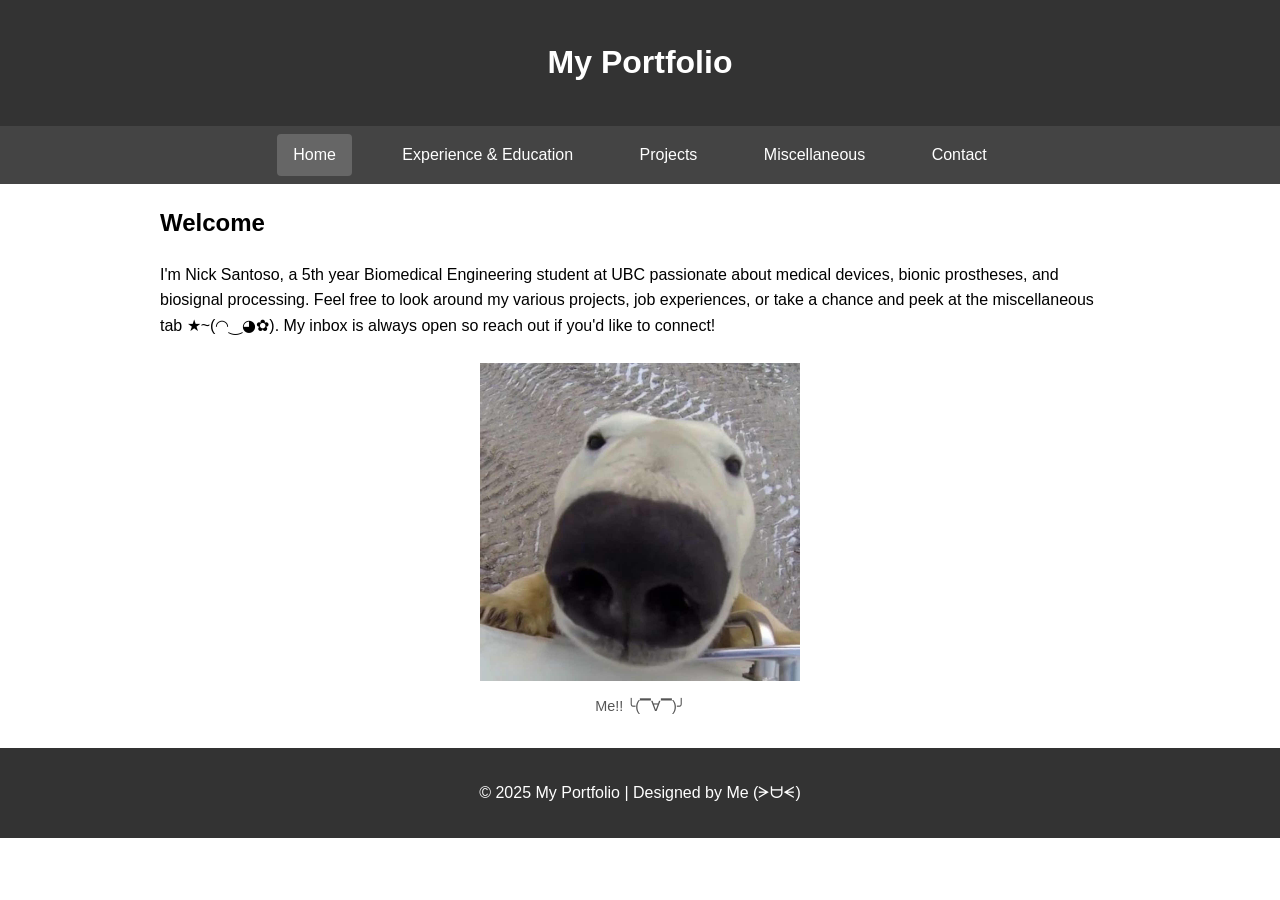
<file: index.html>
<!DOCTYPE html>
<html lang="en">
<head>
  <meta charset="UTF-8">
  <meta name="viewport" content="width=device-width, initial-scale=1.0">
  <title>Portfolio - Home</title>
  <link rel="stylesheet" href="assets/css/style.css">
</head>
<body>
  <header>
    <h1>My Portfolio</h1>
  </header>

  <nav>
    <a href="index.html" class="active">Home</a>
    <a href="experience.html">Experience & Education</a>
    <a href="projects.html">Projects</a>
    <a href="misc.html">Miscellaneous</a>
    <a href="contact.html">Contact</a>
  </nav>

  <main>
    <h2>Welcome</h2>
    <p>I'm Nick Santoso, a 5th year Biomedical Engineering student at UBC passionate about medical devices, bionic prostheses, and biosignal processing. Feel free to look around my various projects, job experiences, or take a chance and peek at the miscellaneous tab ★~(◠‿◕✿). My inbox is always open so reach out if you'd like to connect!</p>
  </main>

    <figure>
    <img src="/assets/img/image.jpg" alt="me" style="width:25%;">
    <figcaption>Me!! ╰(▔∀▔)╯</figcaption>
  </figure>

  <footer>
    <p>© 2025 My Portfolio | Designed by Me (ᗒᗨᗕ)</p>
  </footer>
</body>
</html>
</file>
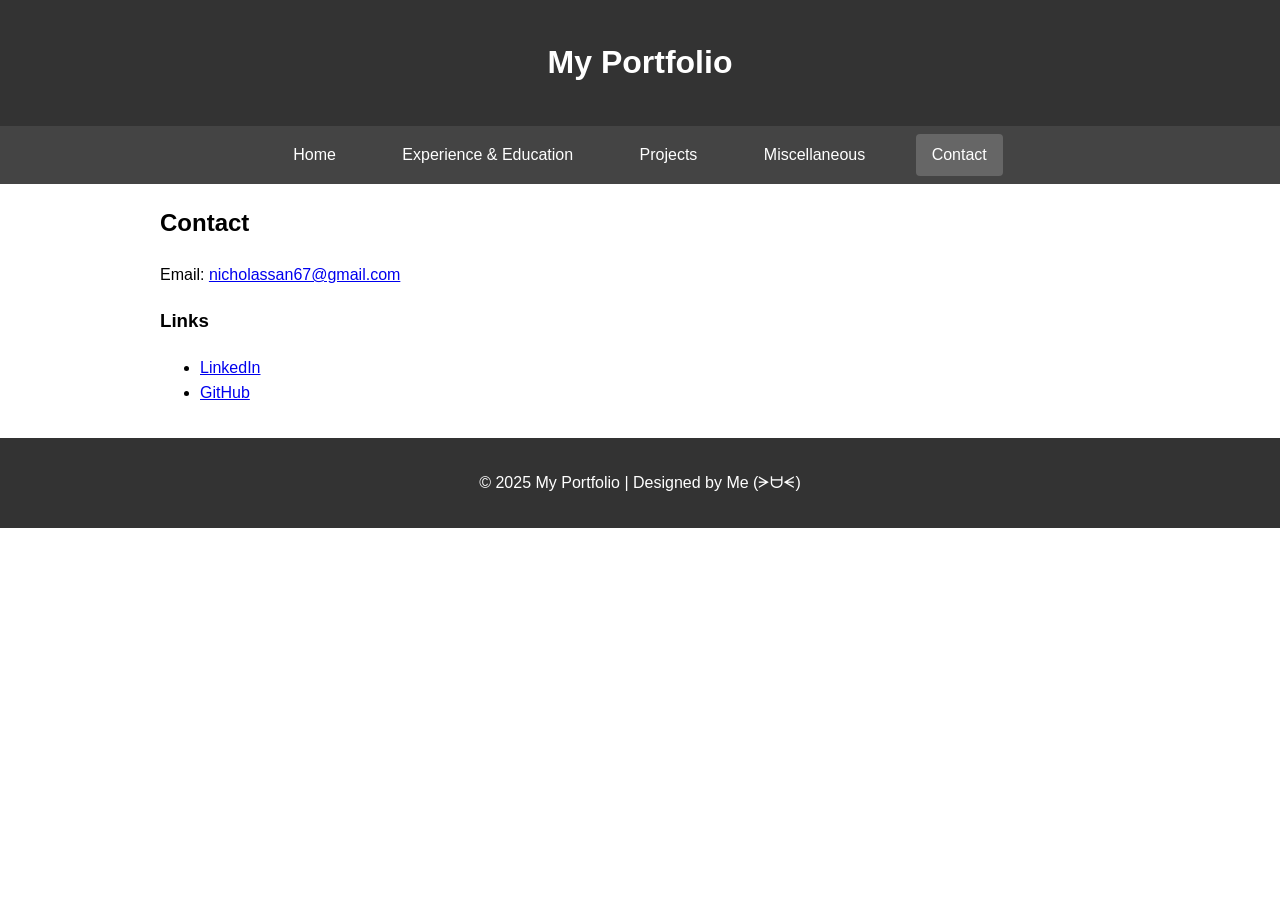
<file: contact.html>
<!DOCTYPE html>
<html lang="en">
<head>
  <meta charset="UTF-8">
  <meta name="viewport" content="width=device-width, initial-scale=1.0">
  <title>Portfolio - Contact</title>
  <link rel="stylesheet" href="assets/css/style.css">
</head>
<body>
  <header>
    <h1>My Portfolio</h1>
  </header>

  <nav>
    <a href="index.html">Home</a>
    <a href="experience.html">Experience & Education</a>
    <a href="projects.html">Projects</a>
    <a href="misc.html">Miscellaneous</a>
    <a href="contact.html" class="active">Contact</a>
  </nav>

  <main>
    <h2>Contact</h2>

    <!-- Email -->
    <p>Email: <a href="mailto:nicholassan67@gmail.com">nicholassan67@gmail.com</a></p>

    <!-- Links -->
    <h3>Links</h3>
    <ul>
      <li><a href="https://www.linkedin.com/in/nicholas-c-santoso" target="_blank">LinkedIn</a></li>
      <li><a href="https://github.com/Fettuccinifelix" target="_blank">GitHub</a></li>
      <!-- Add more platforms if needed -->
    </ul>

  </main>

  <footer>
    <p>© 2025 My Portfolio | Designed by Me (ᗒᗨᗕ)</p>
  </footer>
</body>
</html>
</file>
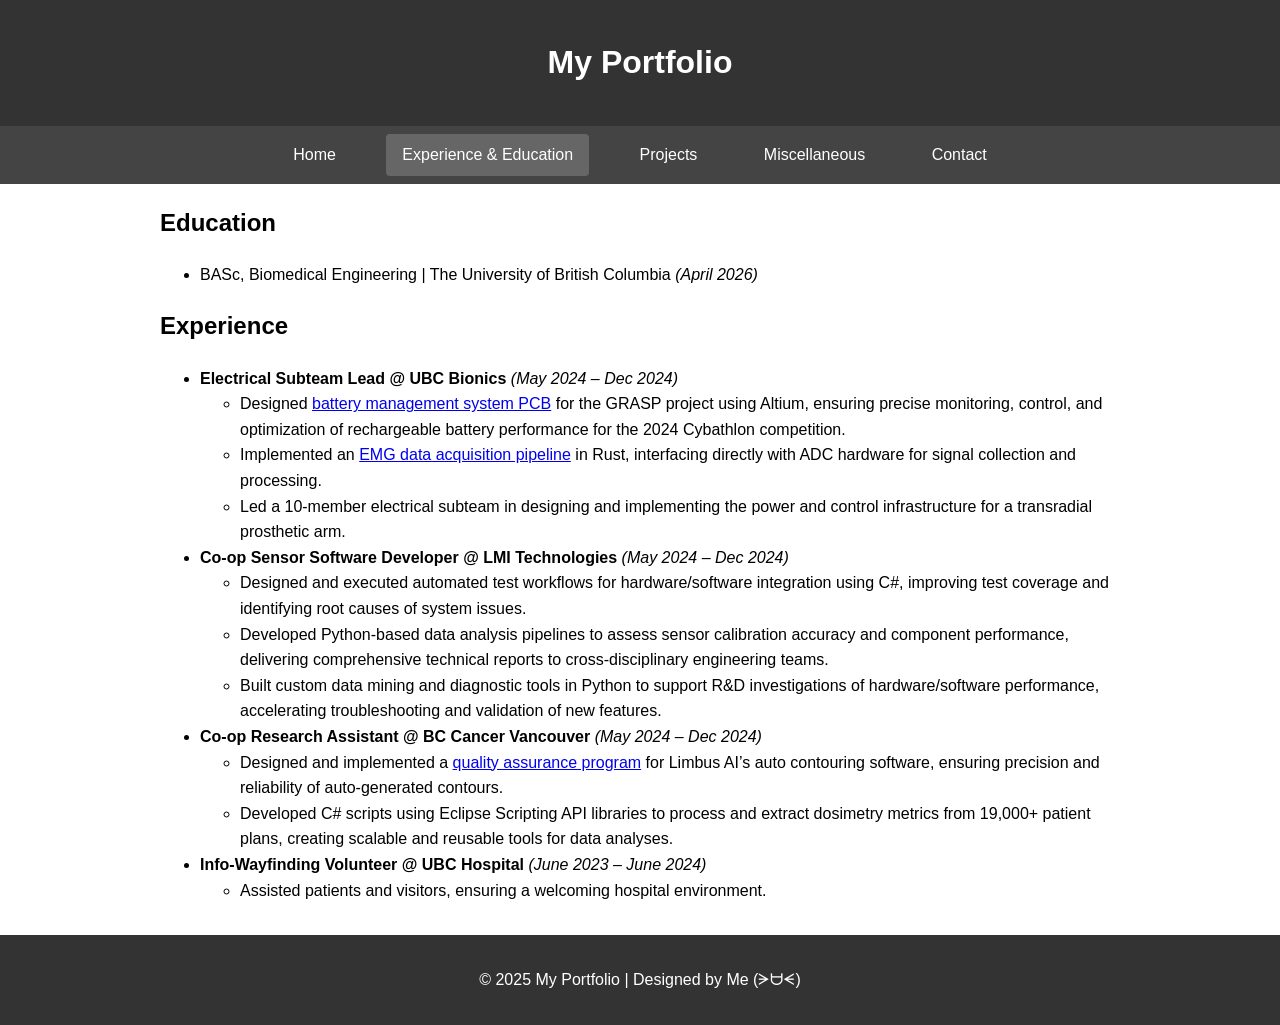
<file: experience.html>
<!DOCTYPE html>
<html lang="en">
<head>
  <meta charset="UTF-8">
  <meta name="viewport" content="width=device-width, initial-scale=1.0">
  <title>Portfolio - Experience & Education</title>
  <link rel="stylesheet" href="assets/css/style.css">
</head>
<body>
  <header>
    <h1>My Portfolio</h1>
  </header>

  <nav>
    <a href="index.html">Home</a>
    <a href="experience.html" class="active">Experience & Education</a>
    <a href="projects.html">Projects</a>
    <a href="misc.html">Miscellaneous</a>
    <a href="contact.html">Contact</a>
  </nav>
    <main>
      <h2>Education</h2>
      <ul>  
          <li>BASc, Biomedical Engineering | The University of British Columbia <em>(April 2026)</em></li>
      </ul>
      
      <h2>Experience</h2>
      <ul>
        <li>
          <strong>Electrical Subteam Lead @ UBC Bionics</strong> <em>(May 2024 – Dec 2024)</em>
          <ul>
            <li>Designed <a href="project_pages/BMS.html">battery management system PCB</a> for the GRASP project using Altium, ensuring precise monitoring, control, and optimization of rechargeable battery performance for the 2024 Cybathlon competition.</li>
            <li>Implemented an <a href="project_pages/EMG.html">EMG data acquisition pipeline</a> in Rust, interfacing directly with ADC hardware for signal collection and processing.</li>
            <li>Led a 10-member electrical subteam in designing and implementing the power and control infrastructure for a transradial prosthetic arm.</li>
          </ul>
        </li>          
        <li>
          <strong>Co-op Sensor Software Developer @ LMI Technologies</strong> <em>(May 2024 – Dec 2024)</em>
          <ul>
            <li>Designed and executed automated test workflows for hardware/software integration using C#, improving test coverage and identifying root causes of system issues.</li>
            <li>Developed Python-based data analysis pipelines to assess sensor calibration accuracy and component performance, delivering comprehensive technical reports to cross-disciplinary engineering teams.</li>
            <li>Built custom data mining and diagnostic tools in Python to support R&D investigations of hardware/software performance, accelerating troubleshooting and validation of new features.</li>
          </ul>
        </li>
        
        <li>
          <strong>Co-op Research Assistant @ BC Cancer Vancouver</strong> <em>(May 2024 – Dec 2024)</em>
          <ul>
            <li>Designed and implemented a <a href="project_pages/QA.html">quality assurance program</a> for Limbus AI’s auto contouring software, ensuring precision and reliability of auto-generated contours.</li>
            <li>Developed C# scripts using Eclipse Scripting API libraries to process and extract dosimetry metrics from 19,000+ patient plans, creating scalable and reusable tools for data analyses.</li>
          </ul>
        </li>
        
        <li>
          <strong>Info-Wayfinding Volunteer @ UBC Hospital</strong> <em>(June 2023 – June 2024)</em>
          <ul>
            <li>Assisted patients and visitors, ensuring a welcoming hospital environment.</li>
          </ul>
        </li>
      </ul>
  </main>

  <footer>
    <p>© 2025 My Portfolio | Designed by Me (ᗒᗨᗕ)</p>
  </footer>
</body>
</html>
</file>
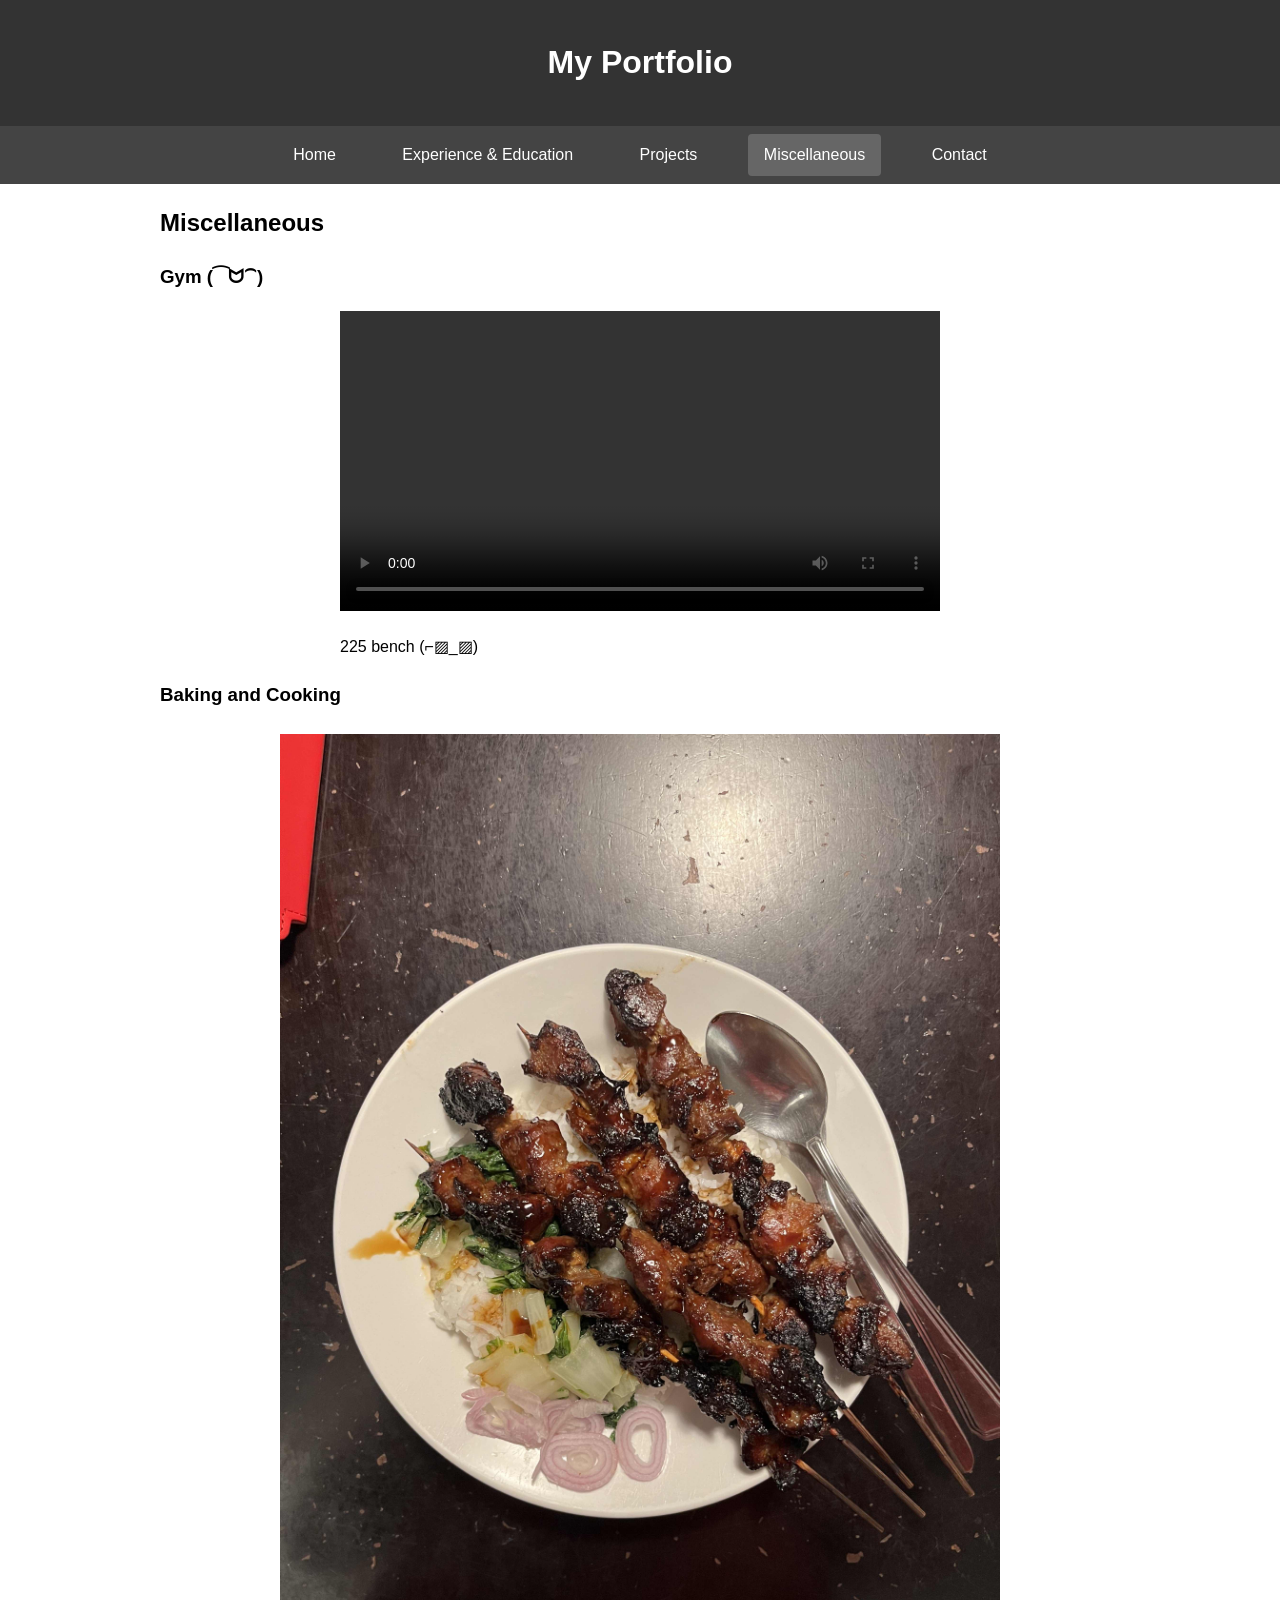
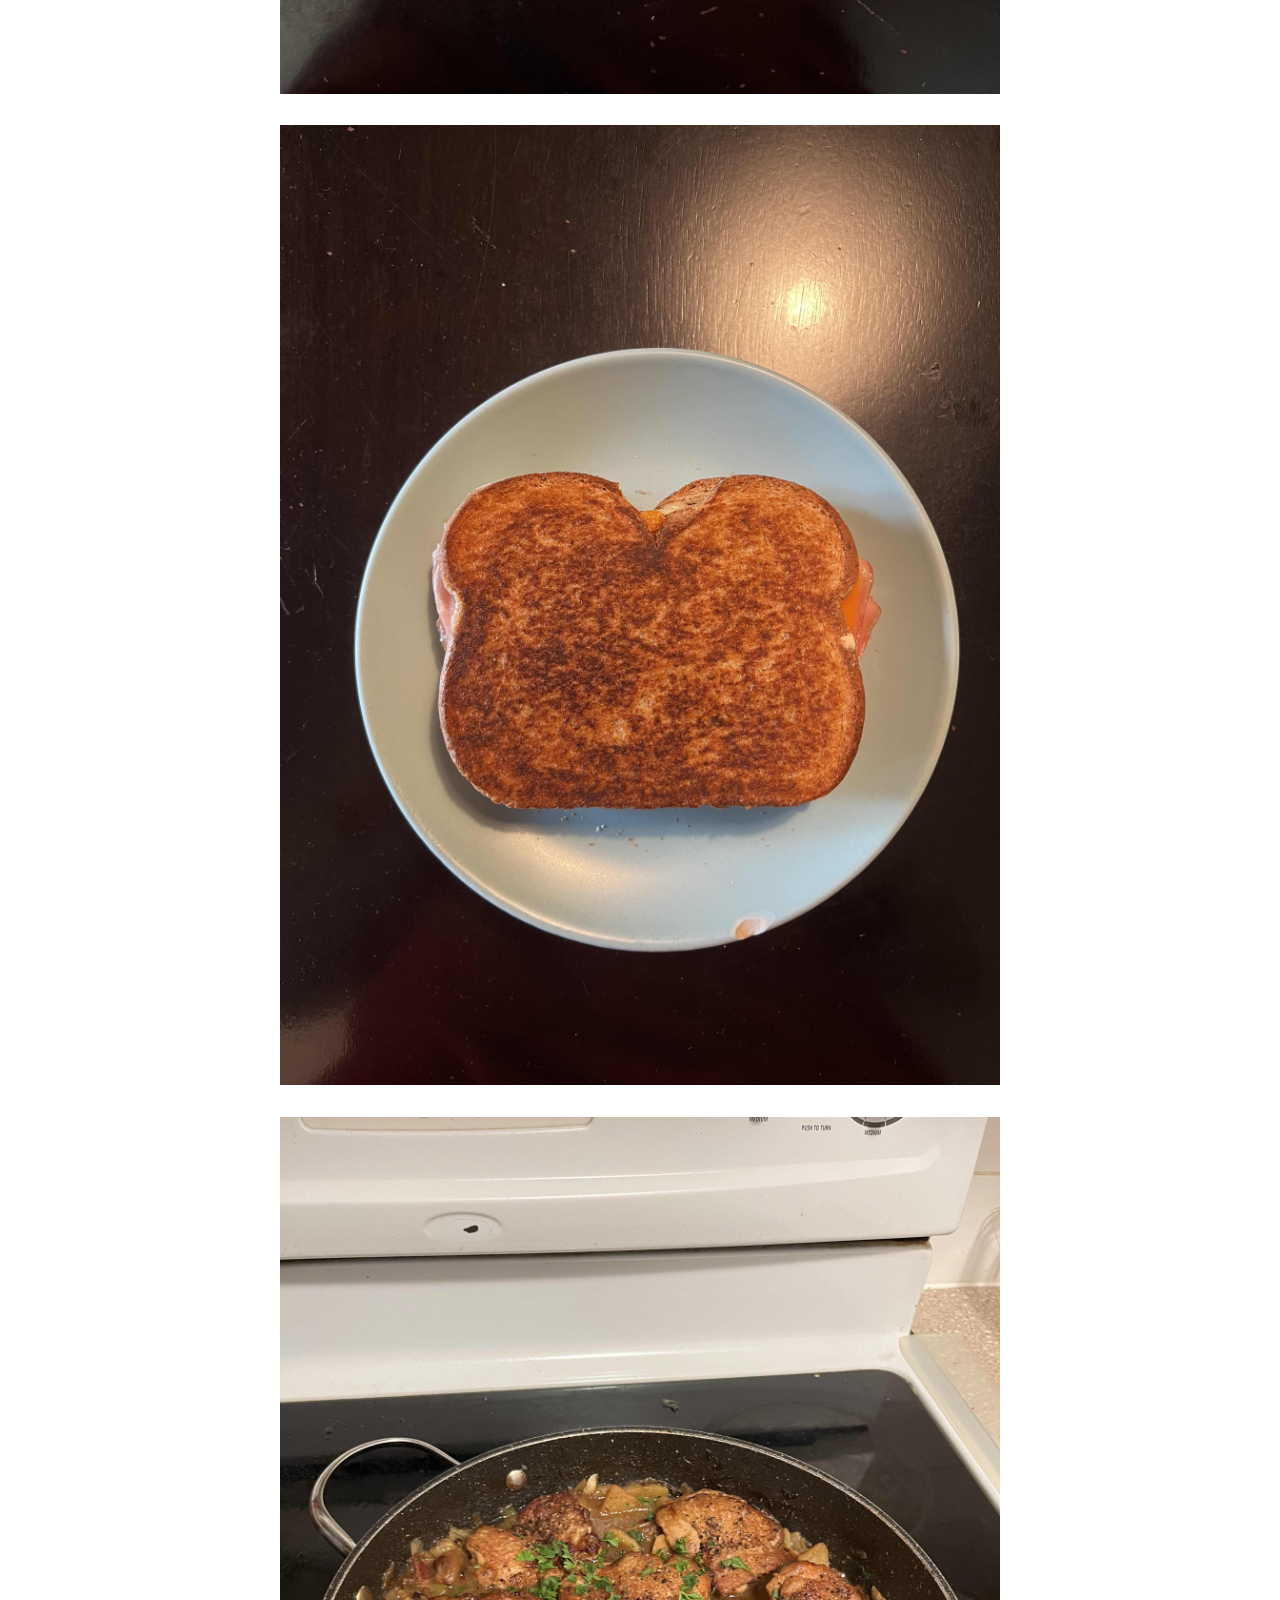
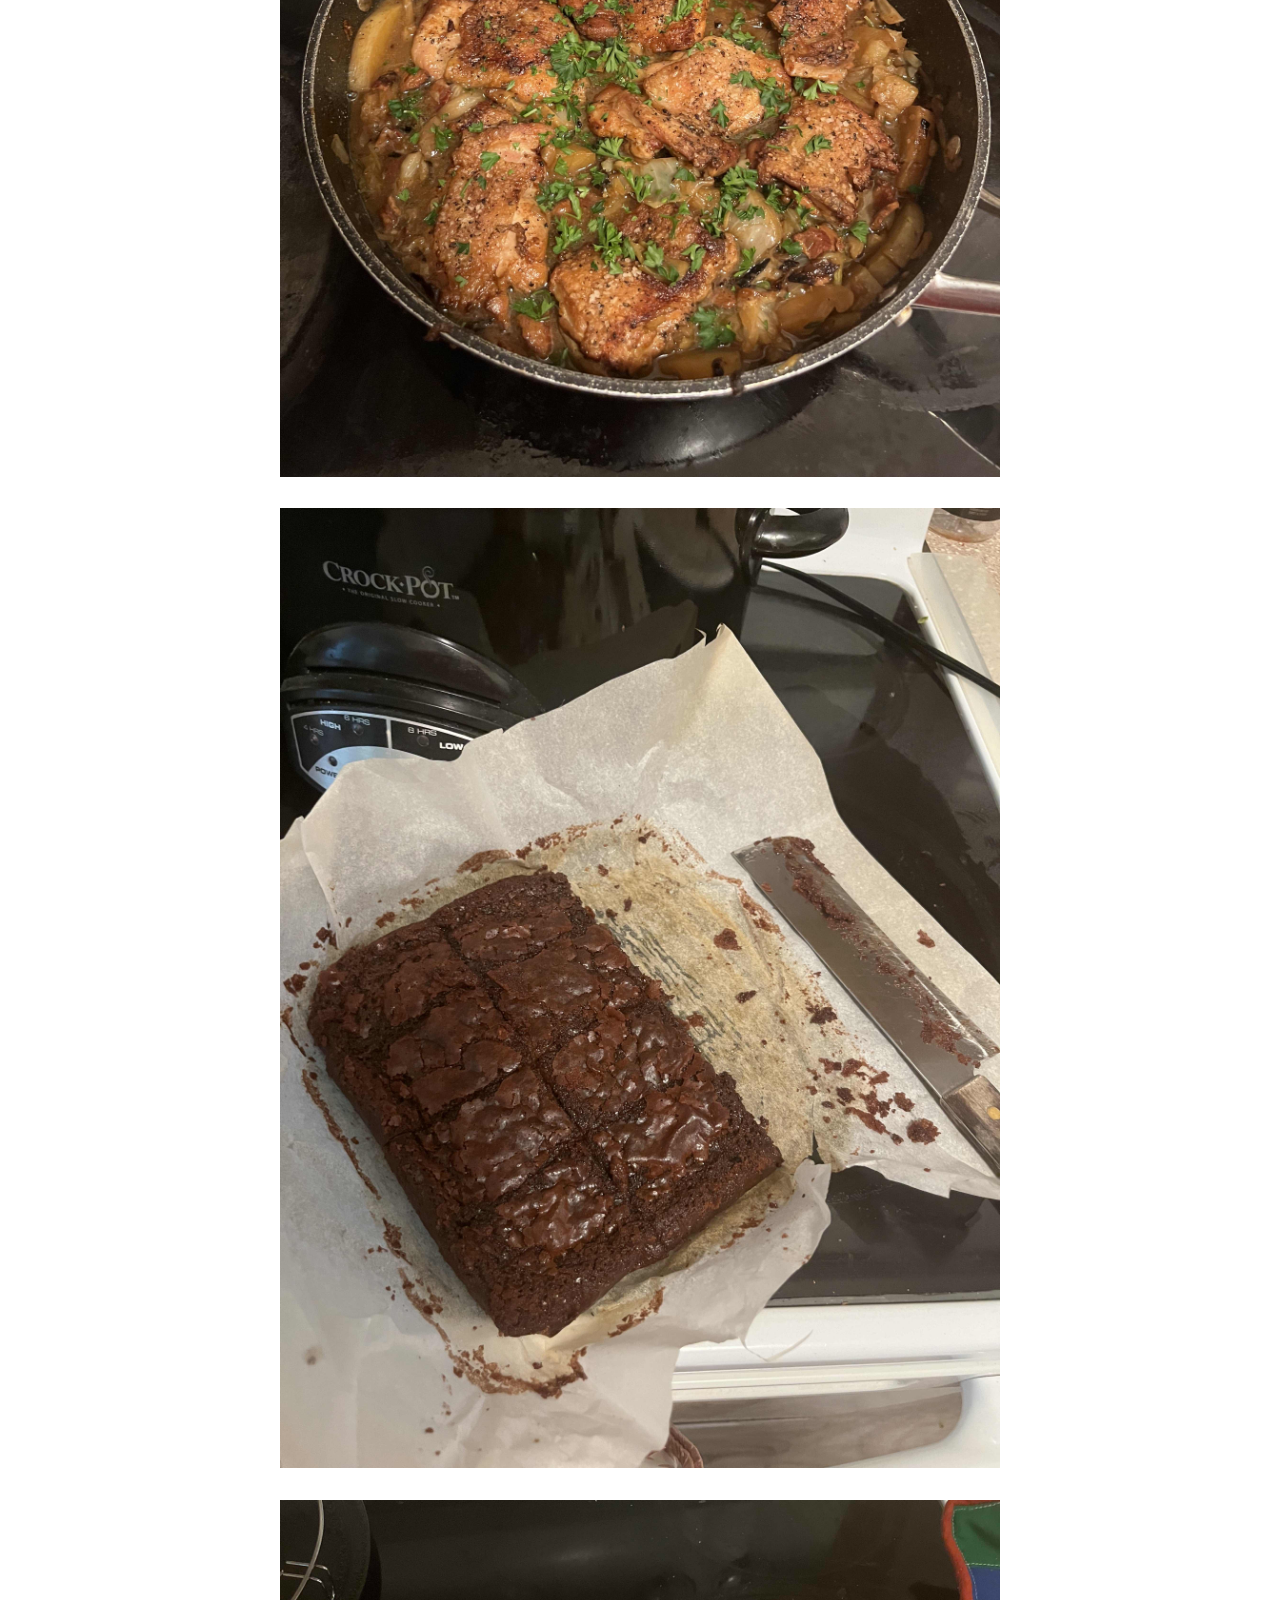
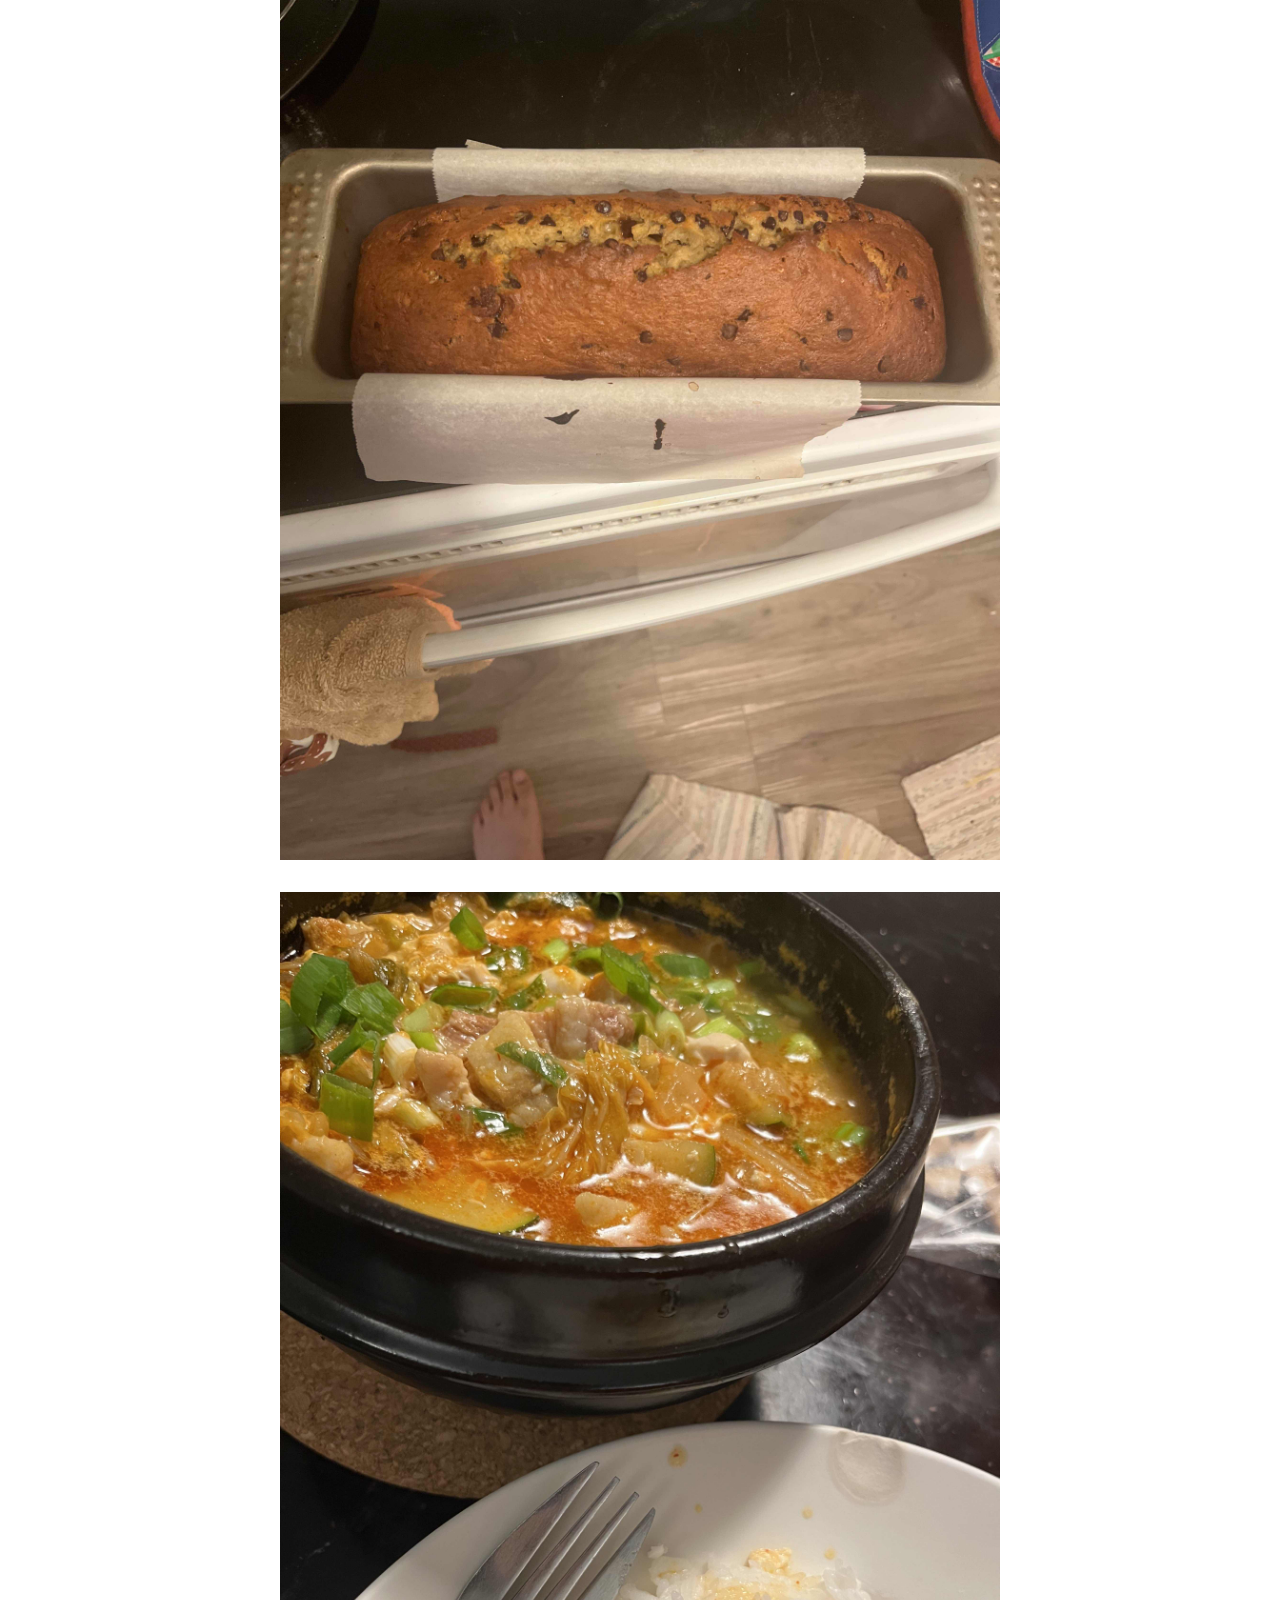
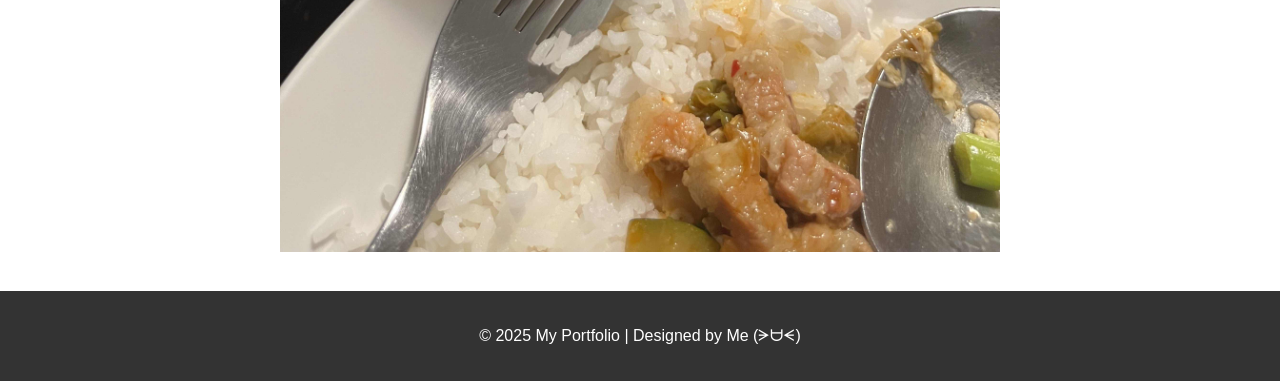
<file: misc.html>
<!DOCTYPE html>
<html lang="en">
<head>
  <meta charset="UTF-8">
  <meta name="viewport" content="width=device-width, initial-scale=1.0">
  <title>Portfolio - Miscellaneous </title>
  <link rel="stylesheet" href="assets/css/style.css">
</head>
<body>
  <header>
    <h1>My Portfolio</h1>
  </header>

  <nav>
    <a href="index.html">Home</a>
    <a href="experience.html">Experience & Education</a>
    <a href="projects.html">Projects</a>
    <a href="misc.html" class="active">Miscellaneous</a>
    <a href="contact.html">Contact</a>
  </nav>

  <main>
    <h2>Miscellaneous </h2>
    <h3>Gym (⁀ᗢ⁀)</h3>
    <div class="video-container">
    <video controls>
      <source src="/assets/misc/gym.mp4" type="video/mp4">
      Your browser does not support the video tag.
    </video>
    <p>225 bench (⌐▨_▨)</p>
  </div>
    <h3>Baking and Cooking</h3>
    <figure>
      <img src="/assets/misc/a1.jpg" style="width:75%;">
    </figure>
    <figure>
      <img src="/assets/misc/a3.jpg" style="width:75%;">
    </figure>
    <figure>
      <img src="/assets/misc/a4.jpg" style="width:75%;">
    </figure>
    <figure>
      <img src="/assets/misc/a5.jpg" style="width:75%;">
    </figure>
    <figure>
      <img src="/assets/misc/a6.jpg" style="width:75%;">
    </figure>
    <figure>
      <img src="/assets/misc/a7.jpg" style="width:75%;">
    </figure>
  </main>
  <style>
  .video-container {
    width: 100%;
    max-width: 600px; /* max video width */
    margin: 0 auto 20px auto; /* center video with bottom spacing */
  }
  .video-container video {
    width: 100%;
    height: auto; /* preserves aspect ratio */
  }
</style>
  <footer>
    <p>© 2025 My Portfolio | Designed by Me (ᗒᗨᗕ) </p>
  </footer>
</body>
</html>
</file>
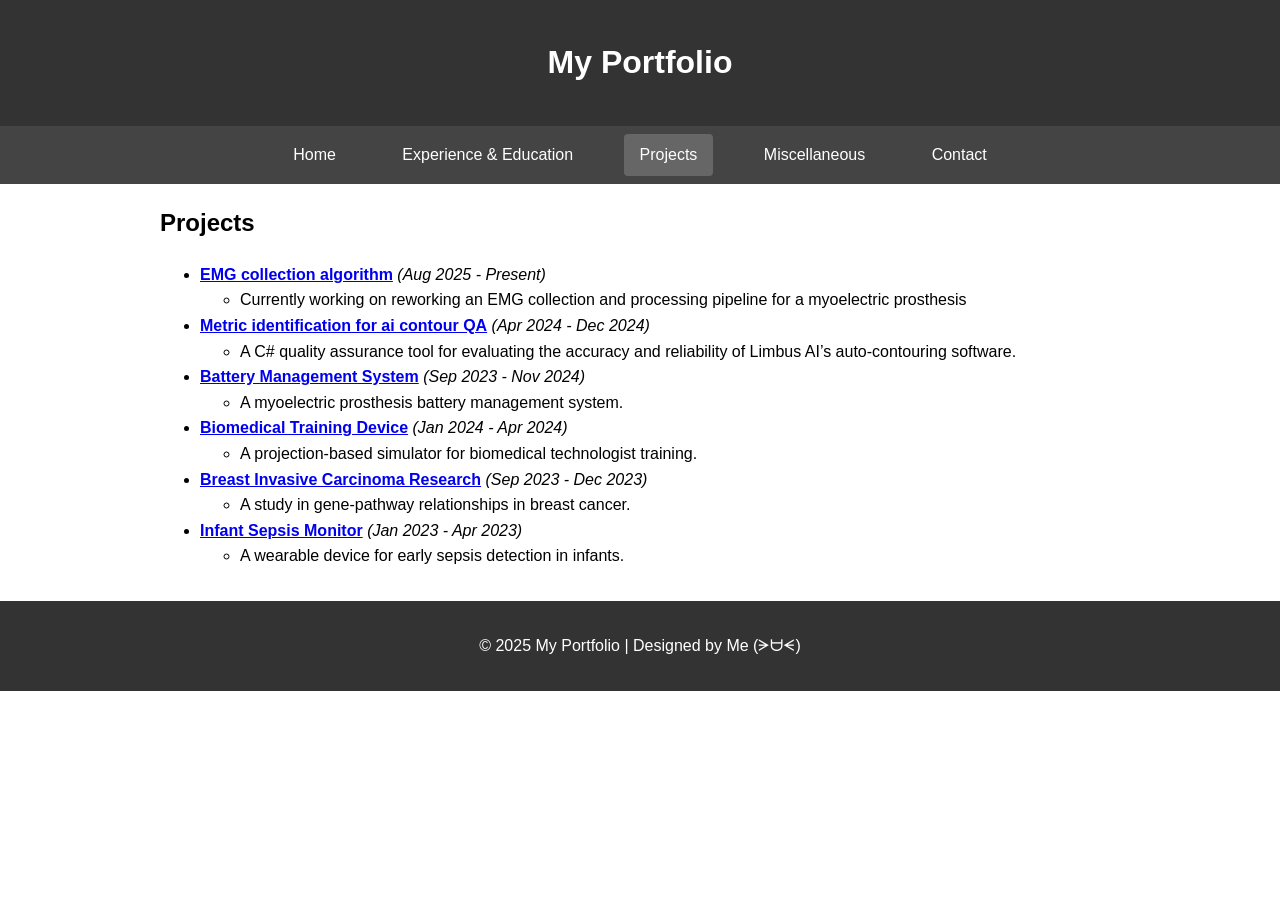
<file: projects.html>
<!DOCTYPE html>
<html lang="en">
<head>
  <meta charset="UTF-8">
  <meta name="viewport" content="width=device-width, initial-scale=1.0">
  <title>Portfolio - Projects</title>
  <link rel="stylesheet" href="assets/css/style.css">
</head>
<body>
  <header>
    <h1>My Portfolio</h1>
  </header>

  <nav>
    <a href="index.html">Home</a>
    <a href="experience.html">Experience & Education</a>
    <a href="projects.html" class="active">Projects</a>
    <a href="misc.html">Miscellaneous</a>
    <a href="contact.html">Contact</a>
  </nav>

  <main>
    <h2>Projects</h2>
        <ul>
          <li>
            <strong><a href="/project_pages/EMG.html">EMG collection algorithm</a></strong> <em>(Aug 2025 - Present)</em>
            <ul>
              <li>Currently working on reworking an EMG collection and processing pipeline for a myoelectric prosthesis</li>
            </ul>
          </li>

          <li>
            <strong><a href="/project_pages/QA.html">Metric identification for ai contour QA</a></strong> <em>(Apr 2024 - Dec 2024)</em>
            <ul>
              <li>A C# quality assurance tool for evaluating the accuracy and reliability of Limbus AI’s auto-contouring software.</li>
            </ul>
          </li>

          <li>
            <strong><a href="/project_pages/BMS.html">Battery Management System</a></strong> <em>(Sep 2023 - Nov 2024)</em>
            <ul>
              <li>A myoelectric prosthesis battery management system.</li>
            </ul>
          </li>

          <li>
            <strong><a href="/project_pages/TrainingDevice.html">Biomedical Training Device</a></strong> <em>(Jan 2024 - Apr 2024)</em>
            <ul>
              <li>A projection-based simulator for biomedical technologist training.</li>
            </ul>
          </li>

          <li>
            <strong><a href="/project_pages/BRCAproj.html">Breast Invasive Carcinoma Research</a></strong> <em>(Sep 2023 - Dec 2023)</em>
            <ul>
              <li>A study in gene-pathway relationships in breast cancer.</li>
            </ul>
          </li>

          <li>
            <strong><a href="/project_pages/SepsisMonitor.html">Infant Sepsis Monitor</a></strong> <em>(Jan 2023 - Apr 2023)</em>
            <ul>
              <li>A wearable device for early sepsis detection in infants.</li>
            </ul>
          </li>
        </ul>
  </main>

  <footer>
    <p>© 2025 My Portfolio | Designed by Me (ᗒᗨᗕ)</p>
  </footer>
</body>
</html>
</file>
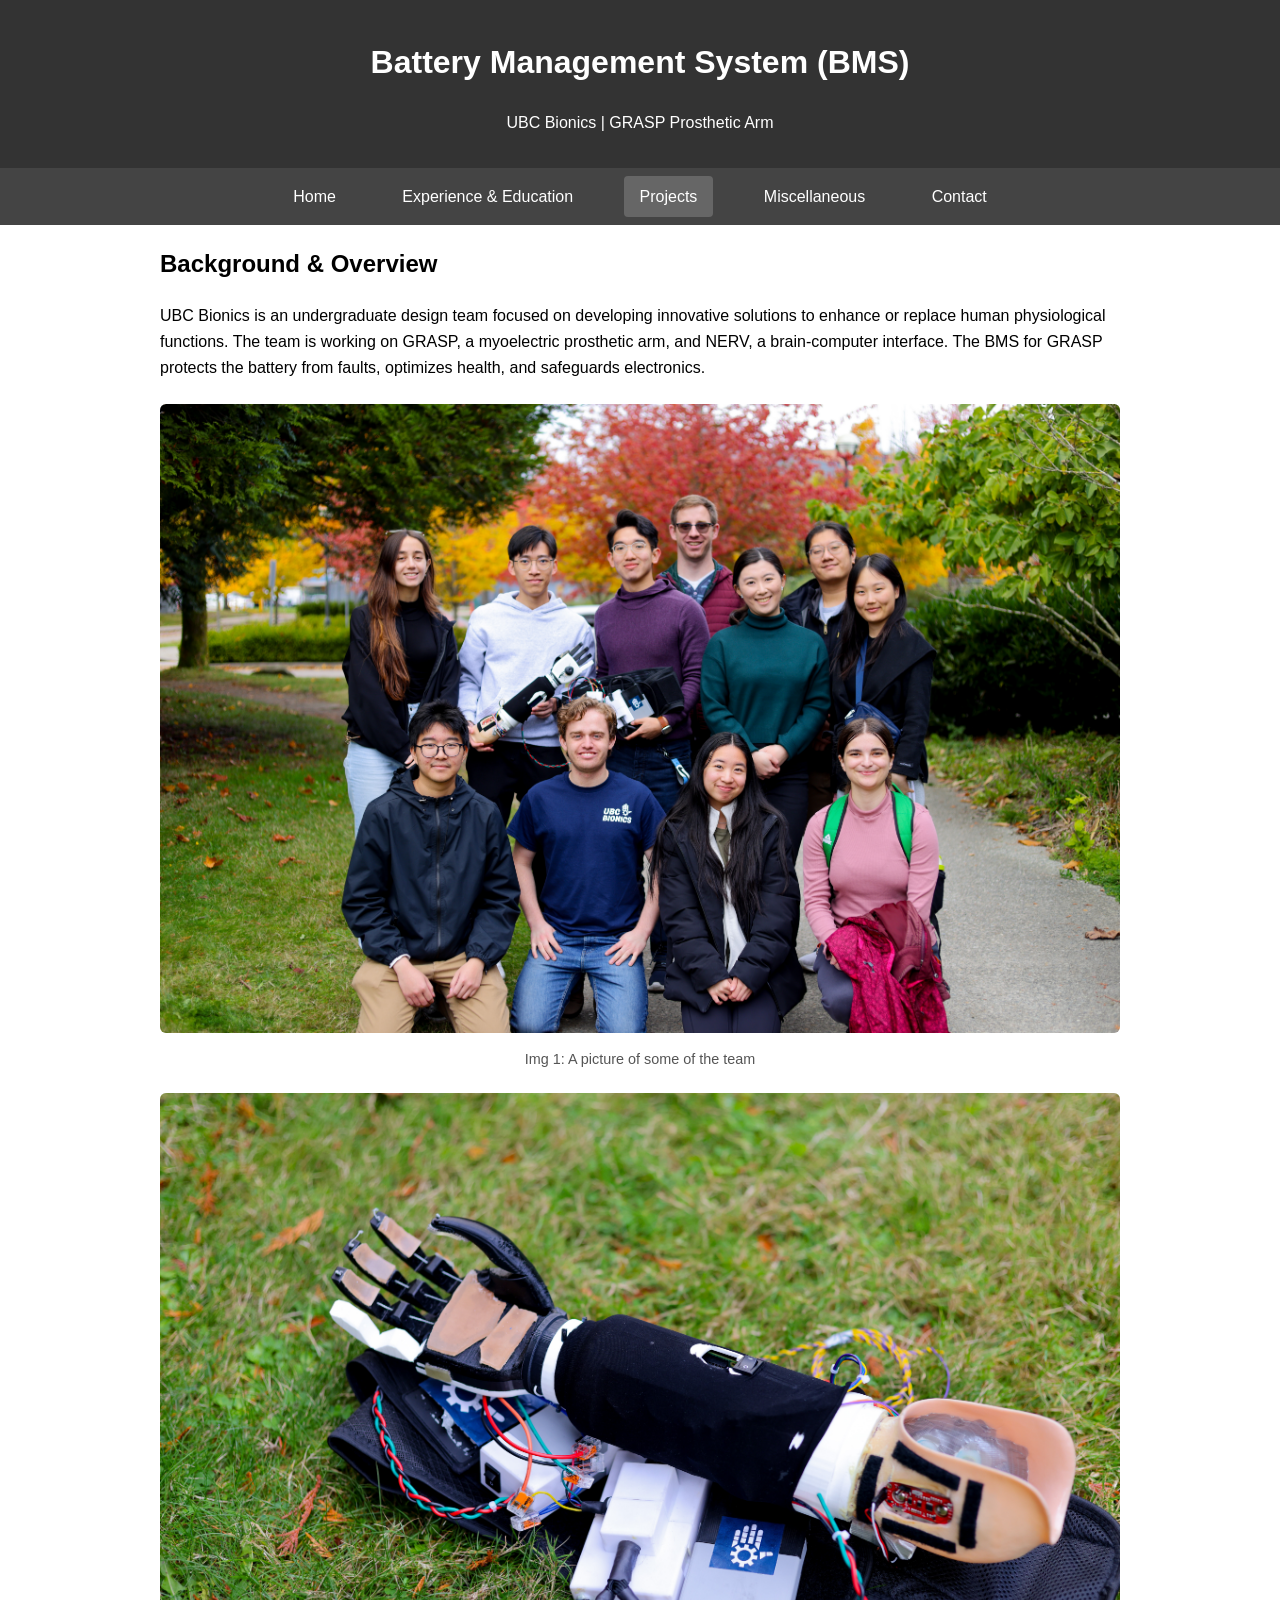
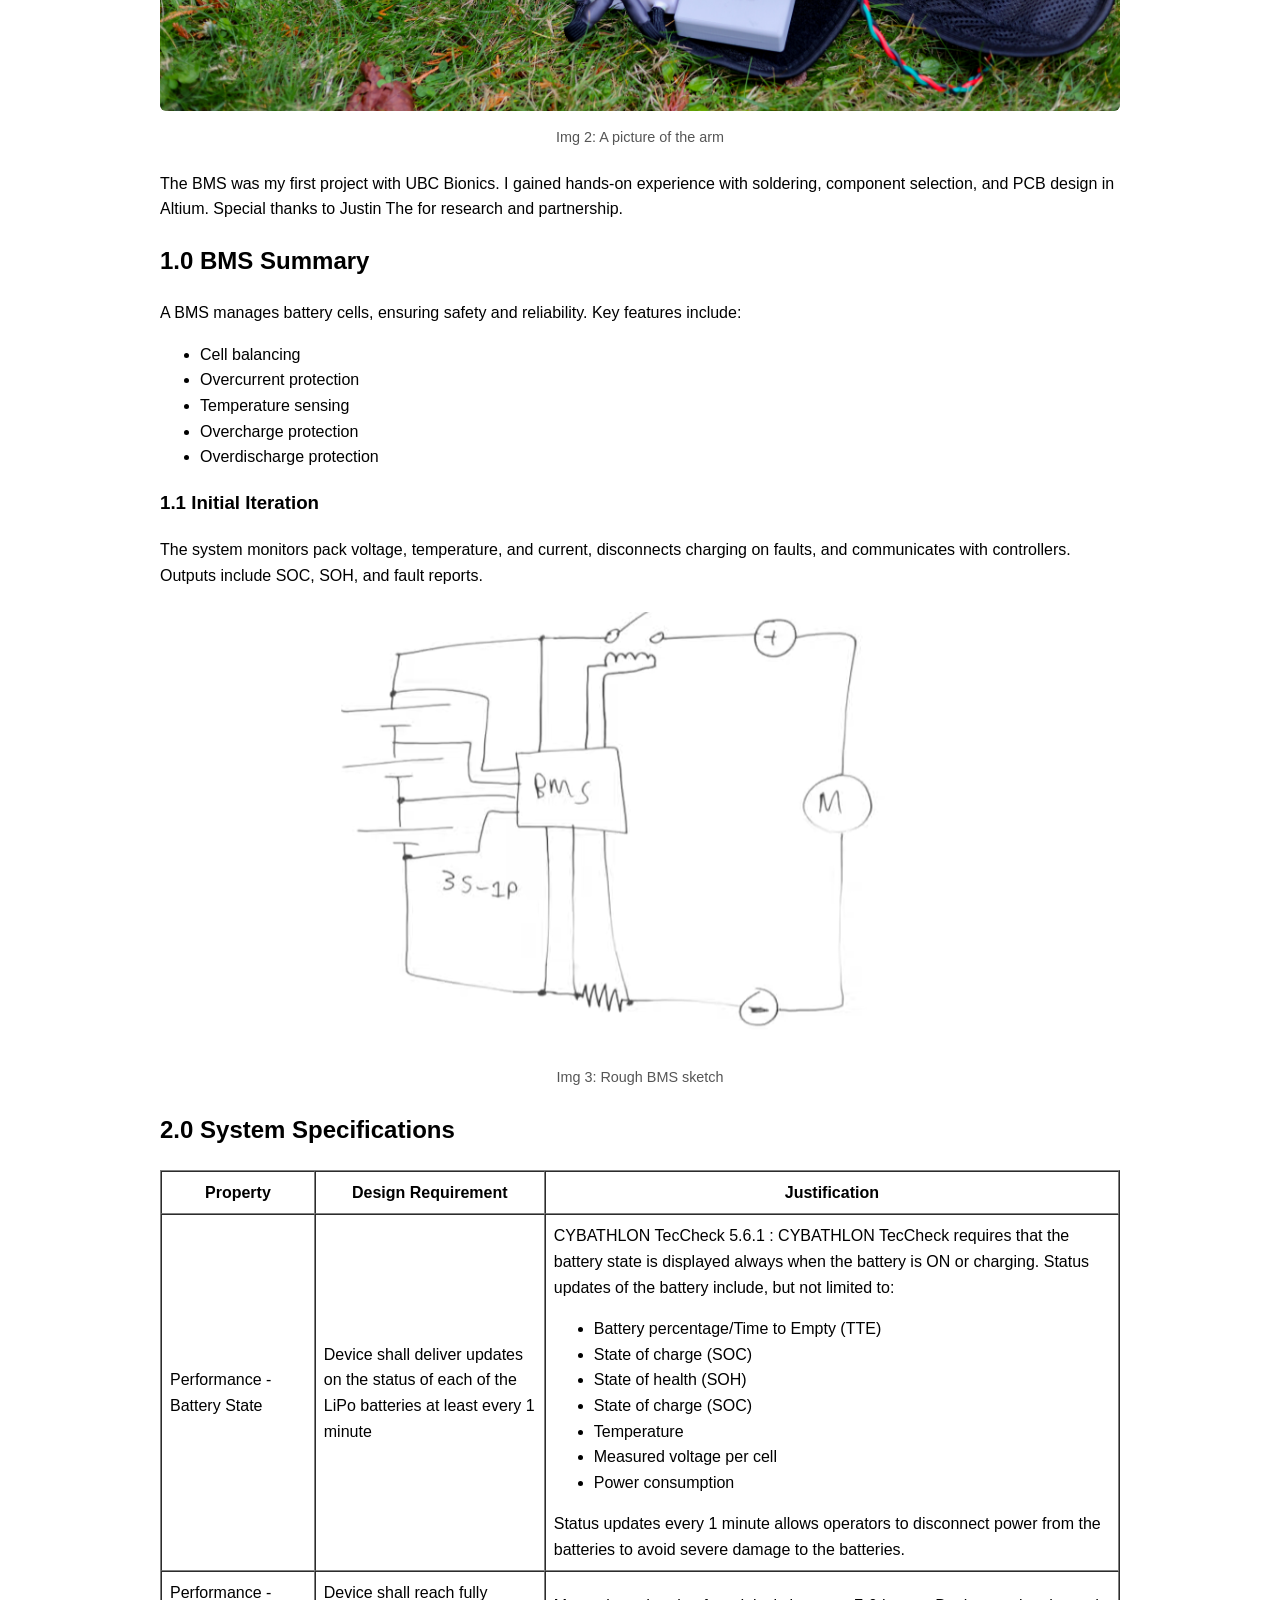
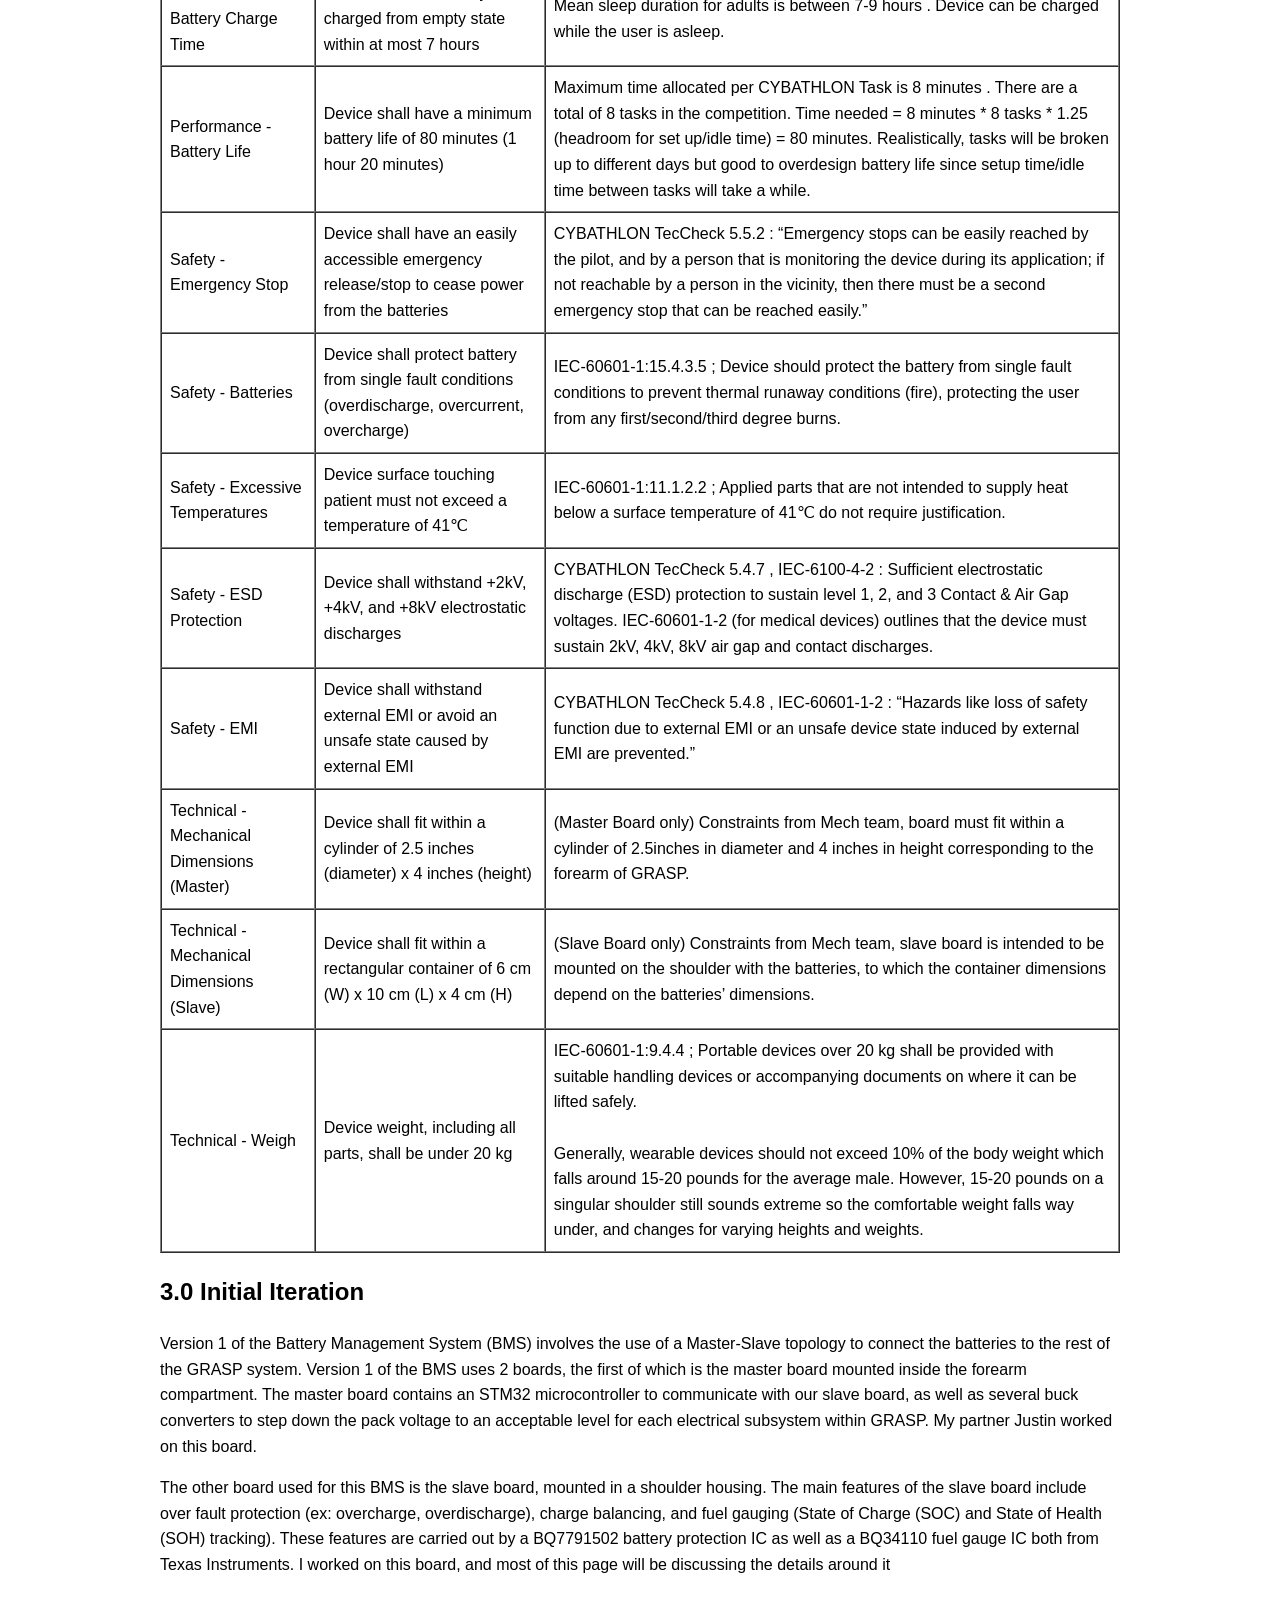
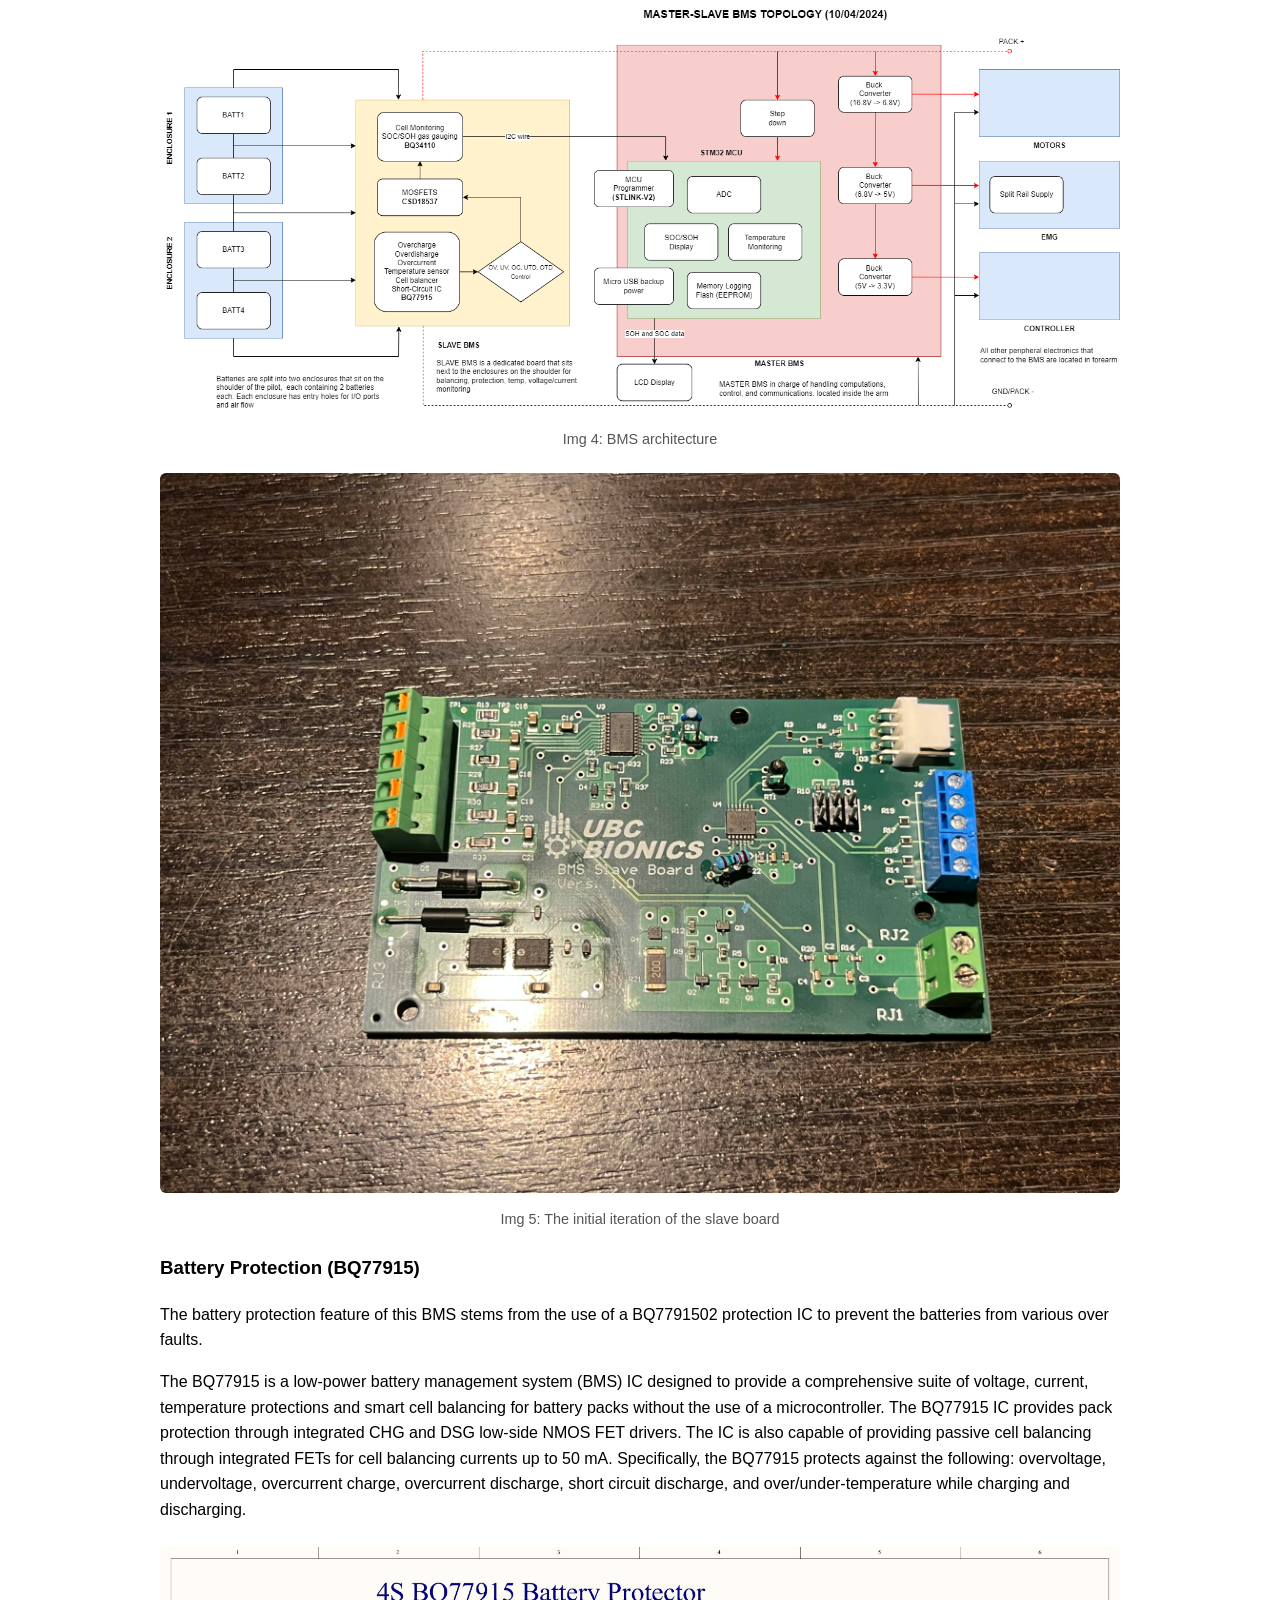
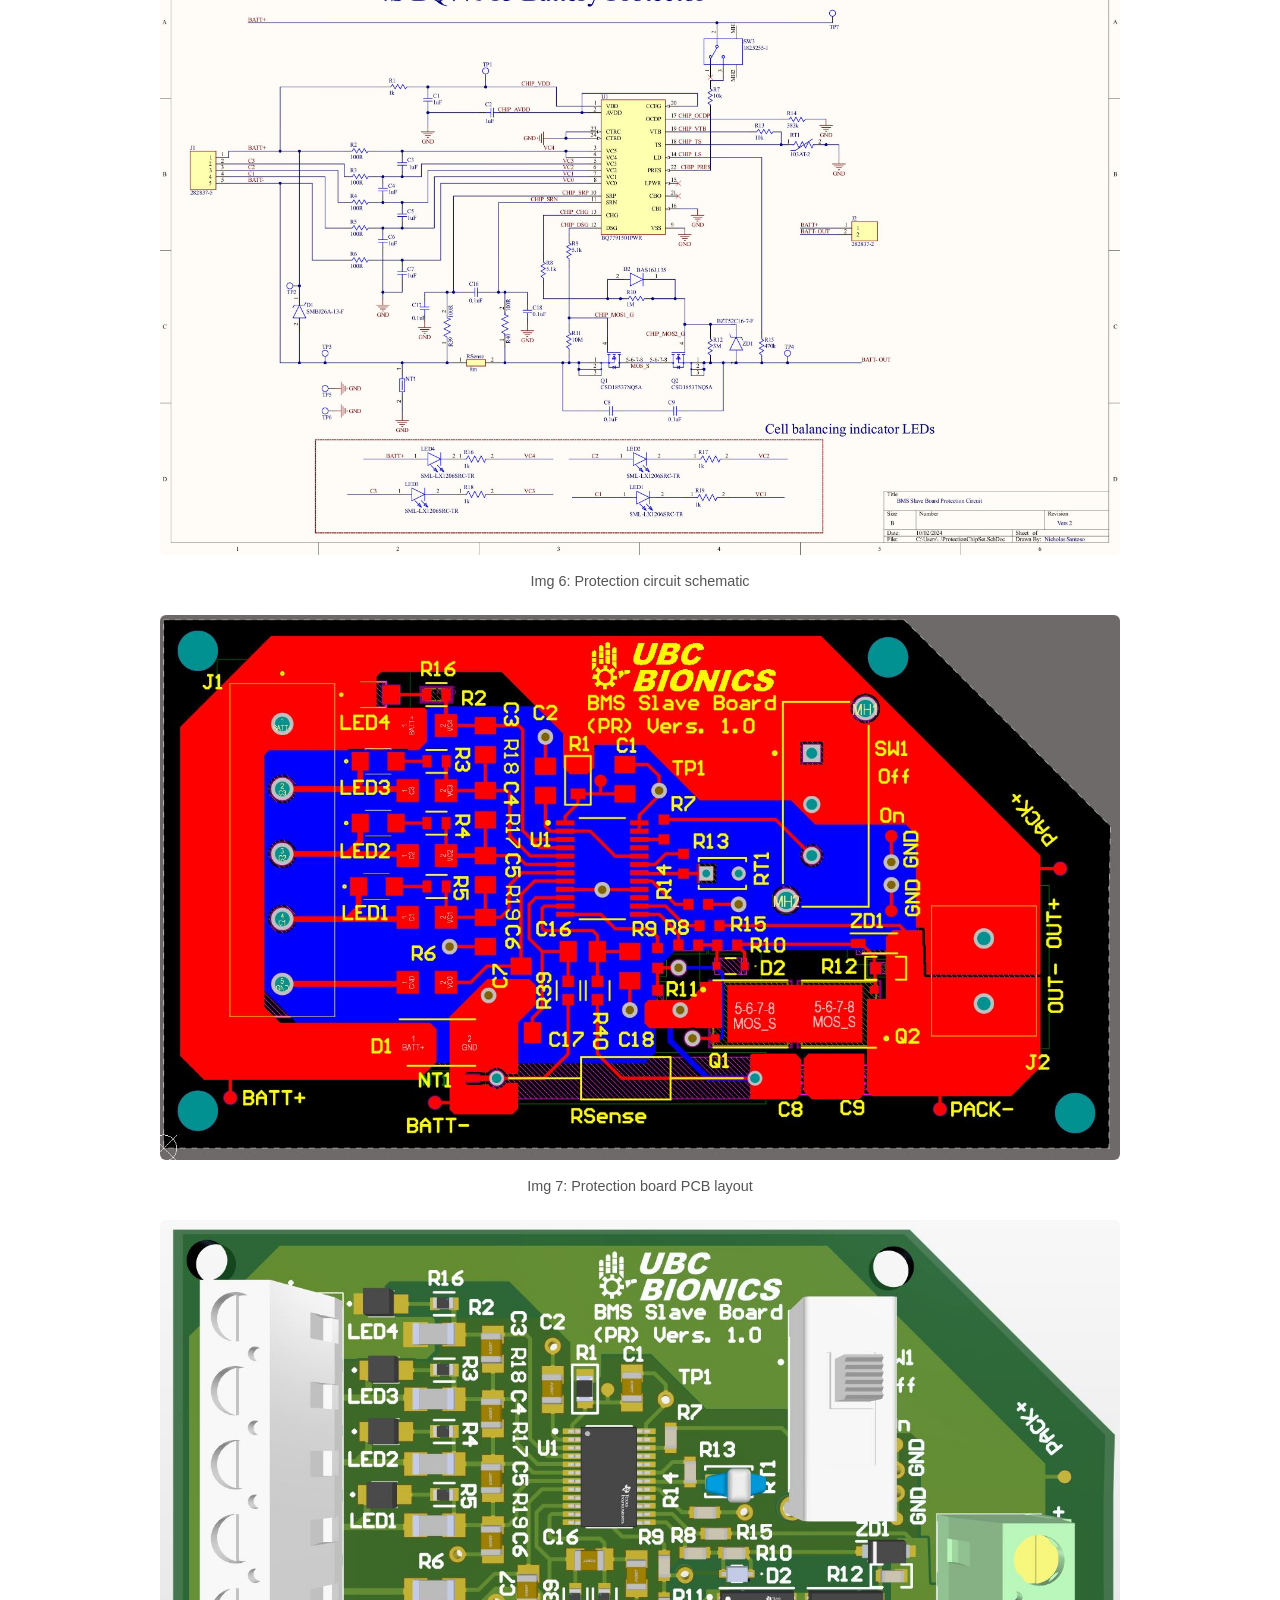
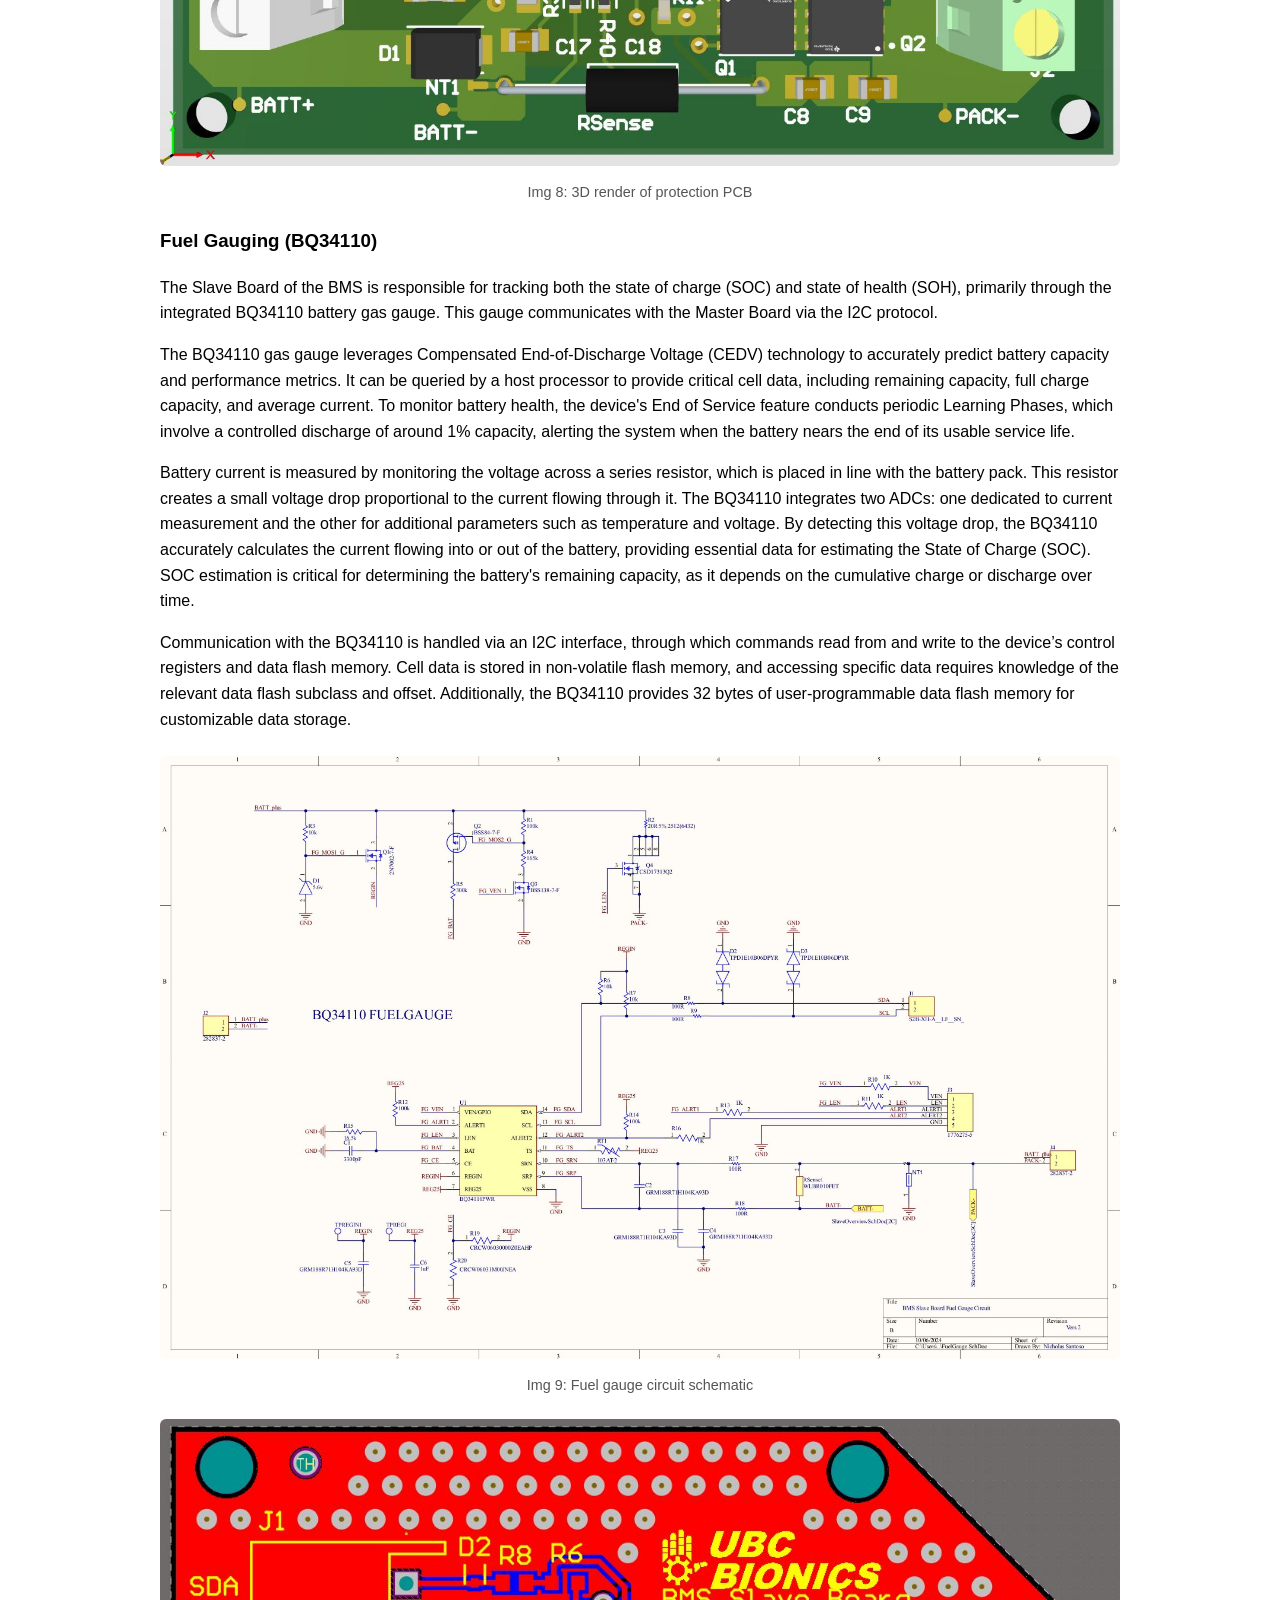
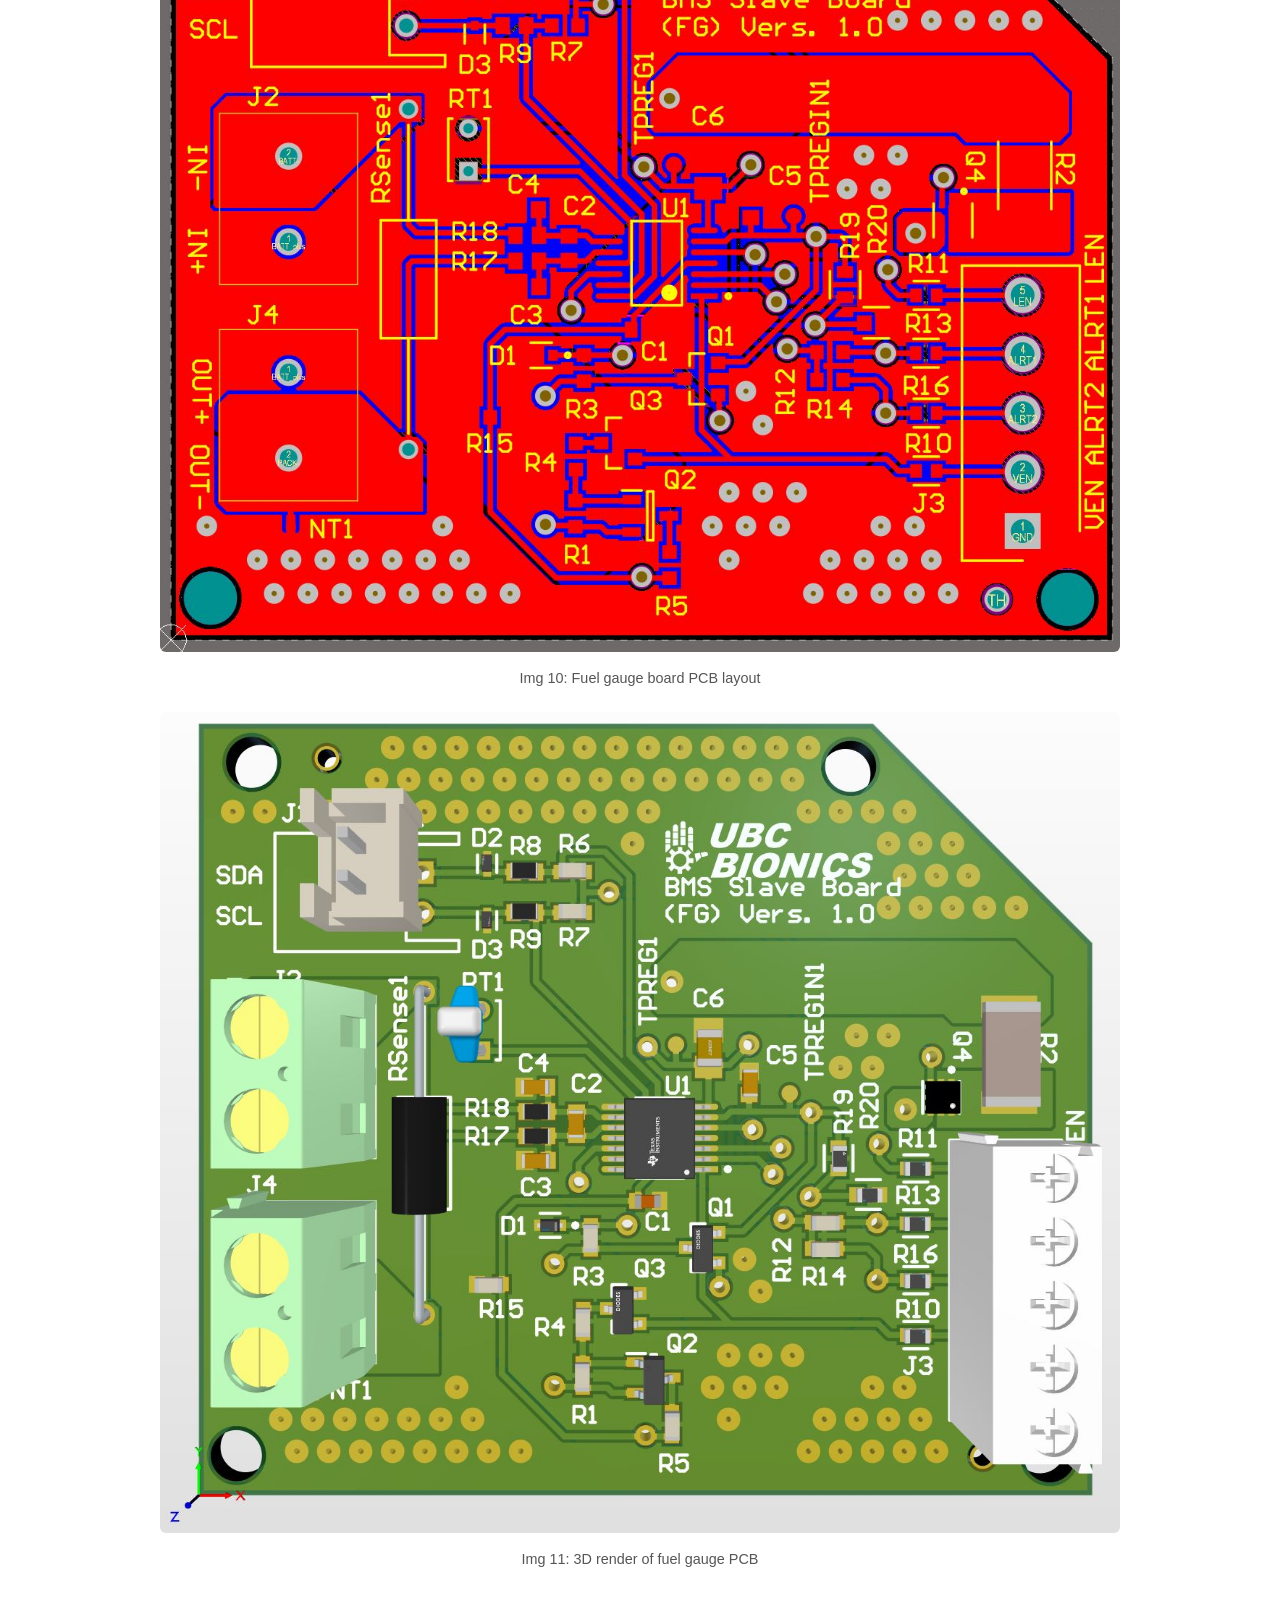
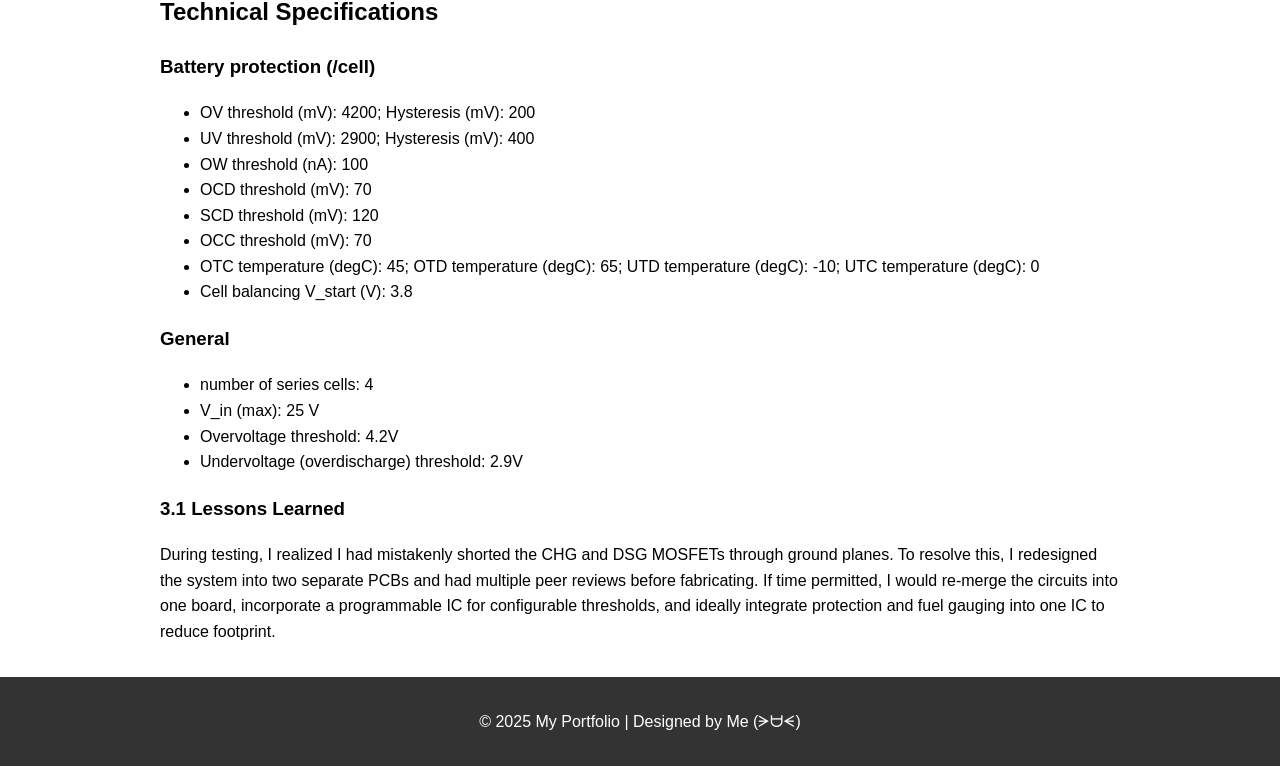
<file: project_pages/BMS.html>
<!DOCTYPE html>
<html lang="en">
<head>
  <meta charset="UTF-8">
  <meta name="viewport" content="width=device-width, initial-scale=1.0">
  <title>Portfolio - Battery Management System</title>
  <link rel="stylesheet" href="/assets/css/style.css">
</head>
<body>
  <header class="project-header">
      <h1>Battery Management System (BMS)</h1>
      <p class="subtitle">UBC Bionics | GRASP Prosthetic Arm</p>
    </header>

  <nav>
    <a href="/index.html">Home</a>
    <a href="/experience.html">Experience & Education</a>
    <a href="/projects.html" class="active">Projects</a>
    <a href="/misc.html">Miscellaneous</a>
    <a href="/contact.html">Contact</a>
  </nav>

  <main class="project-main">
    

    <section class="project-section">
      <h2>Background & Overview</h2>
      <p>
        UBC Bionics is an undergraduate design team focused on developing innovative solutions to enhance or replace human physiological functions. The team is working on GRASP, a myoelectric prosthetic arm, and NERV, a brain-computer interface. The BMS for GRASP protects the battery from faults, optimizes health, and safeguards electronics.
      </p>
      <figure>
        <img src="/assets/img/BMS/D94A7703.jpg" alt="The team!" class="project-img">
        <figcaption>Img 1: A picture of some of the team</figcaption>
      </figure>
      <figure>
        <img src="/assets/img/BMS/D94A7693.jpg" alt="The arm" class="project-img">
        <figcaption>Img 2: A picture of the arm</figcaption>
      </figure>
      <p>
        The BMS was my first project with UBC Bionics. I gained hands-on experience with soldering, component selection, and PCB design in Altium. Special thanks to Justin The for research and partnership.
      </p>
    </section>

    <section class="project-section">
      <h2>1.0 BMS Summary</h2>
      <p>
        A BMS manages battery cells, ensuring safety and reliability. Key features include:
      </p>
      <ul>
        <li>Cell balancing</li>
        <li>Overcurrent protection</li>
        <li>Temperature sensing</li>
        <li>Overcharge protection</li>
        <li>Overdischarge protection</li>
      </ul>
      <h3>1.1 Initial Iteration</h3>
      <p>
        The system monitors pack voltage, temperature, and current, disconnects charging on faults, and communicates with controllers. Outputs include SOC, SOH, and fault reports.
      </p>
      <figure>
        <img src="/assets/img/BMS/image20.png" alt="BMS Sketch" class="project-img">
        <figcaption>Img 3: Rough BMS sketch</figcaption>
      </figure>
    </section>
<section class="project-section">
  <h2>2.0 System Specifications</h2>
  <table class="spec-table" border="1" cellspacing="0" cellpadding="8">
    <thead>
      <tr>
        <th>Property</th>
        <th>Design Requirement</th>
        <th>Justification</th>
      </tr>
    </thead>
    <tbody>

      <tr>
        <td>Performance - Battery State</td>
        <td>Device shall deliver updates on the status of each of the LiPo batteries at least every 1 minute</td>
        <td>
          CYBATHLON TecCheck 5.6.1 : CYBATHLON TecCheck requires that the battery state is displayed always when the battery is ON or charging. Status updates of the battery include, but not limited to:
          <ul>
            <li>Battery percentage/Time to Empty (TTE)</li>
            <li>State of charge (SOC)</li>
            <li>State of health (SOH)</li>
            <li>State of charge (SOC)</li>
            <li>Temperature</li>
            <li>Measured voltage per cell</li>
            <li>Power consumption</li>
          </ul>
          Status updates every 1 minute allows operators to disconnect power from the batteries to avoid severe damage to the batteries.
        </td>
      </tr>

      <tr>
        <td>Performance - Battery Charge Time</td>
        <td>Device shall reach fully charged from empty state within at most 7 hours</td>
        <td>Mean sleep duration for adults is between 7-9 hours . Device can be charged while the user is asleep.</td>
      </tr>

      <tr>
        <td>Performance - Battery Life</td>
        <td>Device shall have a minimum battery life of 80 minutes (1 hour 20 minutes)</td>
        <td>Maximum time allocated per CYBATHLON Task is 8 minutes . There are a total of 8 tasks in the competition. Time needed = 8 minutes * 8 tasks * 1.25 (headroom for set up/idle time) = 80 minutes. Realistically, tasks will be broken up to different days but good to overdesign battery life since setup time/idle time between tasks will take a while.</td>
      </tr>

      <tr>
        <td>Safety - Emergency Stop</td>
        <td>Device shall have an easily accessible emergency release/stop to cease power from the batteries</td>
        <td>CYBATHLON TecCheck 5.5.2 :  “Emergency stops can be easily reached by the pilot, and by a person that is monitoring the device during its application; if not reachable by a person in the vicinity, then there must be a second emergency stop that can be reached easily.”</td>
      </tr>

      <tr>
        <td>Safety - Batteries</td>
        <td>Device shall protect battery from single fault conditions (overdischarge, overcurrent, overcharge)</td>
        <td>IEC-60601-1:15.4.3.5 ; Device should protect the battery from single fault conditions to prevent thermal runaway conditions (fire), protecting the user from any first/second/third degree burns. </td>
      </tr>

      <tr>
        <td>Safety - Excessive Temperatures</td>
        <td>Device surface touching patient must not exceed a temperature of 41℃</td>
        <td>IEC-60601-1:11.1.2.2 ; Applied parts that are not intended to supply heat below a surface temperature of 41℃ do not require justification.</td>
      </tr>

      <tr>
        <td>Safety - ESD Protection</td>
        <td>Device shall withstand +2kV, 
  +4kV, and +8kV electrostatic discharges </td>
        <td>CYBATHLON TecCheck 5.4.7 , IEC-6100-4-2 : Sufficient electrostatic discharge (ESD) protection to sustain level 1, 2, and 3 Contact & Air Gap voltages. IEC-60601-1-2 (for medical devices) outlines that the device must sustain 2kV, 4kV, 8kV air gap and contact discharges.
  </td>
      </tr>

      <tr>
        <td>Safety - EMI</td>
        <td>Device shall withstand external EMI or avoid an unsafe state caused by external EMI</td>
        <td>CYBATHLON TecCheck 5.4.8 , IEC-60601-1-2 : “Hazards like loss of safety function due to external EMI or an unsafe device state induced by external EMI are prevented.”</td>
      </tr>

      <tr>
        <td>Technical - Mechanical Dimensions (Master)</td>
        <td>Device shall fit within a cylinder of 2.5 inches (diameter) x 4 inches (height)</td>
        <td>(Master Board only) Constraints from Mech team, board must fit within a cylinder of 2.5inches in diameter and 4 inches in height corresponding to the forearm of GRASP.</td>
      </tr>

      <tr>
        <td>Technical - 
  Mechanical Dimensions
  (Slave)</td>
        <td>Device shall fit within a rectangular container of  6 cm (W) x 10 cm (L) x 4 cm (H) </td>
        <td>(Slave Board only) Constraints from Mech team, slave board is intended to be mounted on the shoulder with the batteries, to which the container dimensions depend on the batteries’ dimensions.</td>
      </tr>

      <tr>
        <td>Technical - Weigh</td>
        <td>Device weight, including all parts, shall be under 20 kg</td>
        <td>IEC-60601-1:9.4.4 ; Portable devices over 20 kg shall be provided with suitable handling devices or accompanying documents on where it can be lifted safely. <br /><br />
  Generally, wearable devices should not exceed 10% of the body weight which falls around 15-20 pounds for the average male. However, 15-20 pounds on a singular shoulder still sounds extreme so the comfortable weight falls way under, and changes for varying heights and weights. 
  </td>
      </tr>

    </tbody>
  </table>
</section>





    <section class="project-section">
      <h2>3.0 Initial Iteration</h2>
      <p>Version 1 of the Battery Management System (BMS) involves the use of a Master-Slave topology to connect the batteries to the rest of the GRASP system. Version 1 of the BMS uses 2 boards, the first of which is the master board mounted inside the forearm compartment. The master board contains an STM32 microcontroller to communicate with our slave board, as well as several buck converters to step down the pack voltage to an acceptable level for each electrical subsystem within GRASP. My partner Justin worked on this board. </p>
  
    <p>The other board used for this BMS is the slave board, mounted in a shoulder housing. The main features of the slave board include over fault protection (ex: overcharge, overdischarge), charge balancing, and fuel gauging (State of Charge (SOC) and State of Health (SOH) tracking). These features are carried out by a BQ7791502 battery protection IC as well as a BQ34110 fuel gauge IC both from Texas Instruments. I worked on this board, and most of this page will be discussing the details around it</p>

      <figure>
        <img src="/assets/img/BMS/bms-Page-2.drawio.png" alt="BMS architecture" class="project-img">
        <figcaption>Img 4: BMS architecture</figcaption>
      </figure>
      <figure>
        <img src="/assets/img/BMS/IMG_0864.jpg" alt="old board" class="project-img">
        <figcaption>Img 5: The initial iteration of the slave board</figcaption>
      </figure>
    </section>

    <section class="project-section">
      <h3>Battery Protection (BQ77915)</h3>
      <p>The battery protection feature of this BMS stems from the use of a BQ7791502 protection IC to prevent the batteries from various over faults. 
      </p>

      <p>The BQ77915 is a low-power battery management system (BMS) IC designed to provide a comprehensive suite of voltage, current, temperature protections and smart cell balancing for battery packs without the use of a microcontroller. The BQ77915 IC provides pack protection through integrated CHG and DSG low-side NMOS FET drivers. The IC is also capable of providing passive cell balancing through integrated FETs for cell balancing currents up to 50 mA. Specifically, the BQ77915 protects against the following: overvoltage, undervoltage, overcurrent charge, overcurrent discharge, short circuit discharge, and over/under-temperature while charging and discharging.
      </p>
      <figure>
        <img src="/assets/img/BMS/protsch.jpg" alt="protection schematic" class="project-img">
        <figcaption>Img 6: Protection circuit schematic</figcaption>
      </figure>
      <figure>
        <img src="/assets/img/BMS/protalllayer.JPG" alt="All layers" class="project-img">
        <figcaption>Img 7: Protection board PCB layout</figcaption>
      </figure>
      <figure>
        <img src="/assets/img/BMS/prot3d.JPG" alt="3D img of board" class="project-img">
        <figcaption>Img 8: 3D render of protection PCB</figcaption>
      </figure>
    </section>

    <section class="project-section">
      <h3>Fuel Gauging (BQ34110)</h3>
      <p>The Slave Board of the BMS is responsible for tracking both the state of charge (SOC) and state of health (SOH), primarily through the integrated BQ34110 battery gas gauge. This gauge communicates with the Master Board via the I2C protocol.
      </p>

      <p>The BQ34110 gas gauge leverages Compensated End-of-Discharge Voltage (CEDV) technology to accurately predict battery capacity and performance metrics. It can be queried by a host processor to provide critical cell data, including remaining capacity, full charge capacity, and average current. To monitor battery health, the device's End of Service feature conducts periodic Learning Phases, which involve a controlled discharge of around 1% capacity, alerting the system when the battery nears the end of its usable service life.
      </p>

      <p>Battery current is measured by monitoring the voltage across a series resistor, which is placed in line with the battery pack. This resistor creates a small voltage drop proportional to the current flowing through it. The BQ34110 integrates two ADCs: one dedicated to current measurement and the other for additional parameters such as temperature and voltage. By detecting this voltage drop, the BQ34110 accurately calculates the current flowing into or out of the battery, providing essential data for estimating the State of Charge (SOC). SOC estimation is critical for determining the battery's remaining capacity, as it depends on the cumulative charge or discharge over time.
      </p>

      <p>Communication with the BQ34110 is handled via an I2C interface, through which commands read from and write to the device’s control registers and data flash memory. Cell data is stored in non-volatile flash memory, and accessing specific data requires knowledge of the relevant data flash subclass and offset. Additionally, the BQ34110 provides 32 bytes of user-programmable data flash memory for customizable data storage.
      </p>
      <p> </p>
      <figure>
        <img src="/assets/img/BMS/FGsch2.jpg" alt="Fuel gauge schematic" class="project-img">
        <figcaption>Img 9: Fuel gauge circuit schematic</figcaption>
      </figure>
      <figure>
        <img src="/assets/img/BMS/FGalllayer.JPG" alt="All layers FG" class="project-img">
        <figcaption>Img 10: Fuel gauge board PCB layout</figcaption>
      </figure>
      <figure>
        <img src="/assets/img/BMS/FG3d.JPG" alt="3D img of FG board" class="project-img">
        <figcaption>Img 11: 3D render of fuel gauge PCB</figcaption>
      </figure>
    </section>

    <section class="project-section">
      <h2>Technical Specifications</h2>
      <h3>Battery protection (/cell)</h3>
      <ul>
        <li>OV threshold (mV): 4200; Hysteresis (mV): 200</li>
        <li>UV threshold (mV): 2900; Hysteresis (mV): 400</li>
        <li>OW threshold (nA): 100</li>
        <li>OCD threshold (mV): 70</li>
        <li>SCD threshold (mV): 120</li>
        <li>OCC threshold (mV): 70</li>
        <li>OTC temperature (degC): 45; OTD temperature (degC): 65; UTD temperature (degC): -10; UTC temperature (degC): 0</li>
        <li>Cell balancing V_start (V): 3.8</li>
      </ul>
      <h3>General</h3>
      <ul>
        <li>number of series cells: 4</li>
        <li>V_in (max): 25 V</li>
        <li>Overvoltage threshold: 4.2V</li>
        <li>Undervoltage (overdischarge) threshold: 2.9V</li>
      </ul>
    </section>

    <section class="project-section">
      <h3>3.1 Lessons Learned</h3>
      <p>
        During testing, I realized I had mistakenly shorted the CHG and DSG MOSFETs through ground planes. To resolve this, I redesigned the system into two separate PCBs and had multiple peer reviews before fabricating. If time permitted, I would re-merge the circuits into one board, incorporate a programmable IC for configurable thresholds, and ideally integrate protection and fuel gauging into one IC to reduce footprint.
      </p>
    </section>
  </main>

  <footer>
    <p>© 2025 My Portfolio | Designed by Me (ᗒᗨᗕ)</p>
  </footer>
</body>
</html>
</file>
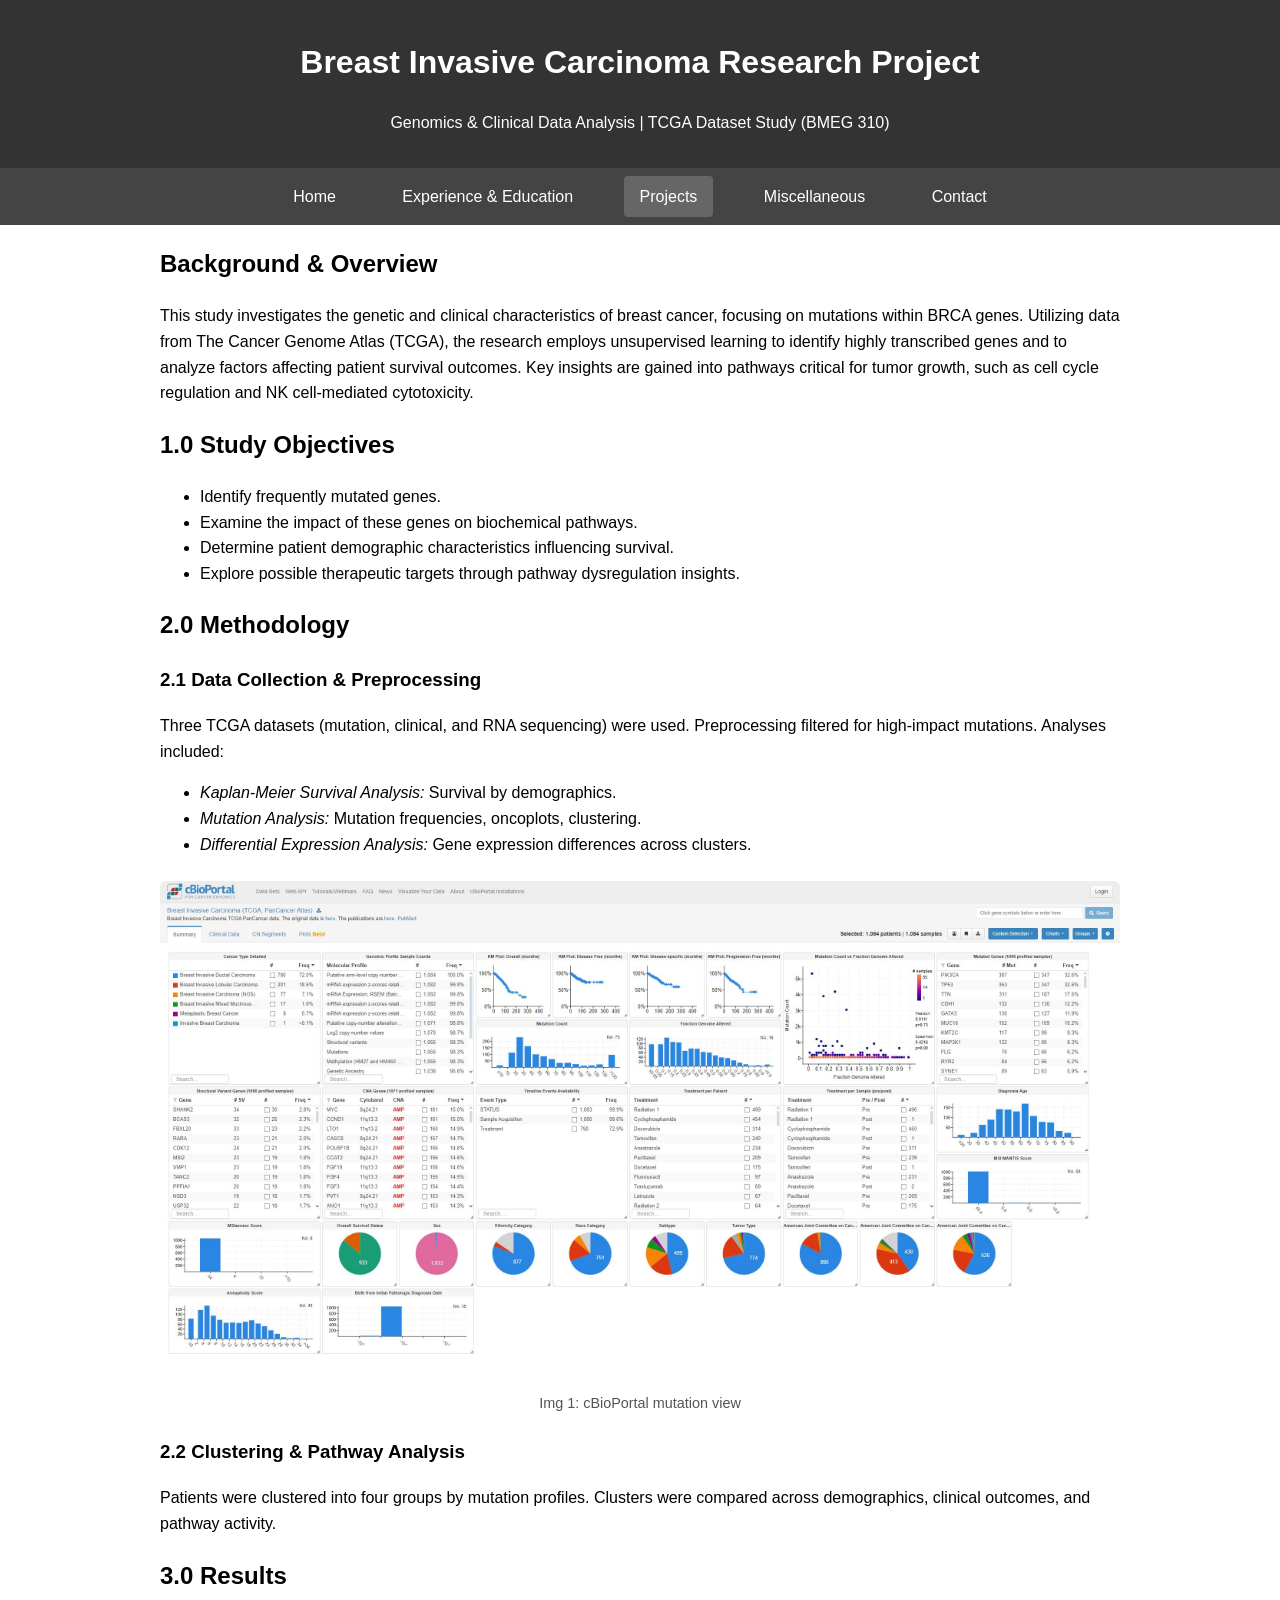
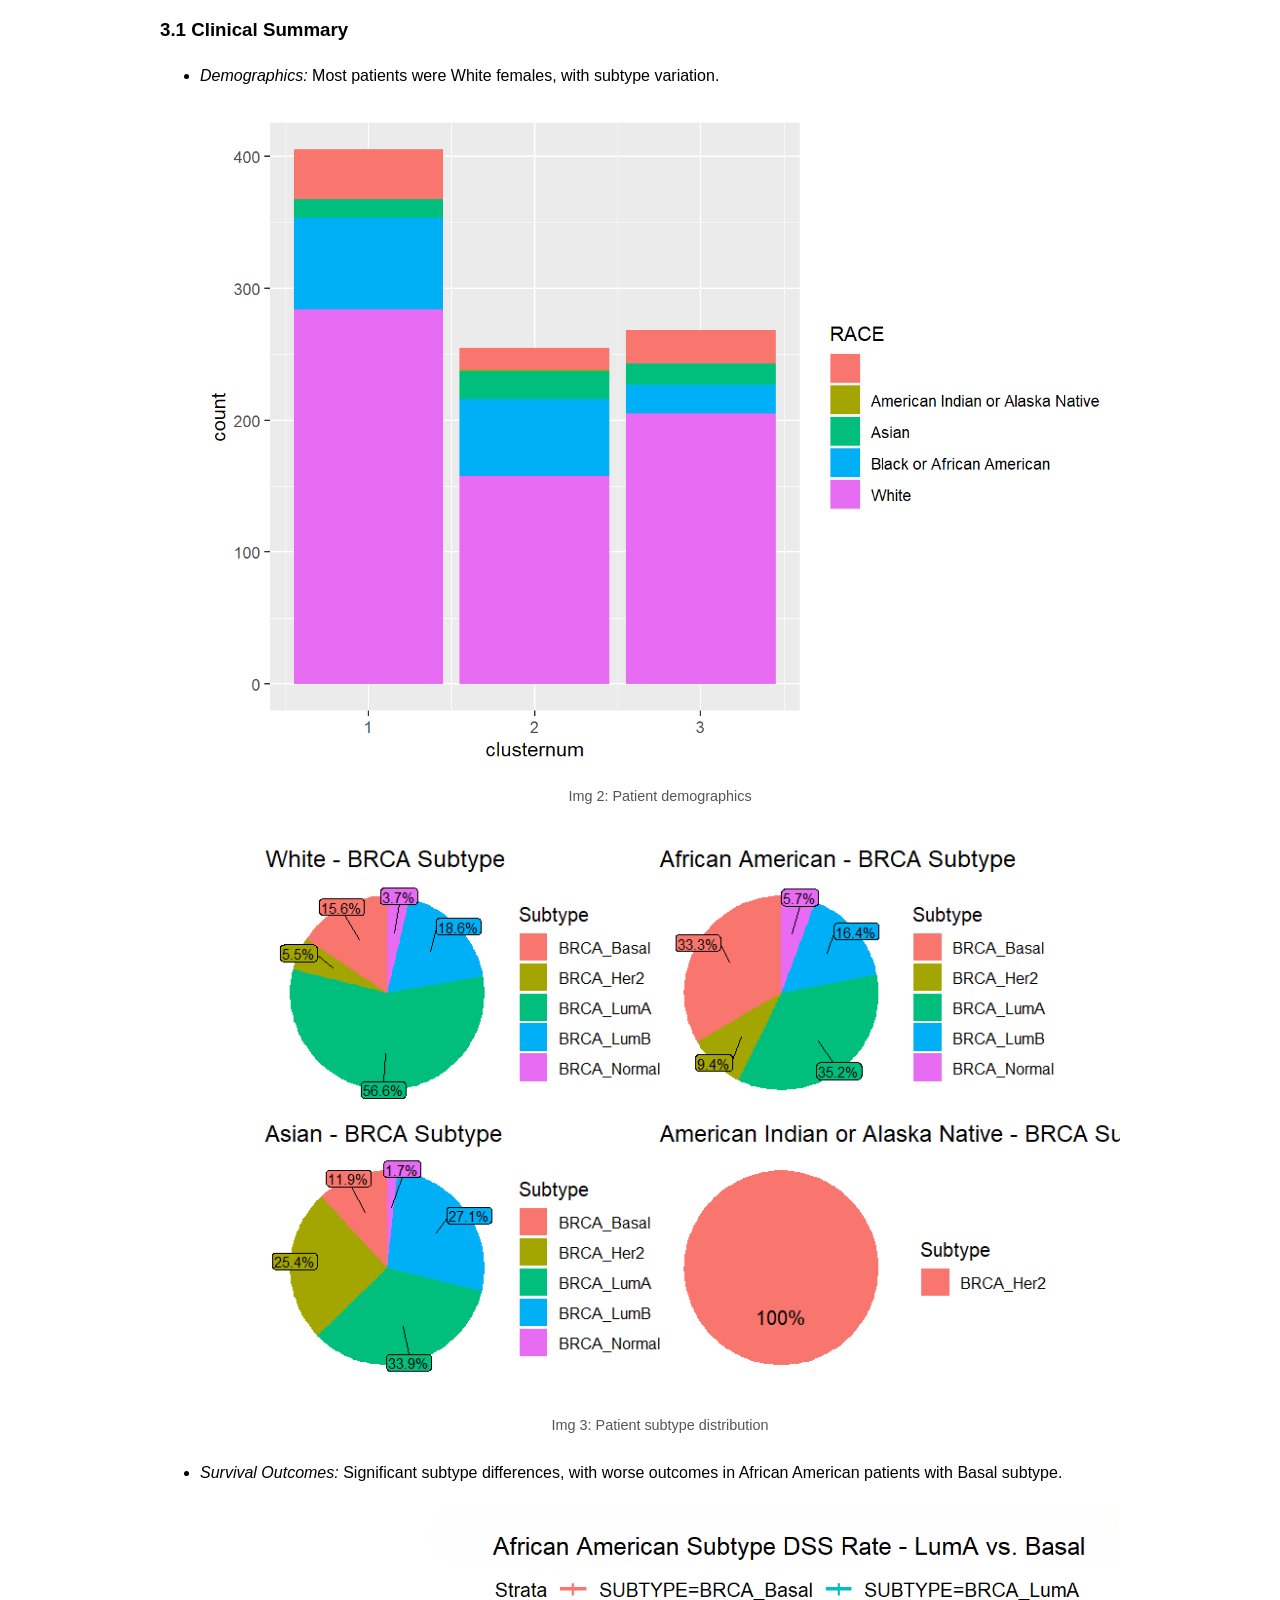
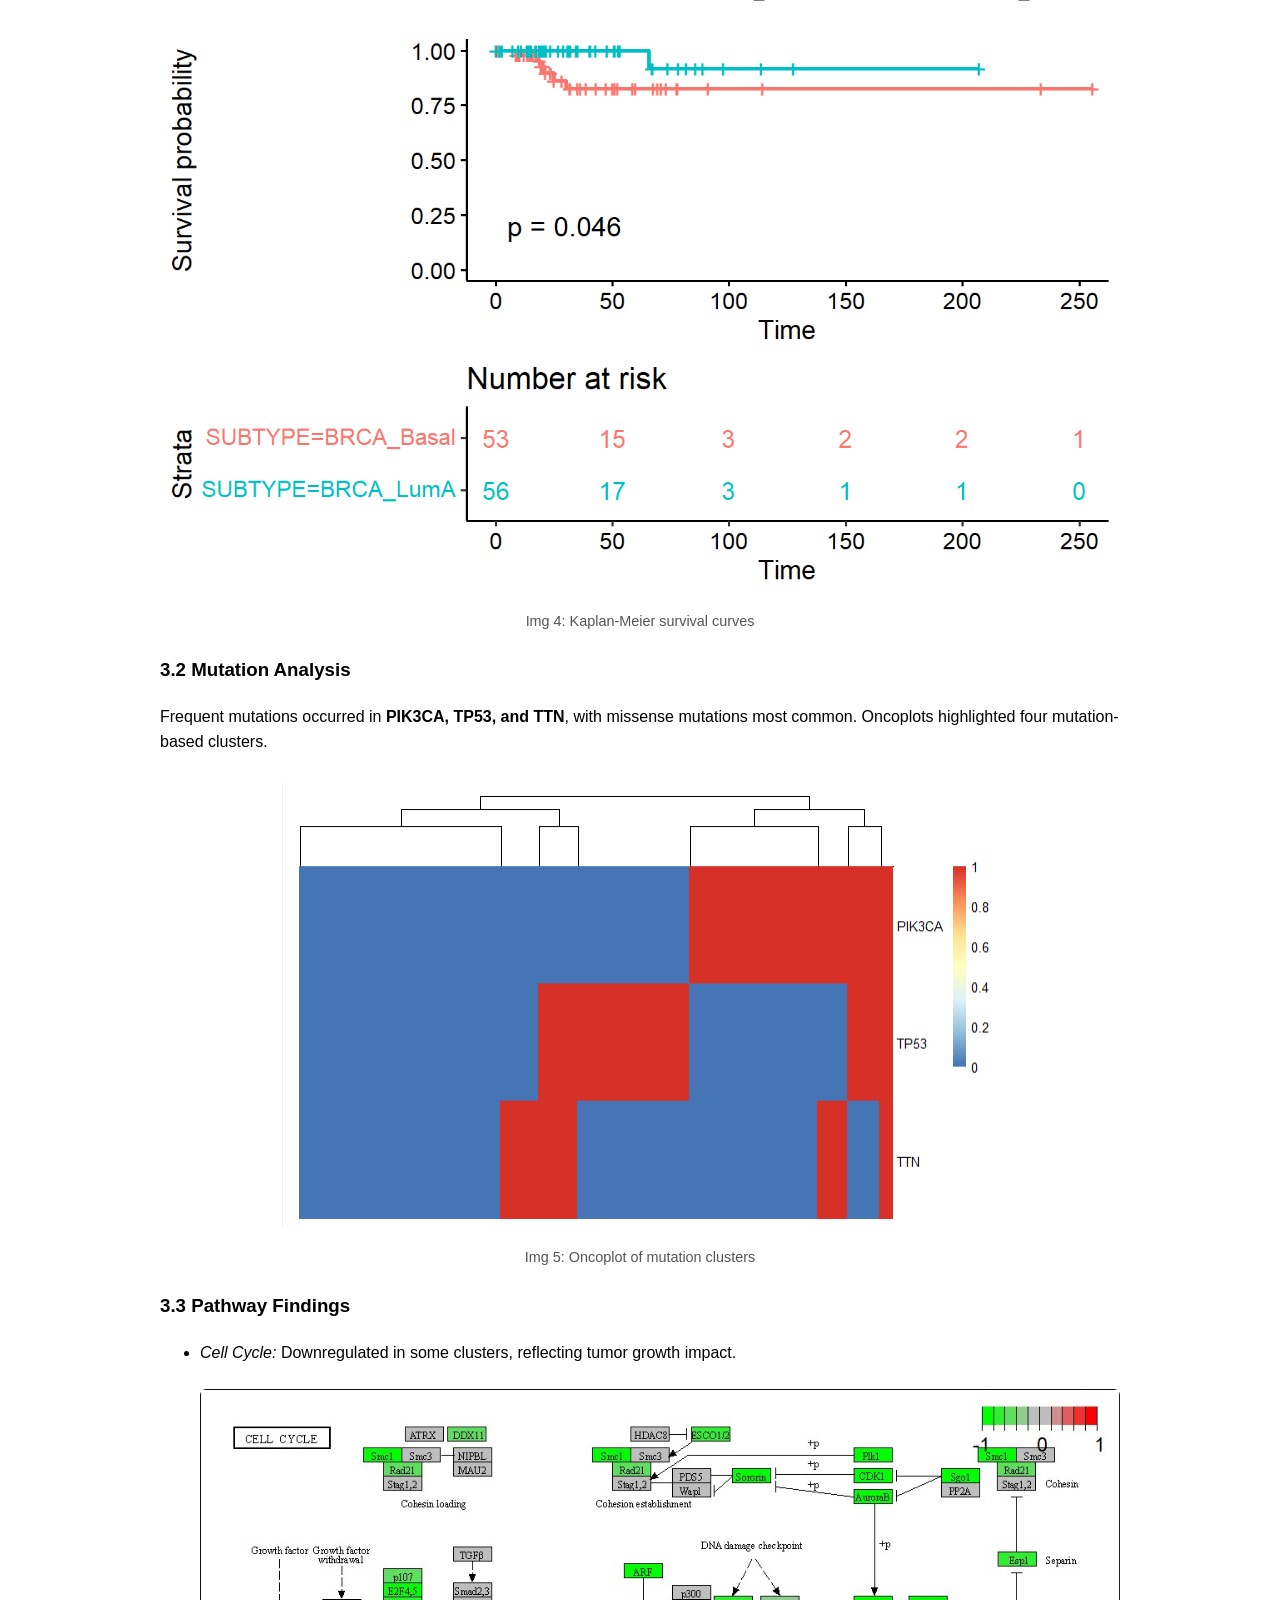
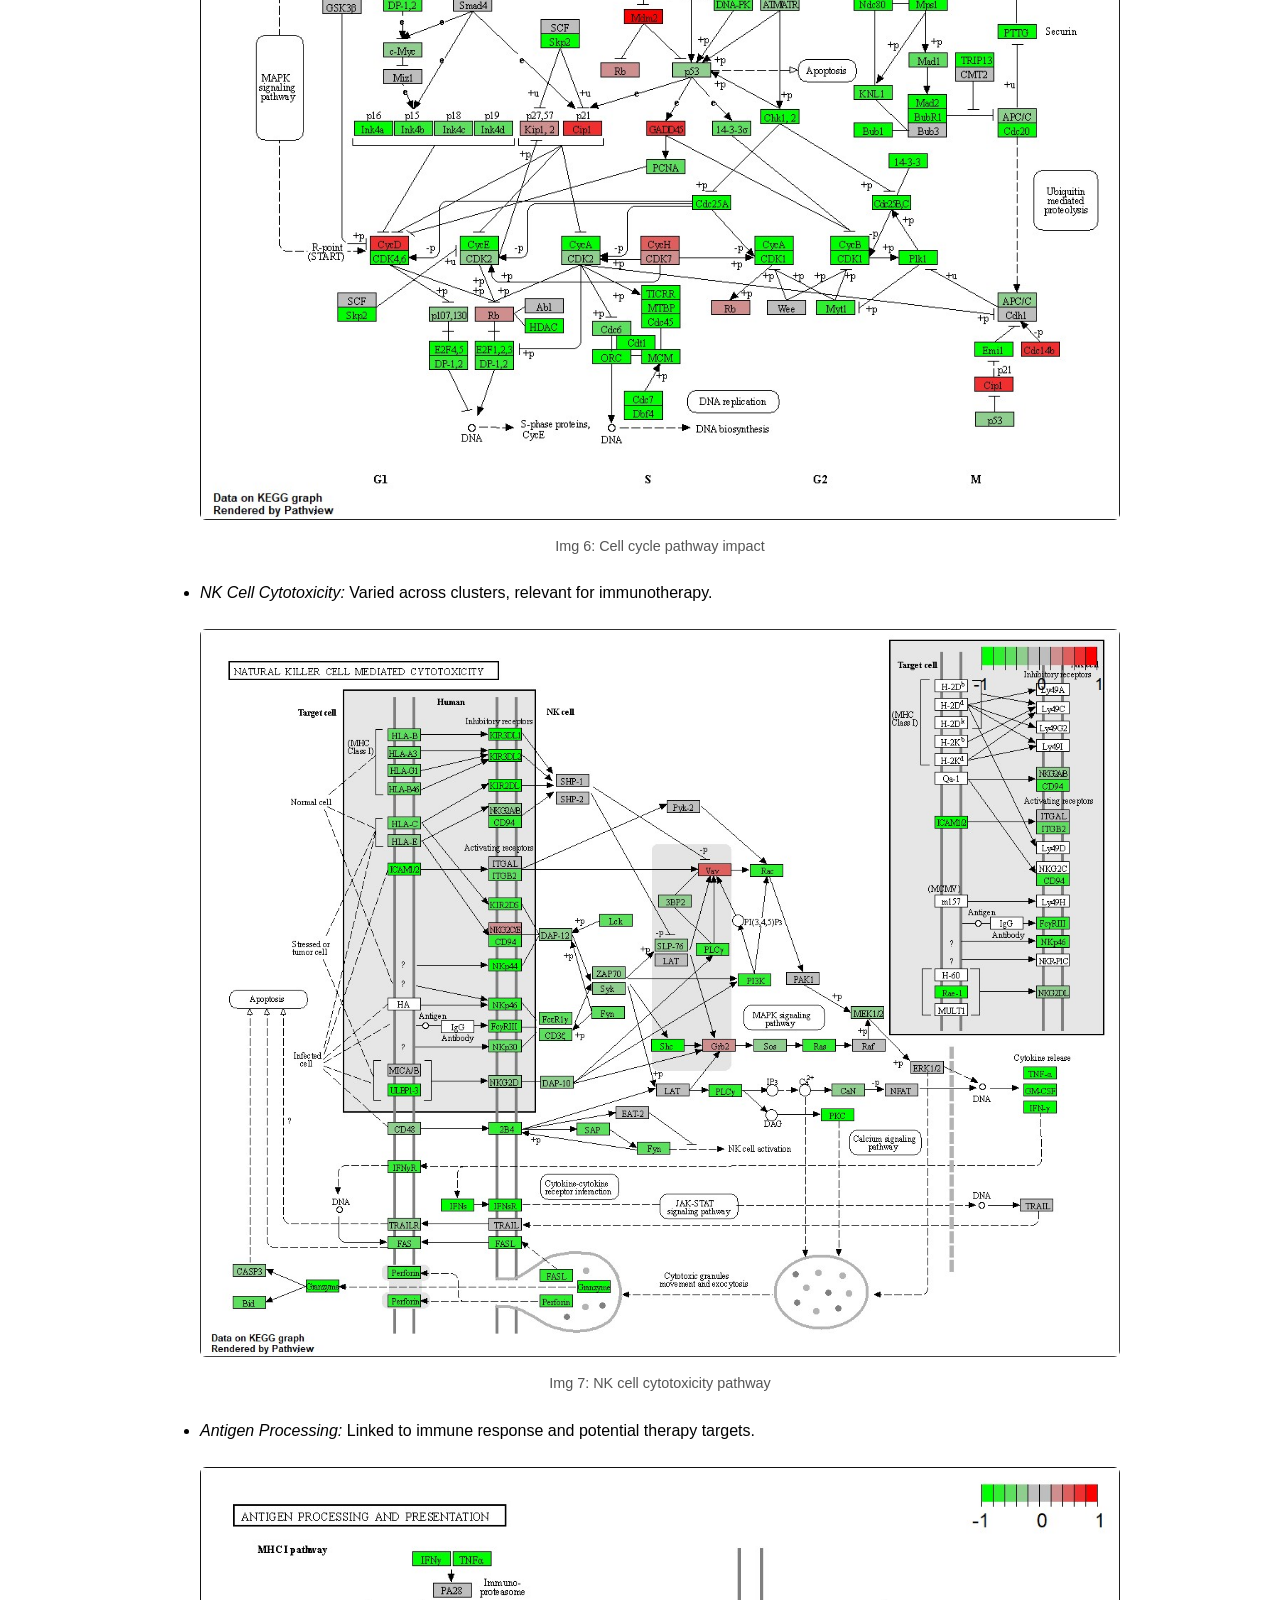
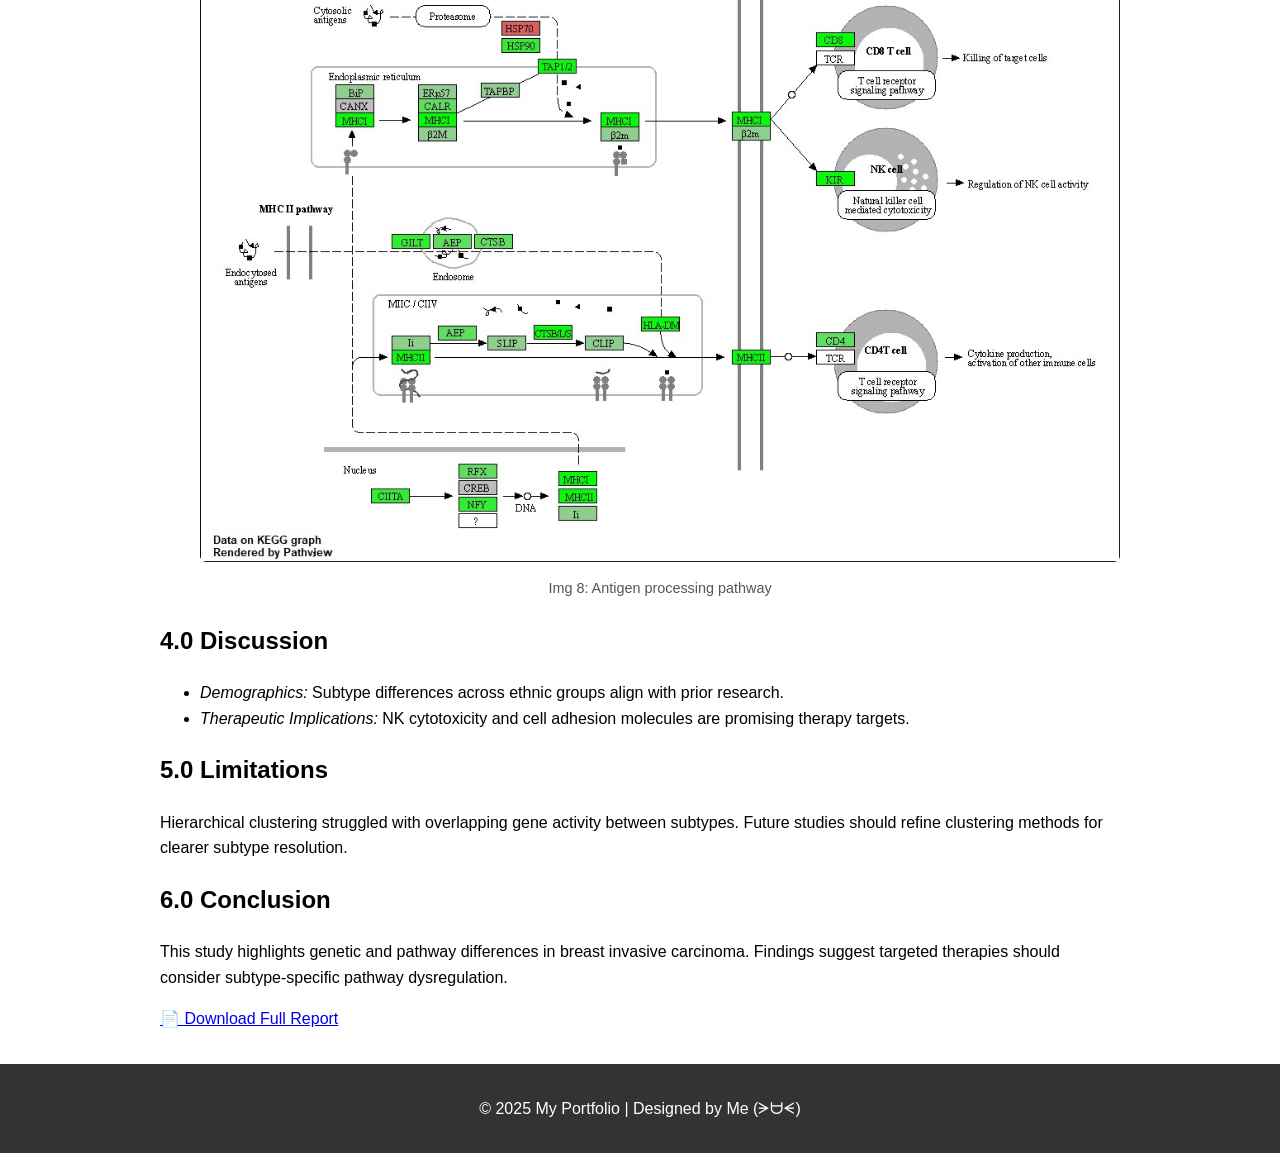
<file: project_pages/BRCAproj.html>
<!DOCTYPE html>
<html lang="en">
<head>
  <meta charset="UTF-8">
  <meta name="viewport" content="width=device-width, initial-scale=1.0">
  <title>Portfolio - Breast Invasive Carcinoma Research</title>
  <link rel="stylesheet" href="/assets/css/style.css">
</head>
<body>
  <header class="project-header">
      <h1>Breast Invasive Carcinoma Research Project</h1>
      <p class="subtitle">Genomics & Clinical Data Analysis | TCGA Dataset Study (BMEG 310)</p>
  </header>

  <nav>
    <a href="/index.html">Home</a>
    <a href="/experience.html">Experience & Education</a>
    <a href="/projects.html" class="active">Projects</a>
    <a href="/misc.html">Miscellaneous</a>
    <a href="/contact.html">Contact</a>
  </nav>

  <main class="project-main">
    

    <section class="project-section">
      <h2>Background & Overview</h2>
      <p>
        This study investigates the genetic and clinical characteristics of breast cancer, focusing on mutations within BRCA genes. Utilizing data from The Cancer Genome Atlas (TCGA), the research employs unsupervised learning to identify highly transcribed genes and to analyze factors affecting patient survival outcomes. Key insights are gained into pathways critical for tumor growth, such as cell cycle regulation and NK cell-mediated cytotoxicity.
      </p>
    </section>

    <section class="project-section">
      <h2>1.0 Study Objectives</h2>
      <ul>
        <li>Identify frequently mutated genes.</li>
        <li>Examine the impact of these genes on biochemical pathways.</li>
        <li>Determine patient demographic characteristics influencing survival.</li>
        <li>Explore possible therapeutic targets through pathway dysregulation insights.</li>
      </ul>
    </section>

    <section class="project-section">
      <h2>2.0 Methodology</h2>
      <h3>2.1 Data Collection & Preprocessing</h3>
      <p>
        Three TCGA datasets (mutation, clinical, and RNA sequencing) were used. Preprocessing filtered for high-impact mutations. Analyses included:
      </p>
      <ul>
        <li><em>Kaplan-Meier Survival Analysis:</em> Survival by demographics.</li>
        <li><em>Mutation Analysis:</em> Mutation frequencies, oncoplots, clustering.</li>
        <li><em>Differential Expression Analysis:</em> Gene expression differences across clusters.</li>
      </ul>
      <figure>
        <img src="/assets/img/BRCA/Cbioportalimage.JPG" alt="Cbioportal" class="project-img">
        <figcaption>Img 1: cBioPortal mutation view</figcaption>
      </figure>

      <h3>2.2 Clustering & Pathway Analysis</h3>
      <p>
        Patients were clustered into four groups by mutation profiles. Clusters were compared across demographics, clinical outcomes, and pathway activity.
      </p>
    </section>

    <section class="project-section">
      <h2>3.0 Results</h2>

      <h3>3.1 Clinical Summary</h3>
      <ul>
        <li><em>Demographics:</em> Most patients were White females, with subtype variation.</li>
        <figure>
          <img src="/assets/img/BRCA/image22.png" alt="Patient demographics" class="project-img">
          <figcaption>Img 2: Patient demographics</figcaption>
        </figure>
        <figure>
          <img src="/assets/img/BRCA/image16.png" alt="Subtypes" class="project-img">
          <figcaption>Img 3: Patient subtype distribution</figcaption>
        </figure>
        <li><em>Survival Outcomes:</em> Significant subtype differences, with worse outcomes in African American patients with Basal subtype.</li>
      </ul>
      <figure>
        <img src="/assets/img/BRCA/image32.png" alt="Survival outcomes" class="project-img">
        <figcaption>Img 4: Kaplan-Meier survival curves</figcaption>
      </figure>

      <h3>3.2 Mutation Analysis</h3>
      <p>
        Frequent mutations occurred in <strong>PIK3CA, TP53, and TTN</strong>, with missense mutations most common. Oncoplots highlighted four mutation-based clusters.
      </p>
      <figure>
        <img src="/assets/img/BRCA/image33.png" alt="Oncoplot" class="project-img">
        <figcaption>Img 5: Oncoplot of mutation clusters</figcaption>
      </figure>

      <h3>3.3 Pathway Findings</h3>
      <ul>
        <li><em>Cell Cycle:</em> Downregulated in some clusters, reflecting tumor growth impact.</li>
        <figure>
          <img src="/assets/img/BRCA/image18.png" alt="Cell cycle" class="project-img">
          <figcaption>Img 6: Cell cycle pathway impact</figcaption>
        </figure>
        <li><em>NK Cell Cytotoxicity:</em> Varied across clusters, relevant for immunotherapy.</li>
        <figure>
          <img src="/assets/img/BRCA/image17.png" alt="NK cells" class="project-img">
          <figcaption>Img 7: NK cell cytotoxicity pathway</figcaption>
        </figure>
        <li><em>Antigen Processing:</em> Linked to immune response and potential therapy targets.</li>
        <figure>
          <img src="/assets/img/BRCA/image26.png" alt="Antigen pathway" class="project-img">
          <figcaption>Img 8: Antigen processing pathway</figcaption>
        </figure>
      </ul>
    </section>

    <section class="project-section">
      <h2>4.0 Discussion</h2>
      <ul>
        <li><em>Demographics:</em> Subtype differences across ethnic groups align with prior research.</li>
        <li><em>Therapeutic Implications:</em> NK cytotoxicity and cell adhesion molecules are promising therapy targets.</li>
      </ul>
    </section>

    <section class="project-section">
      <h2>5.0 Limitations</h2>
      <p>
        Hierarchical clustering struggled with overlapping gene activity between subtypes. Future studies should refine clustering methods for clearer subtype resolution.
      </p>
    </section>

    <section class="project-section">
      <h2>6.0 Conclusion</h2>
      <p>
        This study highlights genetic and pathway differences in breast invasive carcinoma. Findings suggest targeted therapies should consider subtype-specific pathway dysregulation.
      </p>
      <a href="/assets/pdfs/BRCAReport.pdf" class="download-btn" download>📄 Download Full Report</a>
    </section>
  </main>

  <footer>
    <p>© 2025 My Portfolio | Designed by Me (ᗒᗨᗕ)</p>
  </footer>
</body>
</html>
</file>
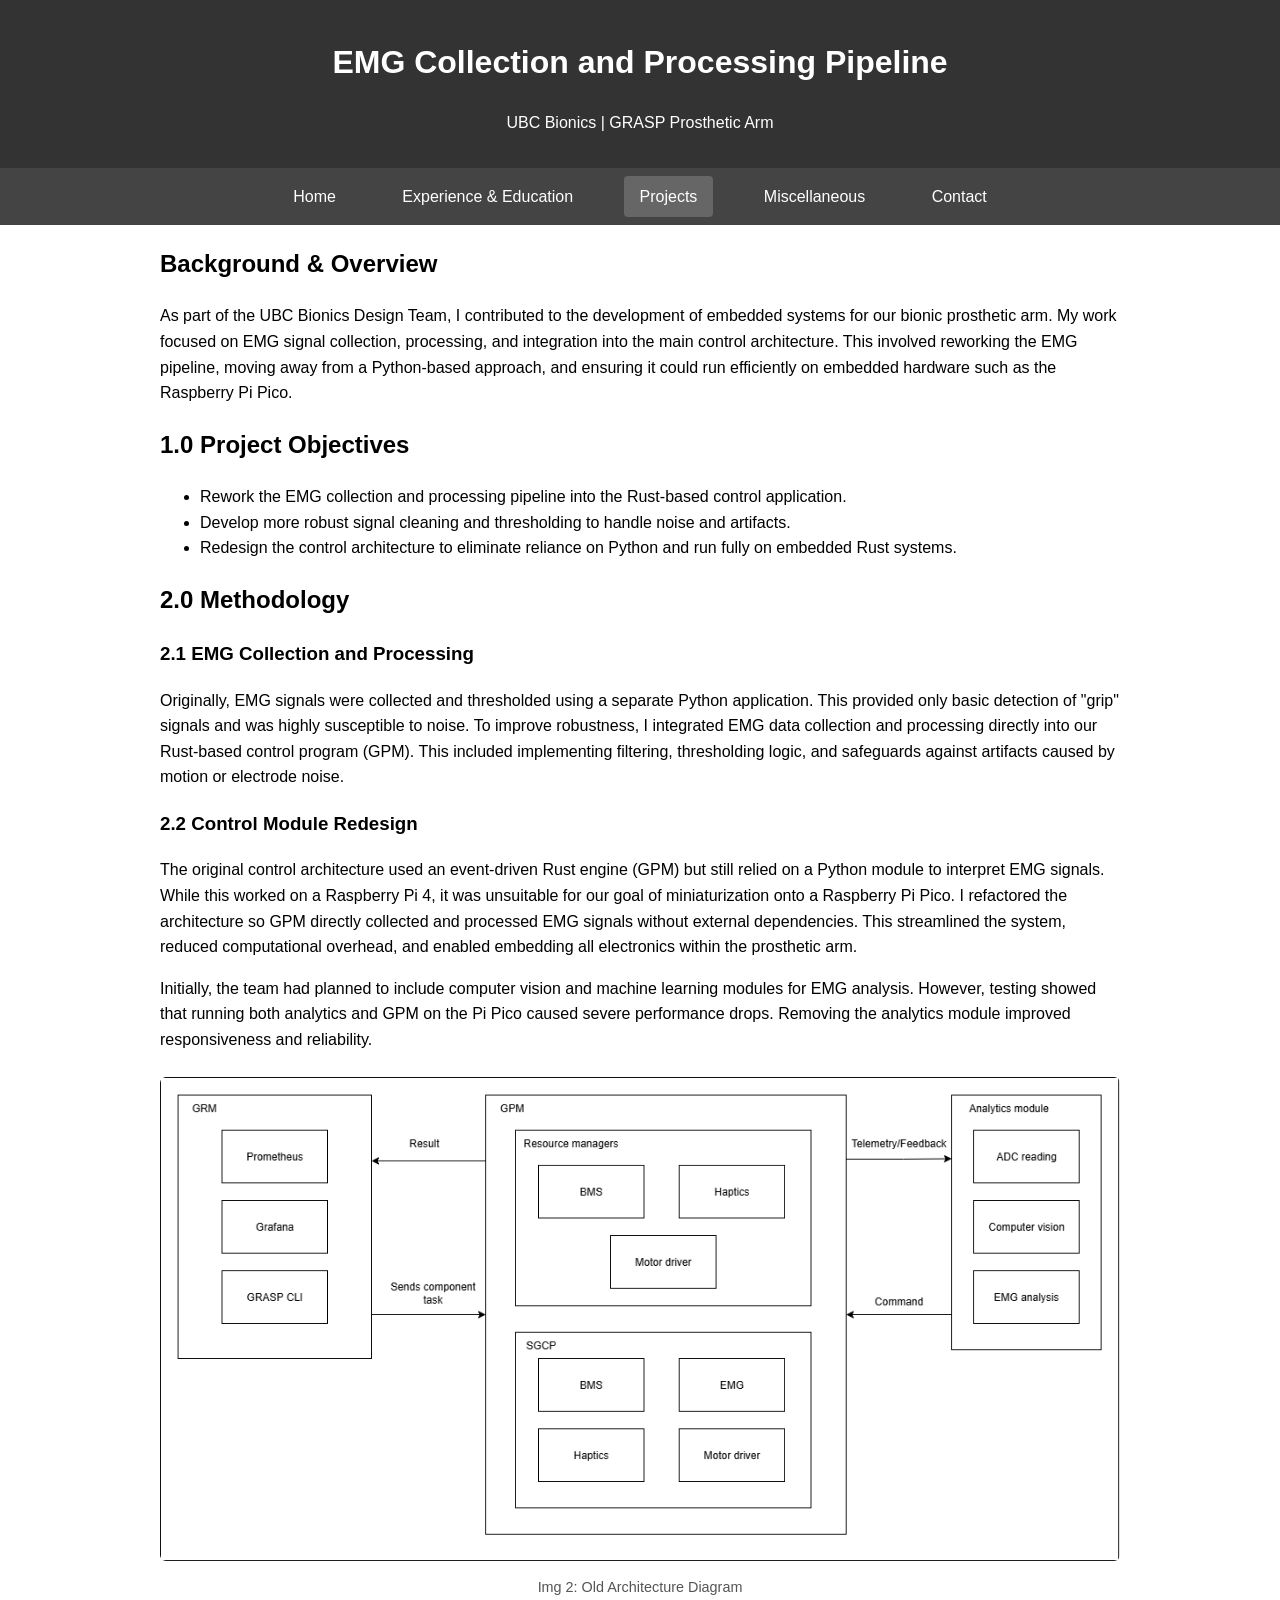
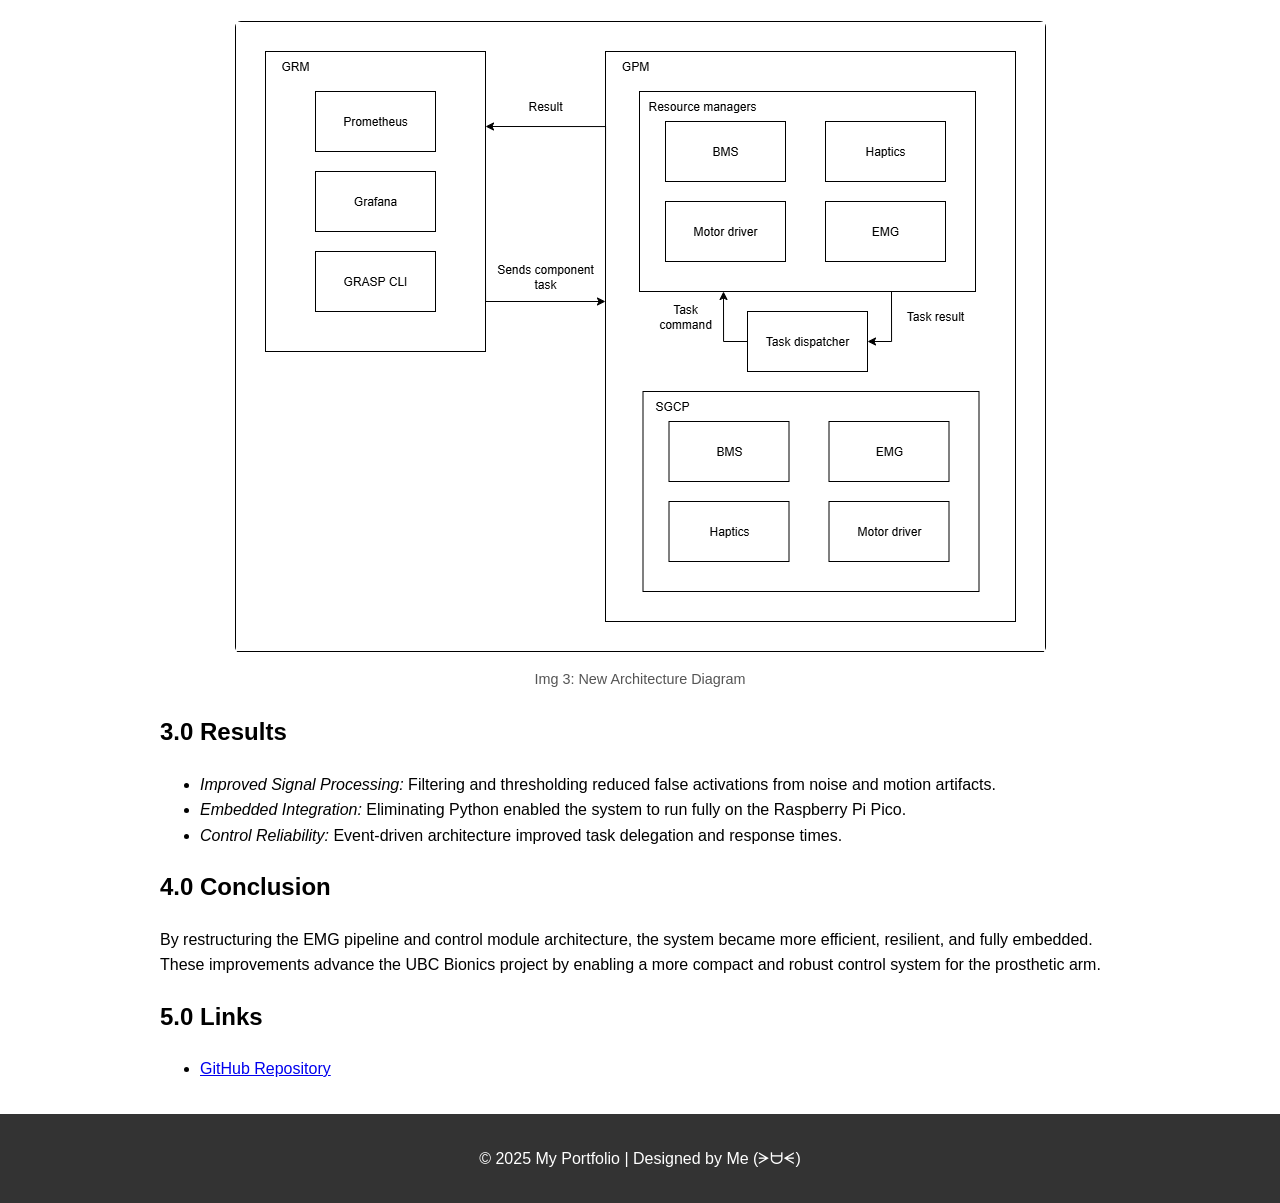
<file: project_pages/EMG.html>
<!DOCTYPE html>
<html lang="en">
<head>
  <meta charset="UTF-8">
  <meta name="viewport" content="width=device-width, initial-scale=1.0">
  <title>Portfolio - EMG Collection and Processing Pipeline</title>
  <link rel="stylesheet" href="/assets/css/style.css">
</head>
<body>
<header class="project-header">
      <h1>EMG Collection and Processing Pipeline</h1>
      <p class="subtitle">UBC Bionics | GRASP Prosthetic Arm</p>
      

    </header>

  <nav>
    <a href="/index.html">Home</a>
    <a href="/experience.html">Experience & Education</a>
    <a href="/projects.html" class="active">Projects</a>
    <a href="/misc.html">Miscellaneous</a>
    <a href="/contact.html">Contact</a>
  </nav>

  <main class="project-main">
    

    <section class="project-section">
      <h2>Background & Overview</h2>
      <p>
        As part of the UBC Bionics Design Team, I contributed to the development of embedded systems for our bionic prosthetic arm. 
        My work focused on EMG signal collection, processing, and integration into the main control architecture. This involved reworking the EMG pipeline, moving away from a Python-based approach, and ensuring it could run efficiently on embedded hardware such as the Raspberry Pi Pico.
      </p>
    </section>

    <section class="project-section">
      <h2>1.0 Project Objectives</h2>
      <ul>
        <li>Rework the EMG collection and processing pipeline into the Rust-based control application.</li>
        <li>Develop more robust signal cleaning and thresholding to handle noise and artifacts.</li>
        <li>Redesign the control architecture to eliminate reliance on Python and run fully on embedded Rust systems.</li>
      </ul>
    </section>

    <section class="project-section">
      <h2>2.0 Methodology</h2>
      <h3>2.1 EMG Collection and Processing</h3>
      <p>
        Originally, EMG signals were collected and thresholded using a separate Python application. 
        This provided only basic detection of "grip" signals and was highly susceptible to noise. 
        To improve robustness, I integrated EMG data collection and processing directly into our Rust-based control program (GPM). 
        This included implementing filtering, thresholding logic, and safeguards against artifacts caused by motion or electrode noise.
      </p>

      <h3>2.2 Control Module Redesign</h3>
      <p>
        The original control architecture used an event-driven Rust engine (GPM) but still relied on a Python module to interpret EMG signals. 
        While this worked on a Raspberry Pi 4, it was unsuitable for our goal of miniaturization onto a Raspberry Pi Pico. 
        I refactored the architecture so GPM directly collected and processed EMG signals without external dependencies. 
        This streamlined the system, reduced computational overhead, and enabled embedding all electronics within the prosthetic arm.
      </p>
      <p>
        Initially, the team had planned to include computer vision and machine learning modules for EMG analysis. 
        However, testing showed that running both analytics and GPM on the Pi Pico caused severe performance drops. 
        Removing the analytics module improved responsiveness and reliability.
      </p>

      <figure>
        <img src="/assets/img/EMG/System diagram-Pre change GPM.drawio (1).png" alt="Old Architecture Diagram" class="project-img">
        <figcaption>Img 2: Old Architecture Diagram</figcaption>
      </figure>

      <figure>
        <img src="/assets/img/EMG/System diagram-Post-change GPM.drawio (1).png" alt="New Architecture Diagram" class="project-img">
        <figcaption>Img 3: New Architecture Diagram</figcaption>
      </figure>
    </section>

    <section class="project-section">
      <h2>3.0 Results</h2>
      <ul>
        <li><em>Improved Signal Processing:</em> Filtering and thresholding reduced false activations from noise and motion artifacts.</li>
        <li><em>Embedded Integration:</em> Eliminating Python enabled the system to run fully on the Raspberry Pi Pico.</li>
        <li><em>Control Reliability:</em> Event-driven architecture improved task delegation and response times.</li>
      </ul>
    </section>

    <section class="project-section">
      <h2>4.0 Conclusion</h2>
      <p>
        By restructuring the EMG pipeline and control module architecture, the system became more efficient, resilient, and fully embedded. 
        These improvements advance the UBC Bionics project by enabling a more compact and robust control system for the prosthetic arm.
      </p>
    </section>

    <section class="project-section">
      <h2>5.0 Links</h2>
      <ul>
        <li><a href="https://github.com/BEARUBC/gpm" target="_blank">GitHub Repository</a></li>
      </ul>
    </section>
  </main>

  <footer>
    <p>© 2025 My Portfolio | Designed by Me (ᗒᗨᗕ)</p>
  </footer>
</body>
</html>
</file>
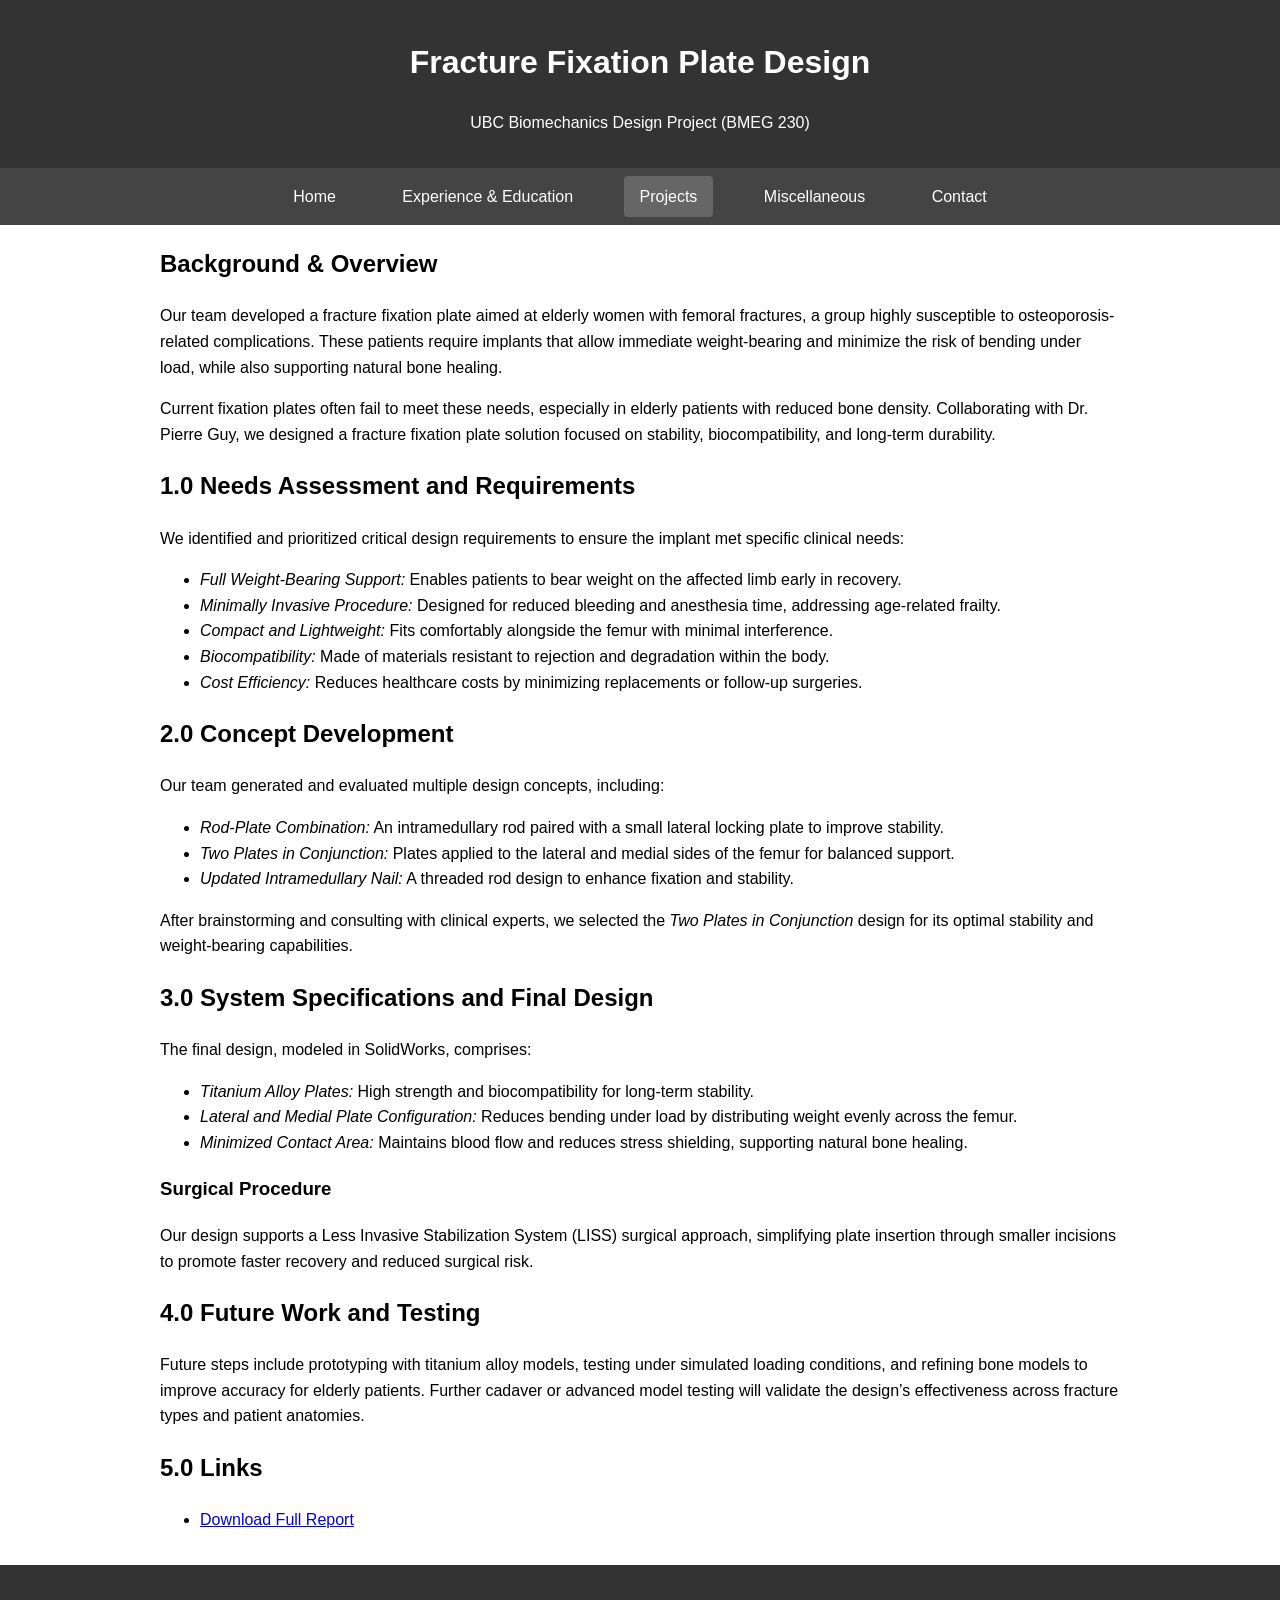
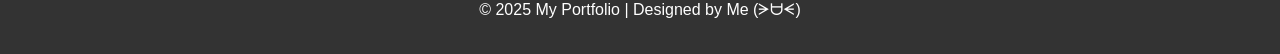
<file: project_pages/FemurFixationproj.html>
<!DOCTYPE html>
<html lang="en">
<head>
  <meta charset="UTF-8">
  <meta name="viewport" content="width=device-width, initial-scale=1.0">
  <title>Portfolio - Fracture Fixation Plate Design</title>
  <link rel="stylesheet" href="/assets/css/style.css">
</head>
<body>
<header class="project-header">
      <h1>Fracture Fixation Plate Design</h1>
      <p class="subtitle">UBC Biomechanics Design Project (BMEG 230)</p>
      
      
    </header>

  <nav>
    <a href="/index.html">Home</a>
    <a href="/experience.html">Experience & Education</a>
    <a href="/projects.html" class="active">Projects</a>
    <a href="/misc.html">Miscellaneous</a>
    <a href="/contact.html">Contact</a>
  </nav>

  <main class="project-main">
    

    <section class="project-section">
      <h2>Background & Overview</h2>
      <p>
        Our team developed a fracture fixation plate aimed at elderly women with femoral fractures, a group highly susceptible to osteoporosis-related complications. These patients require implants that allow immediate weight-bearing and minimize the risk of bending under load, while also supporting natural bone healing. 
      </p>
      <p>
        Current fixation plates often fail to meet these needs, especially in elderly patients with reduced bone density. Collaborating with Dr. Pierre Guy, we designed a fracture fixation plate solution focused on stability, biocompatibility, and long-term durability.
      </p>
    </section>

    <section class="project-section">
      <h2>1.0 Needs Assessment and Requirements</h2>
      <p>We identified and prioritized critical design requirements to ensure the implant met specific clinical needs:</p>
      <ul>
        <li><em>Full Weight-Bearing Support:</em> Enables patients to bear weight on the affected limb early in recovery.</li>
        <li><em>Minimally Invasive Procedure:</em> Designed for reduced bleeding and anesthesia time, addressing age-related frailty.</li>
        <li><em>Compact and Lightweight:</em> Fits comfortably alongside the femur with minimal interference.</li>
        <li><em>Biocompatibility:</em> Made of materials resistant to rejection and degradation within the body.</li>
        <li><em>Cost Efficiency:</em> Reduces healthcare costs by minimizing replacements or follow-up surgeries.</li>
      </ul>
    </section>

    <section class="project-section">
      <h2>2.0 Concept Development</h2>
      <p>Our team generated and evaluated multiple design concepts, including:</p>
      <ul>
        <li><em>Rod-Plate Combination:</em> An intramedullary rod paired with a small lateral locking plate to improve stability.</li>
        <li><em>Two Plates in Conjunction:</em> Plates applied to the lateral and medial sides of the femur for balanced support.</li>
        <li><em>Updated Intramedullary Nail:</em> A threaded rod design to enhance fixation and stability.</li>
      </ul>
      <p>
        After brainstorming and consulting with clinical experts, we selected the <em>Two Plates in Conjunction</em> design for its optimal stability and weight-bearing capabilities.
      </p>
    </section>

    <section class="project-section">
      <h2>3.0 System Specifications and Final Design</h2>
      <p>The final design, modeled in SolidWorks, comprises:</p>
      <ul>
        <li><em>Titanium Alloy Plates:</em> High strength and biocompatibility for long-term stability.</li>
        <li><em>Lateral and Medial Plate Configuration:</em> Reduces bending under load by distributing weight evenly across the femur.</li>
        <li><em>Minimized Contact Area:</em> Maintains blood flow and reduces stress shielding, supporting natural bone healing.</li>
      </ul>

      <h3>Surgical Procedure</h3>
      <p>
        Our design supports a Less Invasive Stabilization System (LISS) surgical approach, simplifying plate insertion through smaller incisions to promote faster recovery and reduced surgical risk.
      </p>
    </section>

    <section class="project-section">
      <h2>4.0 Future Work and Testing</h2>
      <p>
        Future steps include prototyping with titanium alloy models, testing under simulated loading conditions, and refining bone models to improve accuracy for elderly patients. Further cadaver or advanced model testing will validate the design’s effectiveness across fracture types and patient anatomies.
      </p>
    </section>

    <section class="project-section">
      <h2>5.0 Links</h2>
      <ul>
        <li><a href="/assets/pdfs/FemurReport.pdf" download>Download Full Report</a></li>
      </ul>
    </section>
  </main>

  <footer>
    <p>© 2025 My Portfolio | Designed by Me (ᗒᗨᗕ)</p>
  </footer>
</body>
</html>
</file>
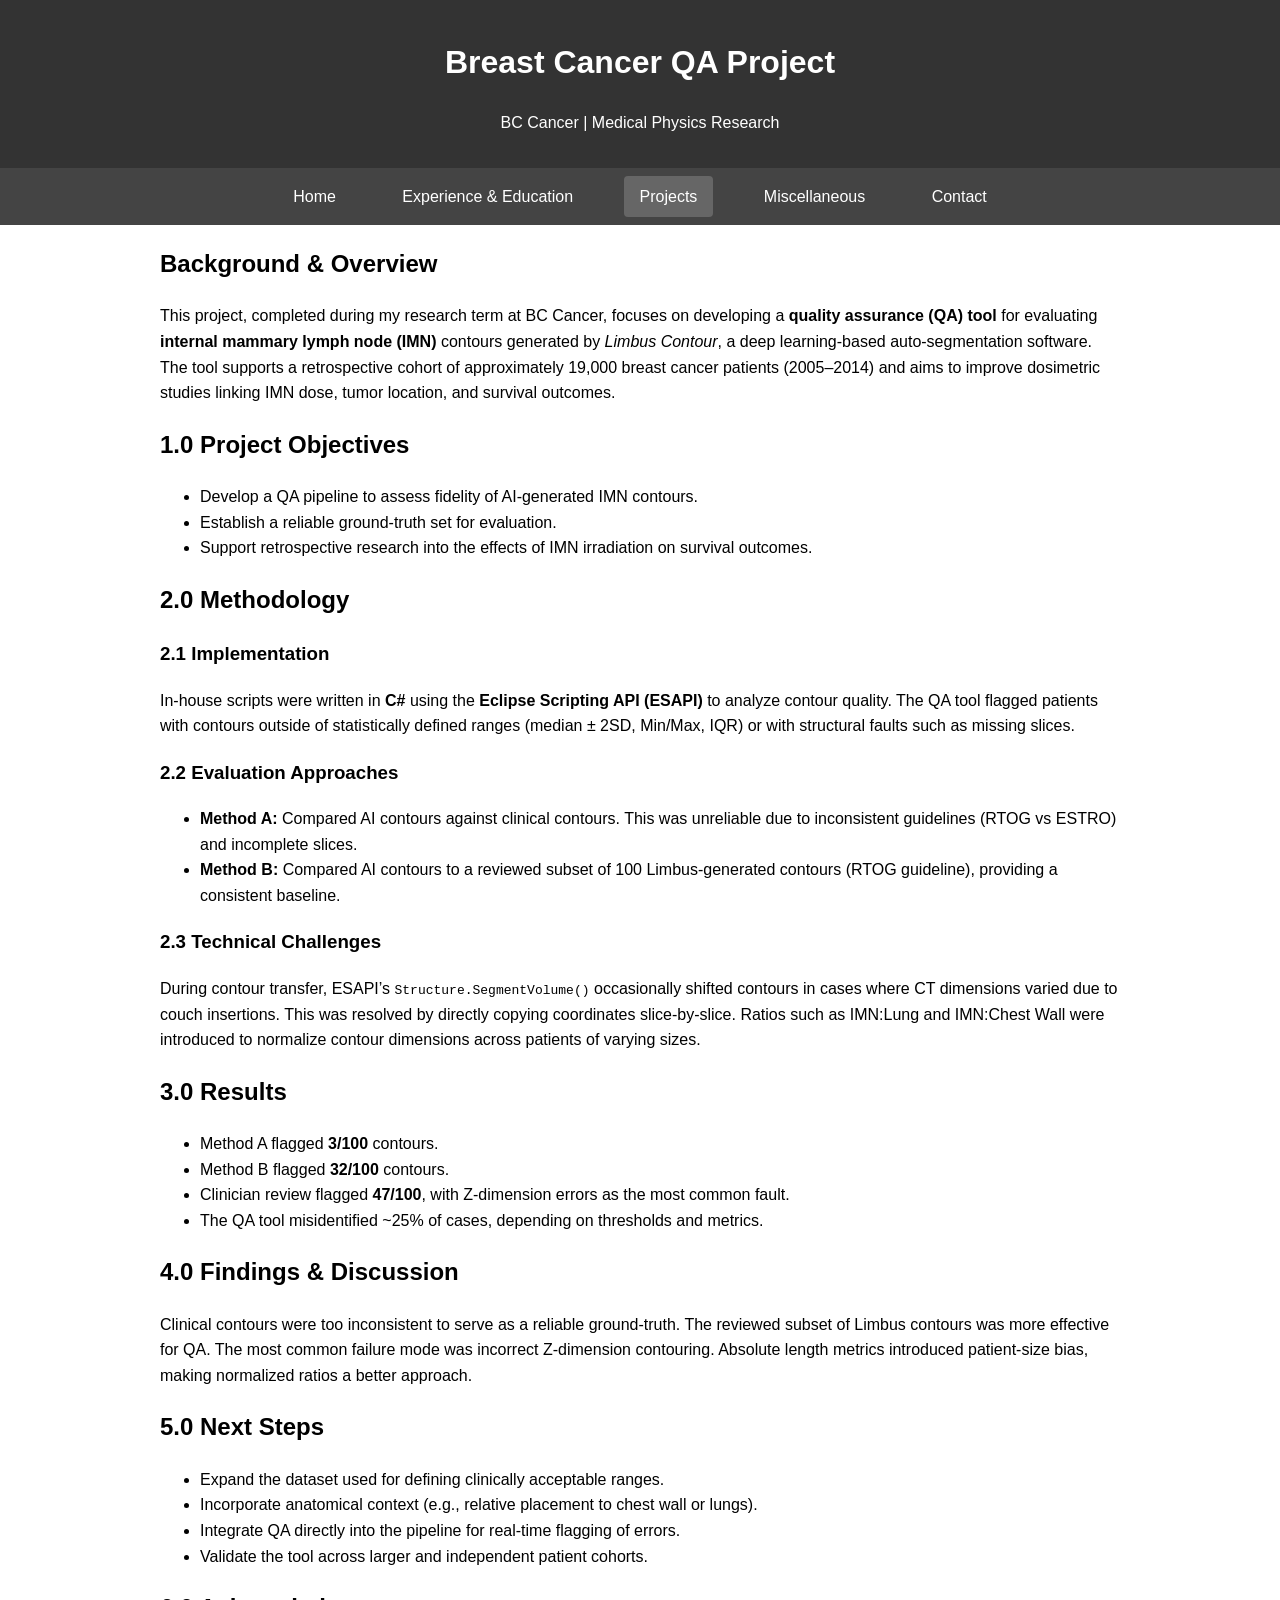
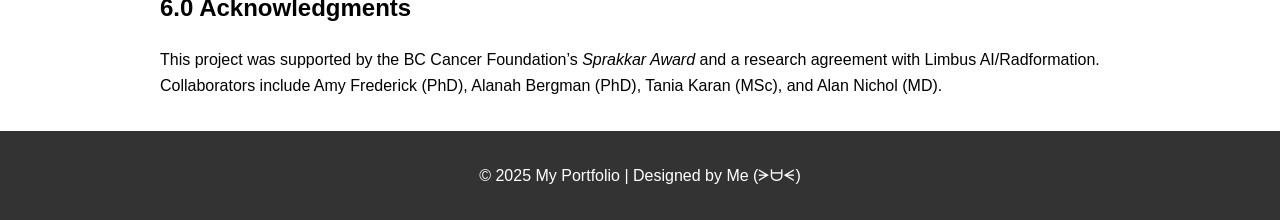
<file: project_pages/QA.html>
<!DOCTYPE html>
<html lang="en">
<head>
  <meta charset="UTF-8">
  <meta name="viewport" content="width=device-width, initial-scale=1.0">
  <title>Portfolio - Breast Cancer QA Project</title>
  <link rel="stylesheet" href="/assets/css/style.css">
</head>
<body>
<header class="project-header">
      <h1>Breast Cancer QA Project</h1>
      <p class="subtitle">BC Cancer | Medical Physics Research</p>
      

    </header>

  <nav>
    <a href="/index.html">Home</a>
    <a href="/experience.html">Experience & Education</a>
    <a href="/projects.html" class="active">Projects</a>
    <a href="/misc.html">Miscellaneous</a>
    <a href="/contact.html">Contact</a>
  </nav>


  <main class="project-main">
    
    <section class="project-section">
      <h2>Background & Overview</h2>
      <p>
        This project, completed during my research term at BC Cancer, focuses on developing a 
        <strong>quality assurance (QA) tool</strong> for evaluating <strong>internal mammary lymph node (IMN)</strong> 
        contours generated by <em>Limbus Contour</em>, a deep learning-based auto-segmentation software. 
        The tool supports a retrospective cohort of approximately 19,000 breast cancer patients (2005–2014) 
        and aims to improve dosimetric studies linking IMN dose, tumor location, and survival outcomes.
      </p>
    </section>

    <section class="project-section">
      <h2>1.0 Project Objectives</h2>
      <ul>
        <li>Develop a QA pipeline to assess fidelity of AI-generated IMN contours.</li>
        <li>Establish a reliable ground-truth set for evaluation.</li>
        <li>Support retrospective research into the effects of IMN irradiation on survival outcomes.</li>
      </ul>
    </section>

    <section class="project-section">
      <h2>2.0 Methodology</h2>

      <h3>2.1 Implementation</h3>
      <p>
        In-house scripts were written in <strong>C#</strong> using the <strong>Eclipse Scripting API (ESAPI)</strong> 
        to analyze contour quality. The QA tool flagged patients with contours outside of statistically defined ranges 
        (median ± 2SD, Min/Max, IQR) or with structural faults such as missing slices.
      </p>

      <h3>2.2 Evaluation Approaches</h3>
      <ul>
        <li><strong>Method A:</strong> Compared AI contours against clinical contours. This was unreliable due to inconsistent guidelines (RTOG vs ESTRO) and incomplete slices.</li>
        <li><strong>Method B:</strong> Compared AI contours to a reviewed subset of 100 Limbus-generated contours (RTOG guideline), providing a consistent baseline.</li>
      </ul>

      <h3>2.3 Technical Challenges</h3>
      <p>
        During contour transfer, ESAPI’s <code>Structure.SegmentVolume()</code> occasionally shifted contours 
        in cases where CT dimensions varied due to couch insertions. This was resolved by directly copying coordinates 
        slice-by-slice. Ratios such as IMN:Lung and IMN:Chest Wall were introduced to normalize contour dimensions 
        across patients of varying sizes.
      </p>
    </section>

    <section class="project-section">
      <h2>3.0 Results</h2>
      <ul>
        <li>Method A flagged <strong>3/100</strong> contours.</li>
        <li>Method B flagged <strong>32/100</strong> contours.</li>
        <li>Clinician review flagged <strong>47/100</strong>, with Z-dimension errors as the most common fault.</li>
        <li>The QA tool misidentified ~25% of cases, depending on thresholds and metrics.</li>
      </ul>
    </section>

    <section class="project-section">
      <h2>4.0 Findings & Discussion</h2>
      <p>
        Clinical contours were too inconsistent to serve as a reliable ground-truth. The reviewed subset of 
        Limbus contours was more effective for QA. The most common failure mode was incorrect Z-dimension contouring. 
        Absolute length metrics introduced patient-size bias, making normalized ratios a better approach.
      </p>
    </section>

    <section class="project-section">
      <h2>5.0 Next Steps</h2>
      <ul>
        <li>Expand the dataset used for defining clinically acceptable ranges.</li>
        <li>Incorporate anatomical context (e.g., relative placement to chest wall or lungs).</li>
        <li>Integrate QA directly into the pipeline for real-time flagging of errors.</li>
        <li>Validate the tool across larger and independent patient cohorts.</li>
      </ul>
    </section>

    <section class="project-section">
      <h2>6.0 Acknowledgments</h2>
      <p>
        This project was supported by the BC Cancer Foundation’s <em>Sprakkar Award</em> 
        and a research agreement with Limbus AI/Radformation. 
        Collaborators include Amy Frederick (PhD), Alanah Bergman (PhD), Tania Karan (MSc), 
        and Alan Nichol (MD).
      </p>
    </section>
  </main>

  <footer>
    <p>© 2025 My Portfolio | Designed by Me (ᗒᗨᗕ)</p>
  </footer>
</body>
</html>
</file>
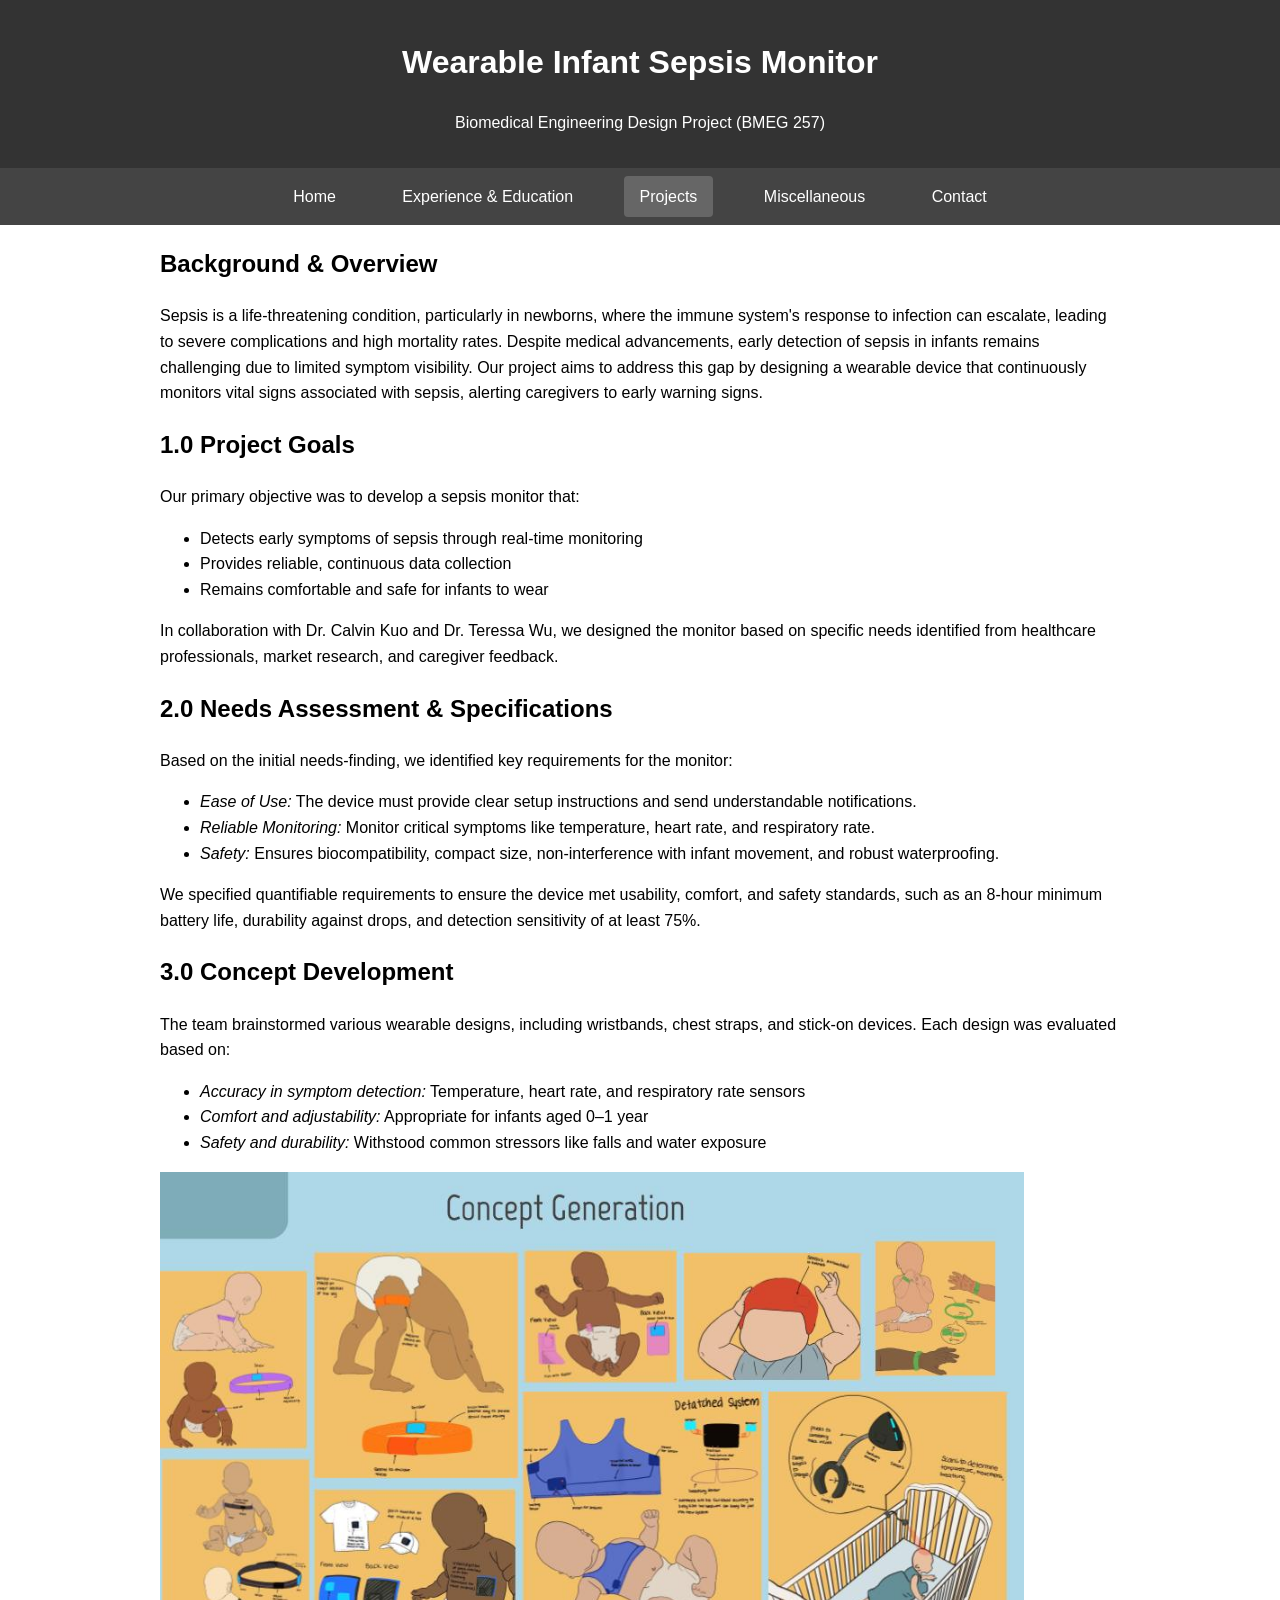
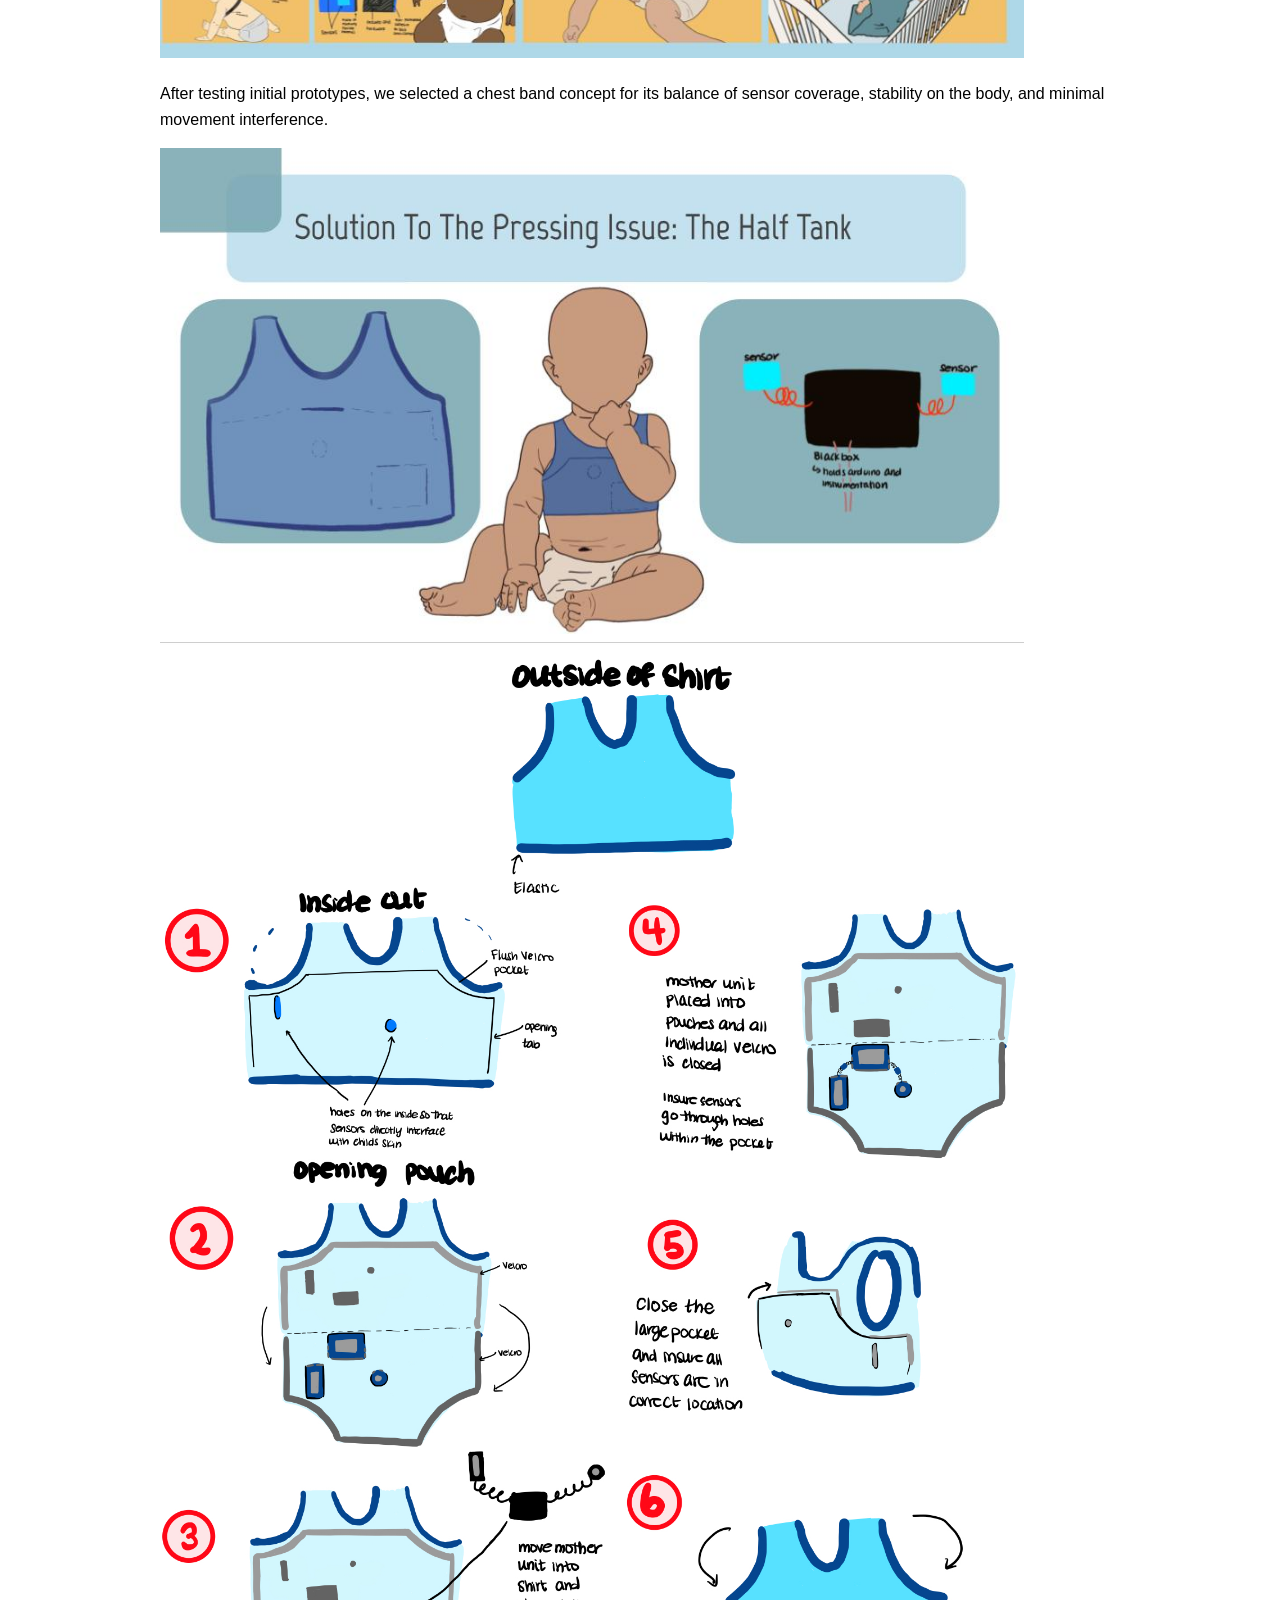
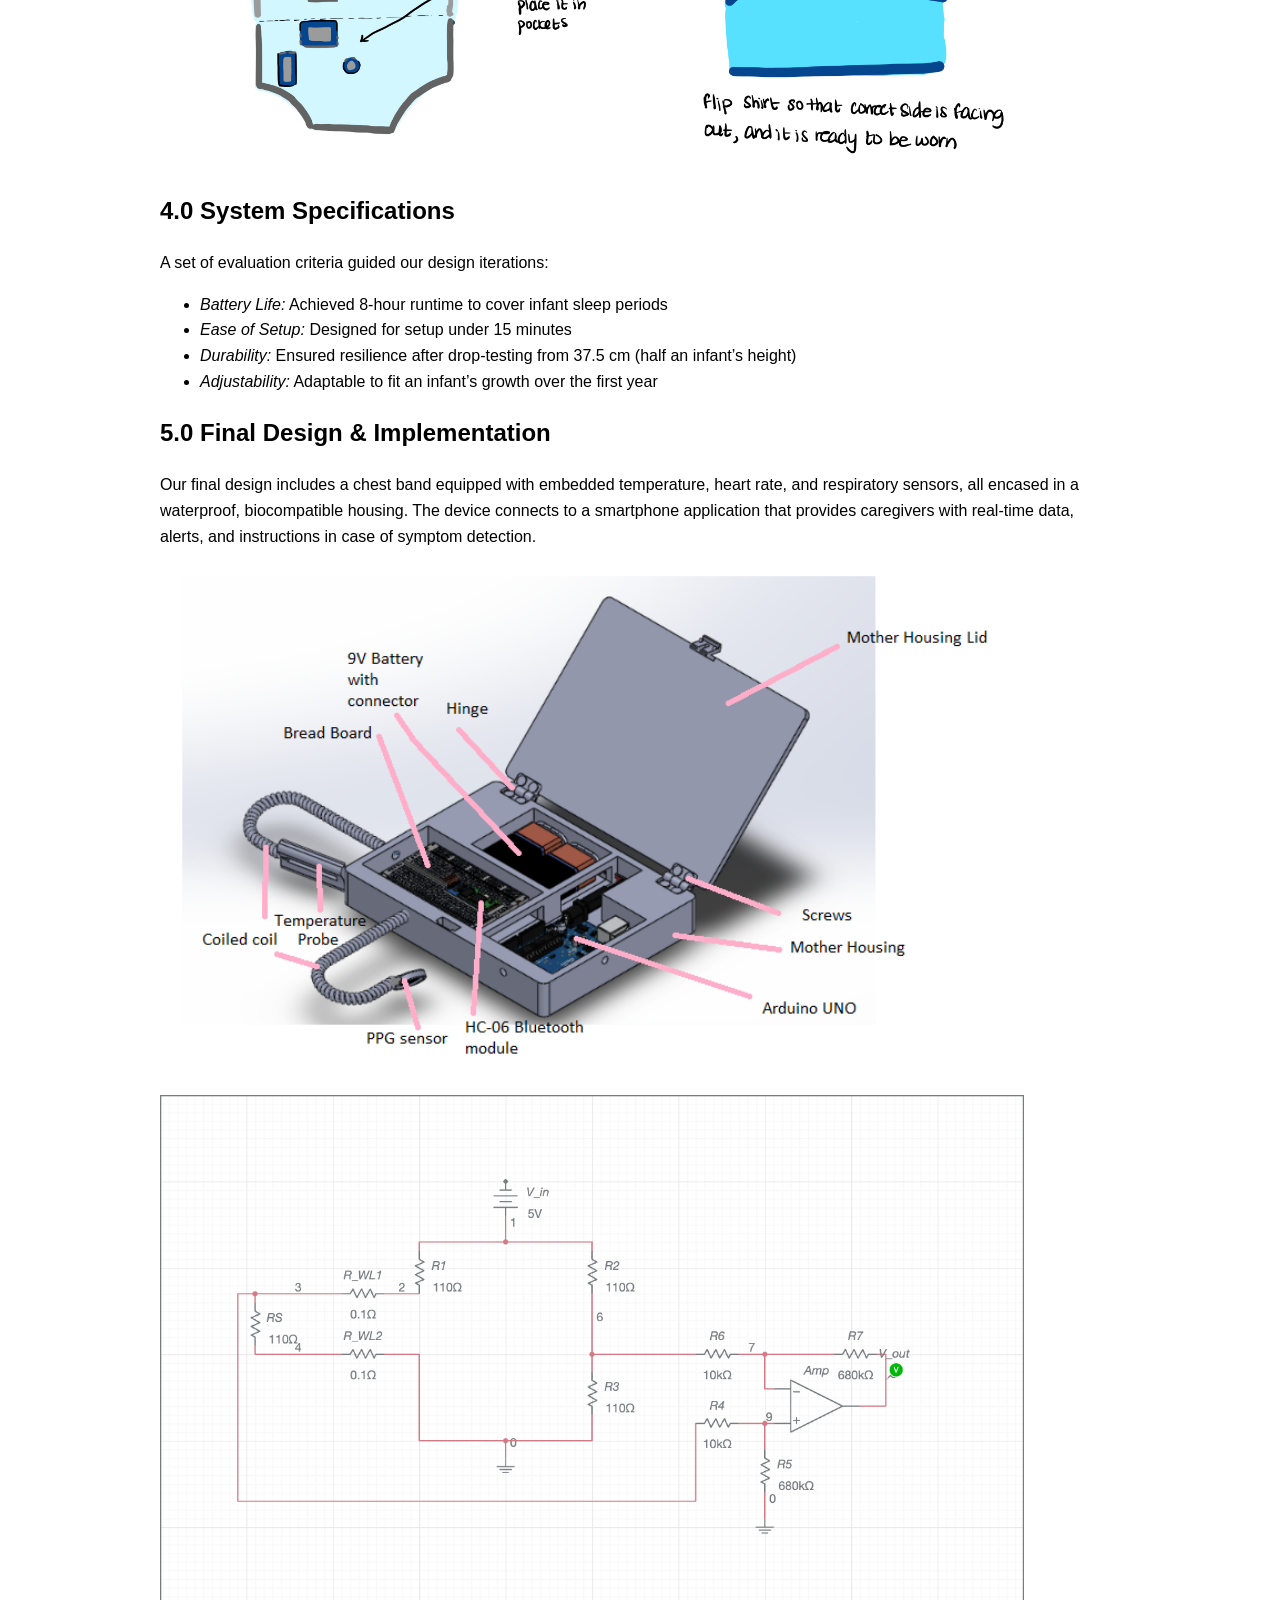
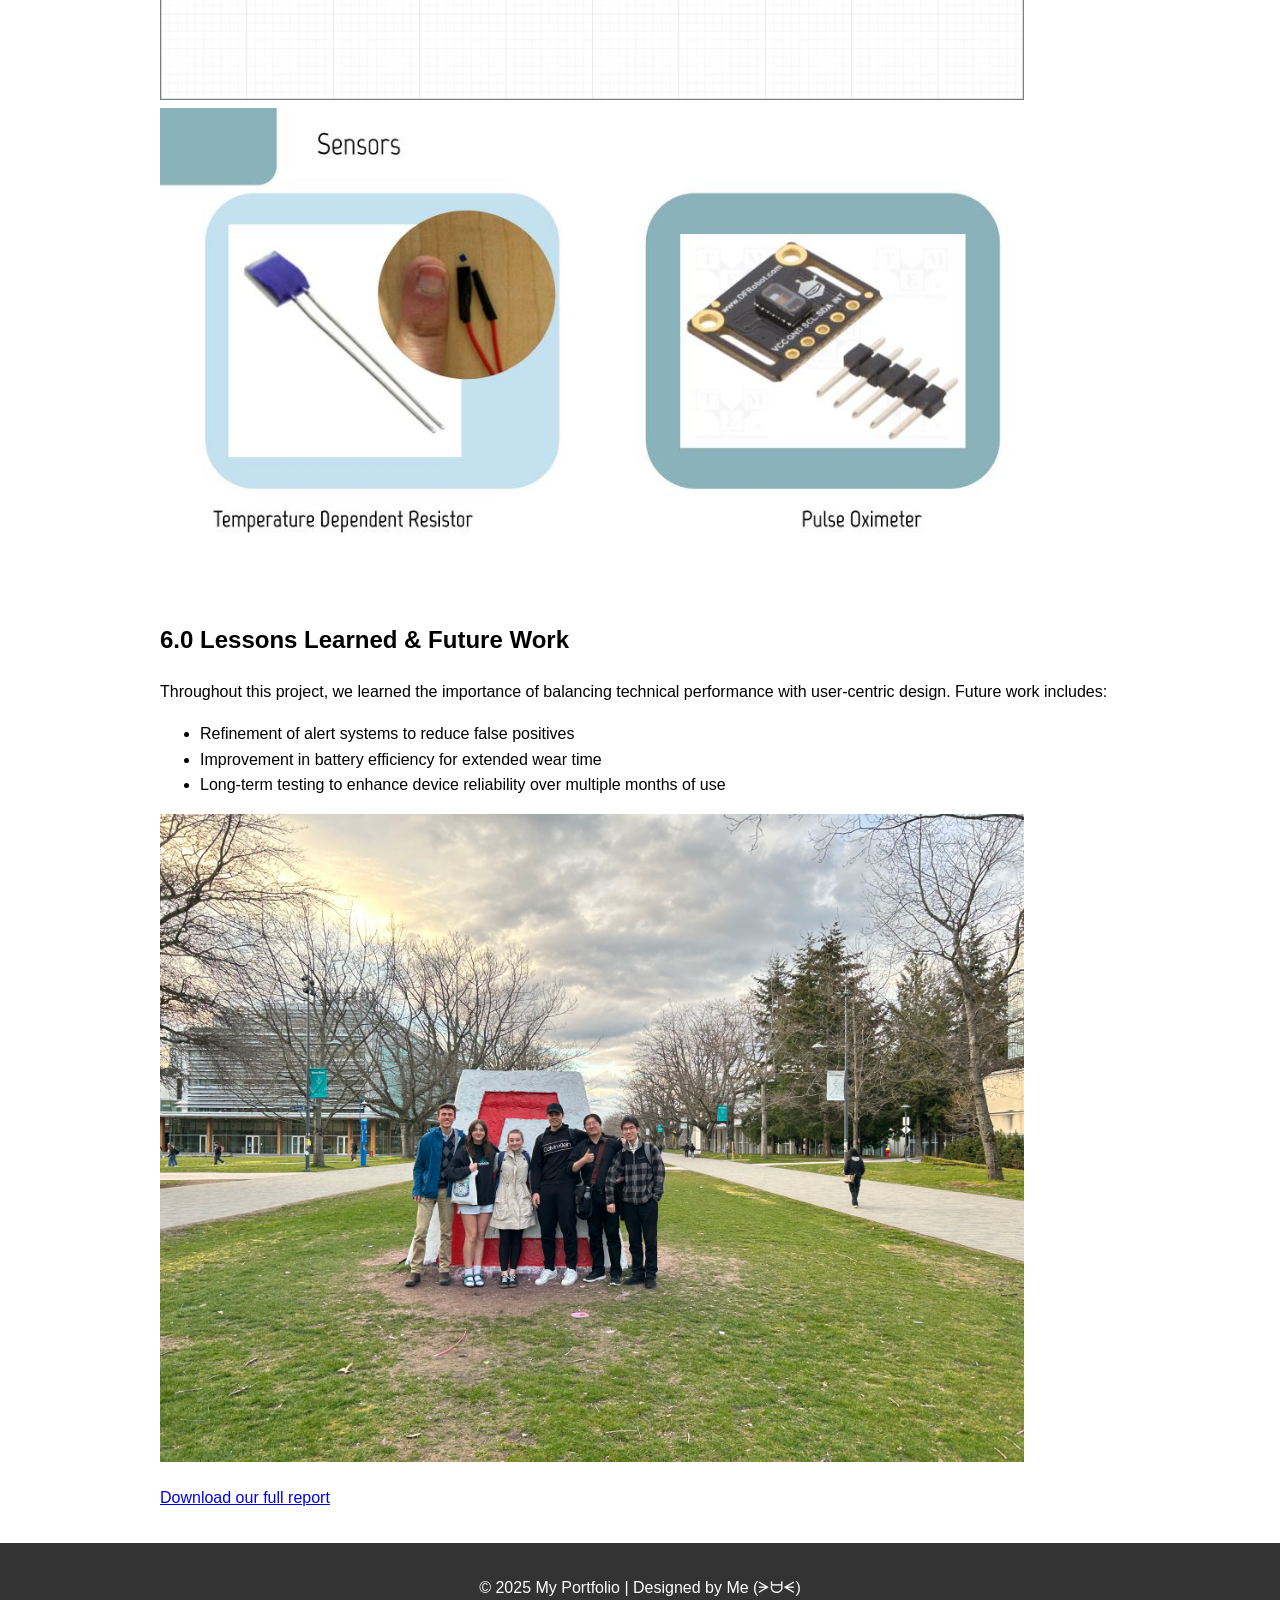
<file: project_pages/SepsisMonitor.html>
<!DOCTYPE html>
<html lang="en">
<head>
  <meta charset="UTF-8">
  <meta name="viewport" content="width=device-width, initial-scale=1.0">
  <title>Portfolio - Wearable Infant Sepsis Monitor</title>
  <link rel="stylesheet" href="/assets/css/style.css">
</head>
<body>
<header class="project-header">
      <h1>Wearable Infant Sepsis Monitor</h1>
      <p class="subtitle">Biomedical Engineering Design Project (BMEG 257)</p>
      
      
    </header>

  <nav>
    <a href="/index.html">Home</a>
    <a href="/experience.html">Experience & Education</a>
    <a href="/projects.html" class="active">Projects</a>
    <a href="/misc.html">Miscellaneous</a>
    <a href="/contact.html">Contact</a>
  </nav>

  <main class="project-main">
    

    <section class="project-section">
      <h2>Background & Overview</h2>
      <p>
        Sepsis is a life-threatening condition, particularly in newborns, where the immune system's response to infection can escalate, leading to severe complications and high mortality rates. Despite medical advancements, early detection of sepsis in infants remains challenging due to limited symptom visibility. Our project aims to address this gap by designing a wearable device that continuously monitors vital signs associated with sepsis, alerting caregivers to early warning signs.
      </p>
    </section>

    <section class="project-section">
      <h2>1.0 Project Goals</h2>
      <p>Our primary objective was to develop a sepsis monitor that:</p>
      <ul>
        <li>Detects early symptoms of sepsis through real-time monitoring</li>
        <li>Provides reliable, continuous data collection</li>
        <li>Remains comfortable and safe for infants to wear</li>
      </ul>
      <p>
        In collaboration with Dr. Calvin Kuo and Dr. Teressa Wu, we designed the monitor based on specific needs identified from healthcare professionals, market research, and caregiver feedback.
      </p>
    </section>

    <section class="project-section">
      <h2>2.0 Needs Assessment & Specifications</h2>
      <p>Based on the initial needs-finding, we identified key requirements for the monitor:</p>
      <ul>
        <li><em>Ease of Use:</em> The device must provide clear setup instructions and send understandable notifications.</li>
        <li><em>Reliable Monitoring:</em> Monitor critical symptoms like temperature, heart rate, and respiratory rate.</li>
        <li><em>Safety:</em> Ensures biocompatibility, compact size, non-interference with infant movement, and robust waterproofing.</li>
      </ul>
      <p>
        We specified quantifiable requirements to ensure the device met usability, comfort, and safety standards, such as an 8-hour minimum battery life, durability against drops, and detection sensitivity of at least 75%.
      </p>
    </section>

    <section class="project-section">
      <h2>3.0 Concept Development</h2>
      <p>The team brainstormed various wearable designs, including wristbands, chest straps, and stick-on devices. Each design was evaluated based on:</p>
      <ul>
        <li><em>Accuracy in symptom detection:</em> Temperature, heart rate, and respiratory rate sensors</li>
        <li><em>Comfort and adjustability:</em> Appropriate for infants aged 0–1 year</li>
        <li><em>Safety and durability:</em> Withstood common stressors like falls and water exposure</li>
      </ul>

      <div class="img-center">
        <img src="/assets/img/Sepsis/Slides for presentation .jpg" alt="Concept development slide" style="width: 90%; height: auto; cursor: pointer;">
      </div>

      <p>After testing initial prototypes, we selected a chest band concept for its balance of sensor coverage, stability on the body, and minimal movement interference.</p>

      <div class="img-center">
        <img src="/assets/img/Sepsis/Slides for presentation  (1).jpg" alt="Final concept slide" style="width: 90%; height: auto; cursor: pointer;">
      </div>

      <div class="img-center">
        <img src="/assets/img/Sepsis/db8b4402-3733-40a0-964c-f112007c78cc.jpeg" alt="Instruction mockup" style="width: 90%; height: auto; cursor: pointer;">
      </div>
    </section>

    <section class="project-section">
      <h2>4.0 System Specifications</h2>
      <p>A set of evaluation criteria guided our design iterations:</p>
      <ul>
        <li><em>Battery Life:</em> Achieved 8-hour runtime to cover infant sleep periods</li>
        <li><em>Ease of Setup:</em> Designed for setup under 15 minutes</li>
        <li><em>Durability:</em> Ensured resilience after drop-testing from 37.5 cm (half an infant’s height)</li>
        <li><em>Adjustability:</em> Adaptable to fit an infant’s growth over the first year</li>
      </ul>
    </section>

    <section class="project-section">
      <h2>5.0 Final Design & Implementation</h2>
      <p>
        Our final design includes a chest band equipped with embedded temperature, heart rate, and respiratory sensors, all encased in a waterproof, biocompatible housing. The device connects to a smartphone application that provides caregivers with real-time data, alerts, and instructions in case of symptom detection.
      </p>

      <div class="img-center">
        <img src="/assets/img/Sepsis/assembly.png" alt="Device assembly" style="width: 90%; height: auto; cursor: pointer;">
      </div>

      <div class="img-center">
        <img src="/assets/img/Sepsis/69d0d22f-3cb8-4bf2-901c-439a8f88741a.png" alt="Sensor circuit" style="width: 90%; height: auto; cursor: pointer;">
      </div>

      <div class="img-center">
        <img src="/assets/img/Sepsis/Slides for presentation  (2).jpg" alt="Sensor overview" style="width: 90%; height: auto; cursor: pointer;">
      </div>
    </section>

    <section class="project-section">
      <h2>6.0 Lessons Learned & Future Work</h2>
      <p>Throughout this project, we learned the importance of balancing technical performance with user-centric design. Future work includes:</p>
      <ul>
        <li>Refinement of alert systems to reduce false positives</li>
        <li>Improvement in battery efficiency for extended wear time</li>
        <li>Long-term testing to enhance device reliability over multiple months of use</li>
      </ul>

      <div class="img-center">
        <img src="/assets/img/Sepsis/IMG_4433.jpg" alt="Team photo" style="width: 90%; height: auto; cursor: pointer;">
      </div>

      <p><a href="/assets/pdfs/SepsisReport.pdf" download>Download our full report</a></p>
    </section>
  </main>

  <footer>
    <p>© 2025 My Portfolio | Designed by Me (ᗒᗨᗕ)</p>
  </footer>
</body>
</html>
</file>
<file: assets/css/style.css>
body {
  font-family: Arial, sans-serif;
  margin: 0;
  padding: 0;
  line-height: 1.6; /* slightly tighter for readability */
}

/* Header */
header {
  background: #333;
  color: #fff;
  padding: 1rem;
  text-align: center;
}

/* Navigation */
nav {
  background: #444;
  padding: 0.5rem;
  text-align: center;
}

nav a {
  color: #fff;
  margin: 0 15px;
  text-decoration: none;
  padding: 8px 16px;
  display: inline-block;
}

nav a:hover,
nav a.active {
  background: #666;
  border-radius: 4px;
}

/* Main container */
main {
  max-width: 65ch;    /* keep line length readable */
  margin: 0 auto;     /* center */
  padding: 0 1rem;    /* breathing room */
}

/* Footer */
footer {
  background: #333;
  color: #fff;
  text-align: center;
  padding: 1rem;
  margin-top: 2rem;
}

/* Project images */
.project-img {
  max-width: 100%;   /* don’t exceed container width */
  height: auto;      /* keep aspect ratio */
  display: block;    /* removes inline spacing */
  margin: 1rem auto; /* center with spacing */
  border-radius: 6px; /* optional rounded corners */
}

/* Figures & captions */
figure {
  max-width: 100%;
  margin: 1.5rem auto;
  text-align: center;
}

figcaption {
  font-size: 0.9rem;
  color: #555;
  margin-top: 0.5rem;
  line-height: 1.4;
}

/* Responsive breakpoints */
@media (min-width: 768px) {
  main {
    max-width: 720px;
  }
}

@media (min-width: 1200px) {
  main {
    max-width: 960px;
  }
}
</file>
